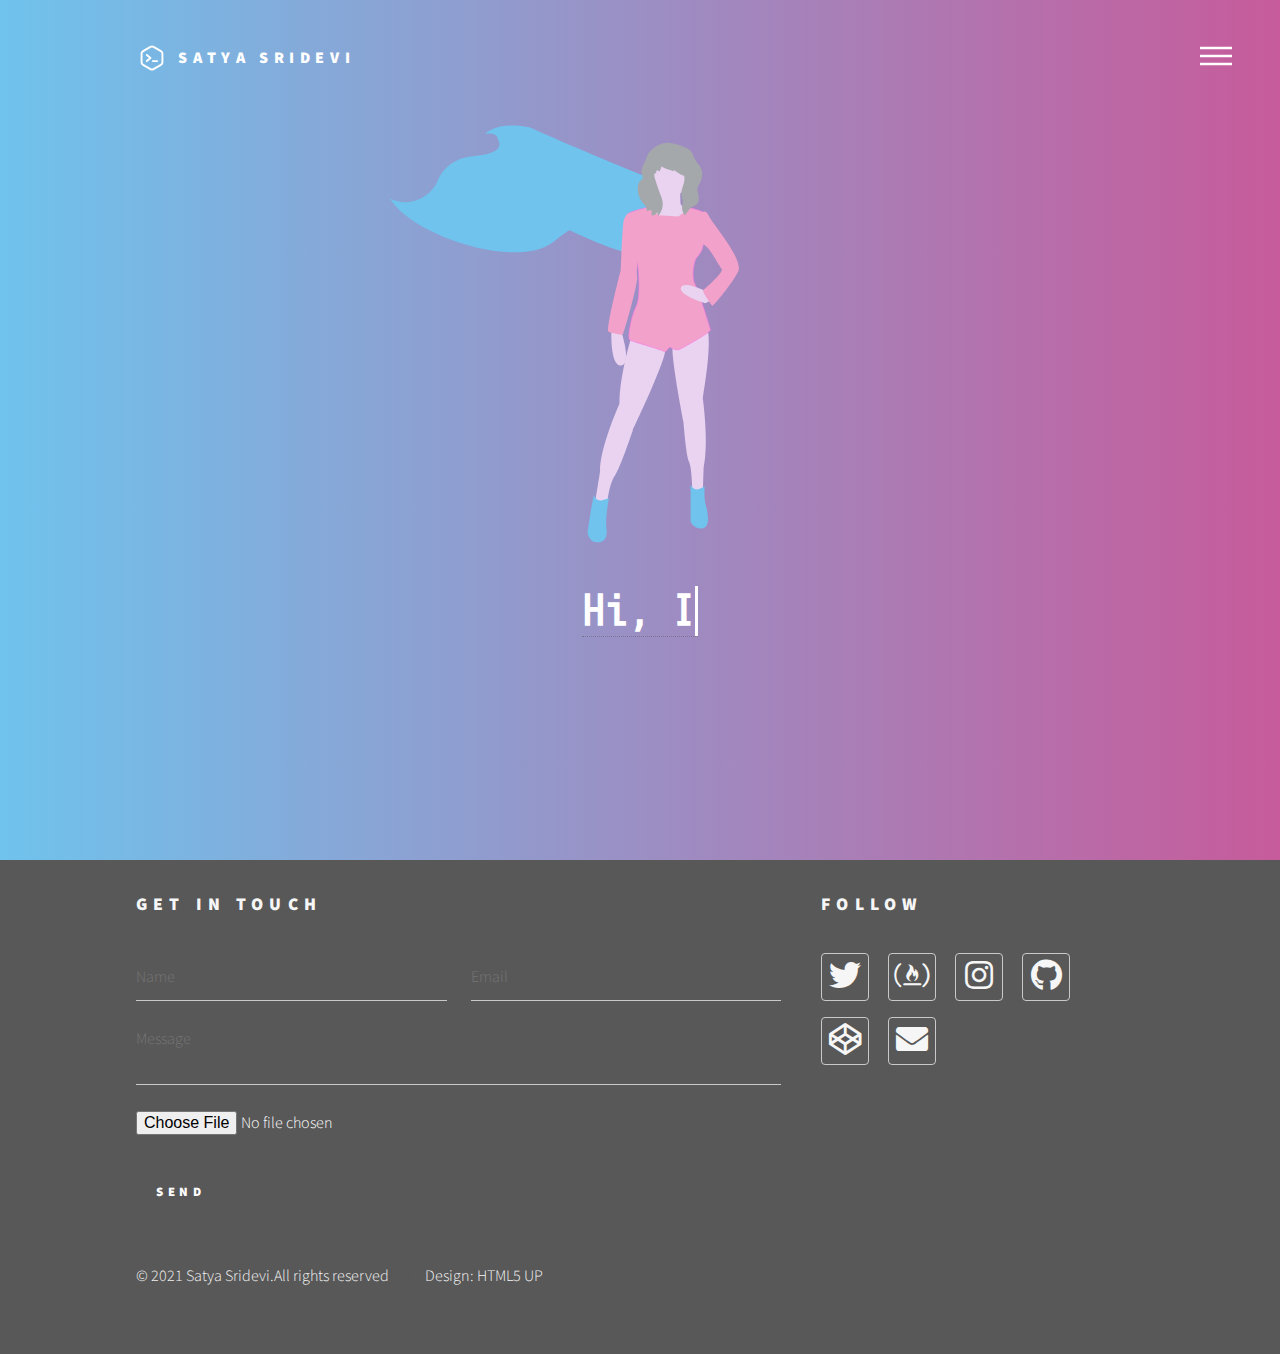
<file: index.html>
<!DOCTYPE HTML>
<!--
	Phantom by HTML5 UP
	html5up.net | @ajlkn
	Free for personal and commercial use under the CCA 3.0 license (html5up.net/license)
-->
<html>
	<head>
		<title>Satya Sridevi</title>
		<link rel = "icon" href =  
		"images/code (1).svg" 
				type = "image/x-icon">
		<meta charset="utf-8" />
		
		<meta name="description" content="Personal Website"> 
		<meta name="keywords" content="Satya Sridevi, Satya, Sridevi,">  
		<meta name="viewport" content="width=device-width, initial-scale=1, user-scalable=no" />
		<meta name="author" content="Satya Sridevi">
		<link rel="stylesheet" href="assets/css/main.css" />
		<link rel="preconnect" href="https://fonts.gstatic.com">
		<link href="https://fonts.googleapis.com/css2?family=Share+Tech+Mono&display=swap" rel="stylesheet">
		<noscript><link rel="stylesheet" href="assets/css/noscript.css" /></noscript>
	</head>
	<body class="is-preload">
		
		<!-- Wrapper -->
			<div id="wrapper">

				<!-- Header -->
					<header id="header">
						<div class="inner">

							<!-- Logo -->
								<a href="index.html" class="logo">
									<span class="symbol"><img src="images/code.svg" alt="" /></span><span class="title">SATYA SRIDEVI</span>
								</a>

							<!-- Nav -->
								<nav>
									<ul>
										<li><a href="#menu">Menu</a></li>
									</ul>
								</nav>

						</div>
					</header>

				<!-- Menu -->
					<nav id="menu">
						<h2>Menu</h2>
						<ul>
							<li><a href="index.html">Home</a></li>
							<li><a href="aboutme.html">About Me</a></li>
							<li><a href="webdevresources.html">Web Development Resources</a></li>
							<li><a href="#footer">Contact</a></li>
						</ul>
					</nav>

				<!-- Main -->
					<div id="main">
						<div class="inner">
							
							<div class="svgimg"> 
								<svg  viewBox="0 0 861 772" fill="none" xmlns="http://www.w3.org/2000/svg">
                                <g id="superwomanone">                                                                      
								<g id="flyflag">
								<path id="Vector" d="M295.052 217.473C295.052 217.473 400.172 269.671 419.022 262.421C437.871 255.171 444.395 190.649 444.395 190.649L366.824 176.15L295.052 217.473Z" fill="#6FC3ED"/>
								<path id="Vector_2" d="M446.208 134.464C446.208 134.464 335.659 90.0146 239.964 47.2416C239.964 47.2416 189.941 34.9172 163.842 58.1161C163.842 58.1161 185.591 55.2162 185.591 67.5406C185.591 67.5406 204.44 92.1895 145.718 96.5392C104.822 99.5686 88.5397 124.047 82.4226 138.629C77.6469 150.335 69.2519 160.206 58.4649 166.799C44.3302 175.247 23.8447 181.462 0 170.486C0 170.486 1.35558 172.57 3.92694 176.042C49.9652 238.214 221.408 292.323 281.949 244.16C319.364 214.396 378.677 176.775 421.196 195.724C487.893 225.448 500.218 212.398 500.218 212.398L503.118 204.424C503.118 204.424 438.596 187.024 437.146 164.551C435.696 142.077 446.208 134.464 446.208 134.464Z" fill="#6FC3ED"/>
								</g>
								<g id="body">
								<path id="Vector_3" d="M381.323 395.815C381.323 395.815 378.424 458.887 397.998 457.437C417.572 455.987 397.998 397.99 397.998 397.99L381.323 395.815Z" fill="#E9D3F0"/>
								<path id="Vector_4" opacity="0.1" d="M461.795 148.601C461.795 148.601 466.144 176.15 458.17 179.775C450.195 183.4 445.12 186.3 445.12 186.3L463.244 198.624L496.593 200.799L505.292 194.274L513.267 187.024C513.267 187.024 500.218 184.125 500.218 177.6C500.218 171.075 499.493 151.501 499.493 151.501L461.795 148.601Z" fill="black"/>
								<path id="Vector_5" d="M416.122 406.689C416.122 406.689 395.098 474.111 395.098 523.409C395.098 523.409 360.299 601.705 361.749 640.128L353.05 693.051L365.374 697.4L374.799 689.426C374.799 689.426 377.699 661.152 387.123 647.378C396.548 633.603 418.297 568.356 418.297 568.356C418.297 568.356 476.294 446.562 474.119 429.163C471.944 411.764 416.122 406.689 416.122 406.689Z" fill="#E9D3F0"/>
								<path id="Vector_6" d="M544.441 391.465C544.441 391.465 558.215 397.989 538.641 513.984C538.641 513.984 549.515 590.83 540.091 632.878L538.641 674.926H523.417L520.517 670.577C520.517 670.577 519.792 632.878 514.717 622.729C509.642 612.579 505.293 553.857 505.293 553.857C505.293 553.857 482.094 434.238 487.168 424.088C492.243 413.939 544.441 391.465 544.441 391.465Z" fill="#E9D3F0"/>
								<path id="Vector_7" d="M350.875 680.726C350.875 680.726 355.95 692.326 365.374 689.426C374.799 686.526 376.974 686.526 376.974 686.526C376.974 686.526 370.449 719.874 372.624 735.824C374.799 751.773 371.174 761.922 356.675 761.922C342.175 761.922 340 744.523 340 744.523L346.525 703.2L350.875 680.726Z" fill="#6FC3ED"/>
								<path id="Vector_8" d="M517.617 662.602C517.617 662.602 522.692 672.751 530.666 670.577C538.641 668.402 541.541 664.777 541.541 664.777C541.541 664.777 540.816 687.251 543.716 697.4C546.616 707.55 553.14 736.548 537.916 737.998C533.735 738.506 529.501 737.652 525.844 735.562C522.187 733.473 519.302 730.259 517.617 726.399V662.602L517.617 662.602Z" fill="#6FC3ED"/>
								<path id="Vector_9" d="M481.369 167.45C498.986 167.45 513.267 153.169 513.267 135.552C513.267 117.935 498.986 103.653 481.369 103.653C463.752 103.653 449.47 117.935 449.47 135.552C449.47 153.169 463.752 167.45 481.369 167.45Z" fill="#E9D3F0"/>
								<path id="Vector_10" d="M424.821 272.57C425.313 272.48 425.313 272.48 425.313 272.479L425.313 272.477L425.311 272.467L425.304 272.429L425.276 272.276L425.166 271.681C425.069 271.159 424.928 270.394 424.747 269.418C424.384 267.466 423.863 264.674 423.228 261.309C421.96 254.579 420.237 245.561 418.425 236.406C416.612 227.252 414.708 217.959 413.075 210.68C412.259 207.042 411.51 203.902 410.873 201.533C410.554 200.349 410.263 199.352 410.003 198.578C409.75 197.824 409.511 197.231 409.288 196.897C409.25 196.84 409.242 196.798 409.243 196.761C409.244 196.718 409.259 196.647 409.32 196.542C409.449 196.32 409.733 196.034 410.215 195.695C411.169 195.026 412.716 194.275 414.701 193.479C418.658 191.891 424.22 190.174 429.891 188.587C435.558 187.002 441.317 185.552 445.66 184.498C447.831 183.971 449.648 183.543 450.922 183.247C451.559 183.099 452.06 182.984 452.402 182.906C452.491 182.886 452.569 182.868 452.636 182.853C452.678 182.898 452.725 182.949 452.779 183.006C453.008 183.248 453.351 183.592 453.817 184.01C454.748 184.846 456.167 185.976 458.133 187.173C462.067 189.568 468.185 192.224 476.957 193.32L476.958 193.32C482.142 193.96 487.403 193.517 492.407 192.02C497.365 190.536 501.965 188.049 505.921 184.714C508.103 184.428 511.259 184.781 514.826 185.507C518.454 186.244 522.45 187.354 526.17 188.508C529.888 189.662 533.324 190.858 535.83 191.765C537.083 192.219 538.103 192.6 538.81 192.868C539.15 192.997 539.417 193.099 539.603 193.171L539.607 193.301C539.617 193.601 539.632 194.044 539.651 194.613C539.687 195.751 539.738 197.393 539.795 199.408C539.908 203.439 540.044 208.965 540.135 214.943C540.316 226.912 540.315 240.656 539.593 247.872C538.434 259.468 533.551 265.378 529.778 269.945C528.889 271.02 528.062 272.021 527.36 273.005C526.396 274.354 525.381 277.015 524.496 280.372C523.606 283.752 522.831 287.9 522.376 292.274C521.468 300.99 521.813 310.726 525.15 317.027C526.761 320.071 529.151 326.199 531.861 333.794C534.566 341.377 537.577 350.389 540.431 359.177C546.139 376.755 551.212 393.423 551.935 395.952C551.966 396.064 551.949 396.307 551.687 396.744C551.435 397.163 551.011 397.671 550.414 398.261C549.224 399.438 547.423 400.866 545.181 402.465C540.703 405.657 534.533 409.477 528.147 413.236C518.635 418.836 508.696 424.27 503.176 427.288C501.278 428.326 499.902 429.078 499.245 429.454C496.88 430.805 493.779 430.662 490.74 429.858C487.718 429.058 484.862 427.631 483.076 426.559C482.509 426.22 481.936 426.15 481.377 426.313C480.845 426.468 480.369 426.822 479.941 427.244C479.296 427.88 478.654 428.784 478.015 429.684C477.82 429.959 477.625 430.233 477.431 430.499C476.568 431.68 475.694 432.729 474.722 433.282C474.247 433.552 473.76 433.696 473.245 433.684C472.73 433.672 472.148 433.504 471.484 433.089C470.711 432.605 469.272 431.989 467.385 431.282C465.483 430.569 463.086 429.748 460.364 428.858C454.921 427.077 448.165 425.014 441.46 422.976C440.905 422.807 440.35 422.638 439.797 422.47C433.66 420.605 427.662 418.782 422.845 417.235C420.219 416.392 417.949 415.632 416.203 414.994C414.433 414.348 413.259 413.846 412.774 413.523C412.605 413.41 412.42 413.192 412.242 412.818C412.066 412.447 411.913 411.957 411.789 411.346C411.541 410.123 411.422 408.483 411.434 406.499C411.456 402.537 411.996 397.288 412.99 391.458C414.979 379.797 418.774 365.89 423.822 355.434C426.402 350.088 427.766 342.215 428.379 333.469C428.992 324.707 428.855 315.012 428.402 305.984C427.948 296.955 427.177 288.586 426.519 282.474C426.19 279.418 425.89 276.925 425.671 275.197C425.562 274.332 425.474 273.659 425.412 273.201C425.381 272.972 425.358 272.797 425.341 272.68L425.323 272.546L425.318 272.512L425.317 272.504L425.317 272.501C425.316 272.501 425.316 272.501 424.821 272.57ZM424.821 272.57L425.313 272.48L425.315 272.49L425.316 272.501L424.821 272.57Z" fill="#F2A2CA" stroke="#FB75E7"/>
								<path id="Vector_11" d="M410.47 194.933C410.47 194.933 404.522 199.349 402.347 208.773C400.172 218.198 397.273 293.594 397.273 293.594C397.273 293.594 370.449 397.265 376.249 399.439C382.048 401.614 398.723 405.964 400.897 403.789C403.072 401.614 427.721 313.894 425.546 304.469C423.371 295.044 428.446 267.496 428.446 267.496L410.47 194.933Z" fill="#F2A2CA"/>
								<path id="Vector_12" d="M544.441 329.843C544.441 329.843 505.293 310.269 500.943 323.318C496.593 336.367 542.266 350.142 542.266 350.142C542.266 350.142 558.215 344.342 558.215 340.717C558.215 337.092 544.441 329.843 544.441 329.843Z" fill="#E9D3F0"/>
								<path id="Vector_13" d="M532.116 195.724L540.091 192.824C540.091 192.824 544.441 189.924 549.515 200.799C554.59 211.673 609.688 275.47 599.538 295.769C589.388 316.068 556.04 357.391 554.59 354.492C553.14 351.592 536.466 329.843 539.366 327.668C542.266 325.493 575.614 295.769 571.264 291.42C566.915 287.07 548.79 250.097 538.641 248.647C528.491 247.197 532.116 195.724 532.116 195.724Z" fill="#F2A2CA"/>
								<path id="Vector_14" d="M461.795 148.601C461.795 148.601 466.144 176.15 458.17 179.775C450.195 183.4 445.12 186.3 445.12 186.3L463.244 198.624L496.593 200.799L505.292 194.274L513.267 187.024C513.267 187.024 500.218 184.125 500.218 177.6C500.218 171.075 499.493 151.501 499.493 151.501L461.795 148.601Z" fill="#E9D3F0"/>
								<path id="Vector_15" d="M453.712 83.4979C449.89 86.6488 446.265 90.1799 443.888 94.526C442.642 96.9636 441.6 99.5003 440.773 102.11C437.841 110.547 430.554 119.093 433.638 127.475C434.518 129.867 435.891 132.389 435.102 134.813C434.401 136.965 432.238 138.221 430.674 139.857C427.317 143.368 426.752 148.637 426.547 153.491C426.172 162.38 431.059 172.855 436.965 179.509C438.247 180.761 439.435 182.106 440.519 183.533C441.25 184.671 441.728 185.953 441.92 187.291C442.112 188.63 442.014 189.994 441.633 191.292L450.236 189.496C450.546 192.673 450.643 195.866 450.526 199.055C452.566 199.279 454.621 198.794 456.345 197.68C458.069 196.566 459.356 194.892 459.989 192.94C460.476 195.214 461.271 197.411 462.353 199.47C464.876 196.314 466.812 192.729 468.067 188.888C469.713 183.967 470.067 178.706 469.093 173.61C468.182 169.888 466.942 166.254 465.389 162.75C462.349 155.068 459.866 147.178 457.387 139.297C456.099 135.203 454.795 130.977 455.186 126.703L458.243 126.371C458.276 124.683 458.603 123.014 459.207 121.437C460.999 121.816 462.723 122.465 464.32 123.361L467.844 114.419C470.17 116.831 473.508 117.923 476.704 118.929L488.853 122.755L488.927 120.35C494.054 124.89 499.895 128.553 506.214 131.194C505.857 130.763 505.596 130.261 505.449 129.721C505.302 129.182 505.272 128.617 505.36 128.065C508.354 133.428 507.157 140.109 505.309 145.967C503.461 151.824 501.01 157.788 501.754 163.885C502.311 168.445 504.646 172.806 504.213 177.379C504 179.631 503.119 181.774 502.845 184.02C502.192 189.375 505.008 194.475 507.726 199.136L513.011 191.877C514.946 189.22 516.94 186.506 519.679 184.69C522.49 182.826 525.975 181.99 528.425 179.671C532.799 175.532 532.244 168.48 530.821 162.629C530.065 159.518 529.15 156.364 529.428 153.174C529.9 147.768 533.656 143.295 535.772 138.298C537.28 134.654 537.934 130.714 537.683 126.778C537.432 122.843 536.283 119.017 534.325 115.595C531.699 111.092 527.732 107.465 525.258 102.877C522.796 98.3098 521.856 92.8755 518.482 88.9338C516.834 87.1401 514.917 85.6133 512.801 84.4078C503.21 78.6455 492.438 75.1312 481.294 74.129C470.726 73.0241 461.811 76.8221 453.712 83.4979Z" fill="#A4A8AB"/>
								</g>
								</g>
								</svg>
								
								<h1>
									<a href="" class="typewrite" data-period="2000" data-type='[ "Hi, I am Satya Sridevi", "Welcome to My Web Development Journey", "I am Coder."]'>
									  <span class="wrap"></span>
									</a>
								  </h1>
							</div>


							
						</div>
					</div>

				<!-- Footer -->
					<footer id="footer">
						<div class="inner">
							<section>
								<h2>Get in touch</h2>
								<form method="post" action="POST" data-netlify="true">
									<div class="fields">
										<div class="field half">
											<input type="text" name="name" id="name" placeholder="Name" />
										</div>
										<div class="field half">
											<input type="email" name="email" id="email" placeholder="Email" />
										</div>
										<div class="field">
											<textarea name="message" id="message" placeholder="Message"></textarea>
										</div>
										<div class="field">
											<input type="file"  name="myfile" id="myfile" placeholder="Upload File"></input>
										</div>
									</div>
									<ul class="actions">
										<li><input type="submit" value="Send" class="primary" /></li>
									</ul>
								</form>
							</section>
							<section>
								<h2>Follow</h2>
								<ul class="icons">
									<li><a href="https://twitter.com/satyasridevisk" class="icon brands style2 fa-twitter" target="_blank"><span class="label">Twitter</span></a></li>
									<li><a href="https://www.freecodecamp.org/satyasridevisk" class="icon brands style2 fa-free-code-camp" target="_blank"><span class="label">Freecodecamp</span></a></li>
									<li><a href="https://www.instagram.com/newbiedevjs" class="icon brands style2 fa-instagram" target="_blank"><span class="label">Instagram</span></a></li>
								    <li><a href="https://github.com/satyasridevis" class="icon brands style2 fa-github" target="_blank"><span class="label">GitHub</span></a></li>
									<li><a href="https://codepen.io/satyasridevis" class="icon brands style2 fa-codepen" target="_blank"><span class="label">Codepen</span></a></li>
									<li><a href="mailto:satyasridevisk@gmail.com" class="icon solid style2 fa-envelope" target="_blank"><span class="label">Email</span></a></li>
								</ul>
							</section>
							<ul class="copyright">
								<li>&copy; 2021 Satya Sridevi.All rights reserved</li> 
								<li>Design: <a href="http://html5up.net">HTML5 UP</a></li>
							</ul>
						</div>
					</footer>

			</div>

		<!-- Scripts -->
			<script src="assets/js/jquery.min.js"></script>
			<script src="assets/js/browser.min.js"></script>
			<script src="assets/js/breakpoints.min.js"></script>
			<script src="assets/js/util.js"></script>
			<script src="assets/js/main.js"></script>
		     <script src="assets/js/typingtext.js"></script>
			 

	</body>
</html>
</file>
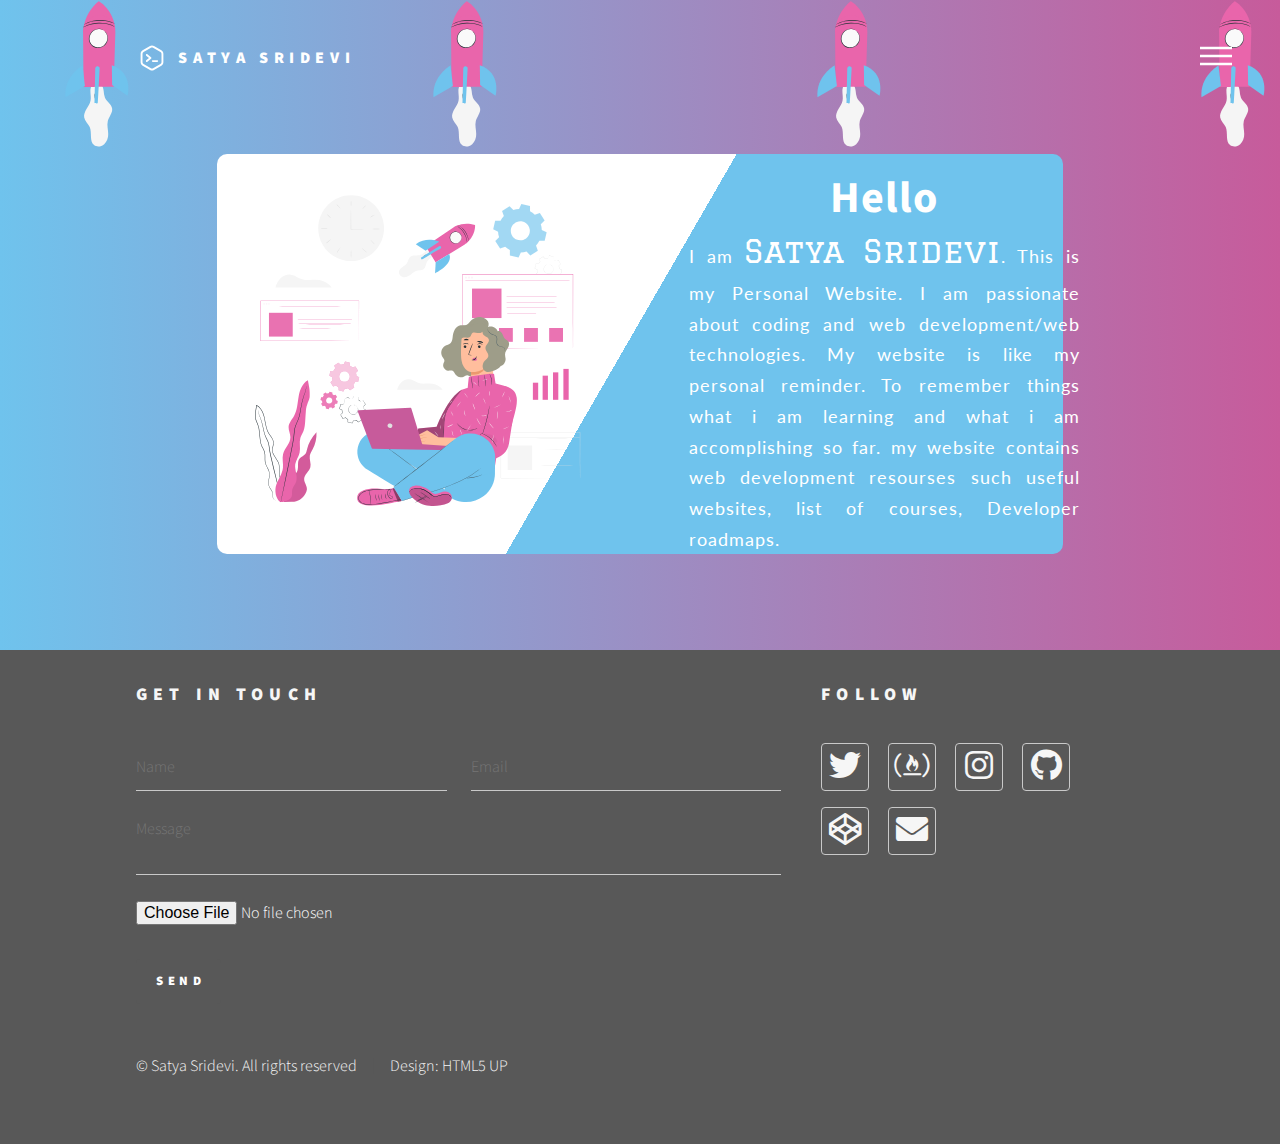
<file: aboutme.html>
<!DOCTYPE HTML>
<!--
	Phantom by HTML5 UP
	html5up.net | @ajlkn
	Free for personal and commercial use under the CCA 3.0 license (html5up.net/license)
-->
<html>
	<head>
		<title>Satya Sridevi</title>
		<meta charset="utf-8" />
		<meta name="viewport" content="width=device-width, initial-scale=1, user-scalable=no" />
		<link rel="stylesheet" href="assets/css/main.css" />
		<noscript><link rel="stylesheet" href="assets/css/noscript.css" /></noscript>
		<link rel="preconnect" href="https://fonts.gstatic.com">
		<link href="https://fonts.googleapis.com/css2?family=Lato:ital,wght@0,400;1,300&display=swap" rel="stylesheet">
        <link rel="preconnect" href="https://fonts.gstatic.com">
<link href="https://fonts.googleapis.com/css2?family=Graduate&family=Lato:ital,wght@0,400;1,300&display=swap" rel="stylesheet">
	</head>
	<body class="is-preload">
		<div class="area">
		<ul class="rocketfly">
			<li><img src="./images/rocket.svg" alt=""></li>
			<li><img src="./images/rocket.svg" alt=""></li>
			<li><img src="./images/rocket.svg" alt=""></li>
			<li><img src="./images/rocket.svg" alt=""></li>
		</ul>
		<!-- Wrapper -->
			<div id="wrapper">

				<!-- Header -->
					<header id="header">
						<div class="inner">

							<!-- Logo -->
								<a href="index.html" class="logo">
									<span class="symbol"><img src="images/code.svg" alt="" /></span><span class="title">SATYA SRIDEVI</span>
								</a>

							<!-- Nav -->
								<nav>
									<ul>
										<li><a href="#menu">Menu</a></li>
									</ul>
								</nav>

						</div>
					</header>

				<!-- Menu -->
					<nav id="menu">
						<h2>Menu</h2>
						<ul>
							<li><a href="index.html">Home</a></li>
							<li><a href="aboutme.html">About Me</a></li>
							<li><a href="webdevresources.html">Web Development Resources</a></li>
							<li><a href="#footer">Contact</a></li>
						</ul>
					</nav>

				<!-- Main -->
					<div id="main">
						
						<div class="inner">
						
							<div class="content">
								<svg width="500" height="500" viewBox="0 0 500 500" fill="none" xmlns="http://www.w3.org/2000/svg">
									<g id="Startuplife">
									<g id="background">
									<path id="Vector" d="M424.44 132.17C424.962 132.243 425.469 132.402 425.94 132.64C427.046 133.18 427.973 134.028 428.61 135.081C429.247 136.135 429.566 137.35 429.53 138.58C429.499 139.741 429.154 140.871 428.53 141.85C428.199 142.383 427.787 142.862 427.31 143.27C426.818 143.69 426.26 144.028 425.66 144.27C424.401 144.818 423.002 144.958 421.66 144.67C420.306 144.363 419.087 143.631 418.18 142.58C417.759 142.088 417.421 141.531 417.18 140.93C416.921 140.36 416.755 139.752 416.69 139.13C416.545 137.977 416.715 136.805 417.18 135.74C417.668 134.61 418.475 133.646 419.501 132.966C420.527 132.286 421.729 131.919 422.96 131.91C423.488 131.892 424.015 131.963 424.52 132.12C424.52 132.17 423.96 132.01 422.97 132.05C421.56 132.111 420.212 132.643 419.14 133.56C418.404 134.183 417.825 134.971 417.45 135.86C417.025 136.88 416.877 137.994 417.02 139.09C417.093 139.678 417.255 140.251 417.5 140.79C417.747 141.361 418.085 141.887 418.5 142.35C419.352 143.355 420.506 144.057 421.79 144.35C423.067 144.633 424.401 144.503 425.6 143.98C426.172 143.736 426.699 143.398 427.16 142.98C427.617 142.599 428.009 142.147 428.32 141.64C428.925 140.715 429.271 139.644 429.32 138.54C429.366 137.354 429.075 136.18 428.48 135.153C427.885 134.127 427.011 133.29 425.96 132.74C425 132.31 424.43 132.22 424.44 132.17Z" fill="#E0E0E0"/>
									<path id="Vector_2" d="M429.52 125.39C429.515 125.317 429.515 125.243 429.52 125.17C429.52 125 429.52 124.78 429.52 124.49C429.52 123.87 429.52 122.98 429.52 121.82L429.57 121.88L423.8 120.62L423.9 120.57L422.38 123.8V123.86H422.31C421.032 123.916 419.768 124.141 418.55 124.53H418.48H418.43L415.8 122H416L411 125.18V125L412.2 128.36V128.44L412.14 128.51C411.277 129.45 410.541 130.499 409.95 131.63V131.71H409.85H406.29L406.44 131.58C406.04 133.39 405.6 135.34 405.16 137.35L405.07 137.16L408.29 138.68H408.38V138.78C408.432 140.053 408.65 141.314 409.03 142.53V142.63L408.95 142.71L406.43 145.24V145.02L409.59 150.02L409.38 149.94L412.74 148.74H412.84L412.93 148.81C413.86 149.676 414.903 150.413 416.03 151V151C416.08 151.07 415.94 150.84 416.13 151.16V154.72L415.99 154.54L421.75 155.84L421.55 155.94C422.06 154.85 422.55 153.78 423.08 152.71L423.13 152.62H423.24C424.51 152.571 425.768 152.353 426.98 151.97H427.08L427.16 152.05L429.69 154.57H429.47L434.47 151.42L434.4 151.61L433.2 148.25V148.16L433.27 148.08C434.138 147.145 434.878 146.1 435.47 144.97V144.89H439.13L438.99 145.01C439.45 143.01 439.88 141.07 440.29 139.24L440.37 139.4L437.15 137.86H437.08V137.78C437.037 136.504 436.821 135.239 436.44 134.02V133.95V133.9C437.36 132.98 438.18 132.15 438.97 131.37V131.51L435.83 126.51H435.93L432.56 127.68C431.852 127.024 431.086 126.435 430.27 125.92L429.65 125.55L429.45 125.42L429.67 125.52L430.3 125.86C431.137 126.36 431.921 126.943 432.64 127.6H432.58L435.93 126.38H435.99V126.44L439.17 131.44L439.22 131.52L439.16 131.58L436.76 134V133.88C437.156 135.12 437.382 136.409 437.43 137.71L437.36 137.6L440.59 139.12L440.69 139.17V139.28C440.29 141.1 439.86 143.01 439.41 145.04V145.16H435.7L435.84 145.08C435.235 146.236 434.482 147.309 433.6 148.27V148.1C433.99 149.2 434.4 150.32 434.8 151.46L434.85 151.59L434.73 151.66L429.73 154.83L429.61 154.9L429.51 154.8L427 152.31H427.18C425.936 152.705 424.644 152.93 423.34 152.98L423.49 152.88C422.99 153.94 422.49 155.02 421.96 156.1L421.9 156.23H421.76L416 155H415.86V151.29C416.05 151.61 415.91 151.38 415.96 151.45C414.804 150.85 413.735 150.096 412.78 149.21H412.96L409.6 150.4L409.46 150.45L409.39 150.33L406.23 145.33L406.15 145.21L406.25 145.11L408.77 142.58V142.76C408.379 141.515 408.154 140.224 408.1 138.92L408.2 139.07L405 137.49L404.88 137.43V137.3L406.18 131.54V131.41H409.87L409.73 131.49C410.338 130.339 411.094 129.274 411.98 128.32V128.47L410.79 125.1V125L410.89 124.93L415.89 121.78H415.98L416.05 121.85L418.58 124.38H418.46C419.698 123.993 420.983 123.774 422.28 123.73L422.19 123.79C422.75 122.63 423.27 121.54 423.73 120.57V120.5H423.8L429.55 121.83H429.6C429.6 122.98 429.6 123.83 429.6 124.48C429.6 124.77 429.6 125 429.6 125.16C429.578 125.238 429.551 125.315 429.52 125.39V125.39Z" fill="#E0E0E0"/>
									<path id="Vector_3" d="M464.46 413.45C464.46 413.45 464.46 413.07 464.46 412.36C464.46 411.65 464.46 410.58 464.46 409.2C464.46 406.43 464.46 402.36 464.41 397.14C464.41 386.71 464.36 371.66 464.33 353.2L464.49 353.36L360.36 353.41L360.58 353.2C360.58 374.52 360.58 394.89 360.58 413.45L360.38 413.25L435.28 413.34L456.79 413.4H462.53H464H464.51H462.56H456.87L435.4 413.46L360.4 413.55H360.21V413.36C360.21 394.8 360.21 374.43 360.21 353.11V353H360.43H464.56H464.73V353.17C464.73 371.68 464.67 386.75 464.65 397.17C464.65 402.38 464.65 406.43 464.65 409.17C464.65 410.53 464.65 411.58 464.65 412.29C464.65 413 464.46 413.45 464.46 413.45Z" fill="#E0E0E0"/>
									<path id="Vector_4" d="M464.5 360.49C464.5 360.61 441.21 360.7 412.5 360.7C383.79 360.7 360.5 360.61 360.5 360.49C360.5 360.37 383.78 360.28 412.5 360.28C441.22 360.28 464.5 360.37 464.5 360.49Z" fill="#E0E0E0"/>
									<path id="Vector_5" d="M401.51 370.43H369.34V402.6H401.51V370.43Z" fill="#F5F5F5"/>
									<path id="Vector_6" d="M456.91 375.73C456.754 375.751 456.596 375.751 456.44 375.73H455.08L450.08 375.79L433.62 375.86L417.16 375.79L412.16 375.73H410.8C410.644 375.751 410.486 375.751 410.33 375.73C410.486 375.713 410.644 375.713 410.8 375.73H412.16L417.16 375.66L433.62 375.6L450.08 375.66L455.08 375.73H456.44C456.596 375.713 456.754 375.713 456.91 375.73V375.73Z" fill="#E0E0E0"/>
									<path id="Vector_7" d="M457.94 382.92C457.78 382.938 457.619 382.938 457.46 382.92H456.07L450.97 382.99L434.15 383.05L417.32 382.99L412.22 382.92H410.83C410.67 382.938 410.51 382.938 410.35 382.92C410.507 382.882 410.668 382.865 410.83 382.87H412.22L417.32 382.81L434.15 382.74L450.97 382.81L456.07 382.87H457.46C457.622 382.865 457.783 382.882 457.94 382.92V382.92Z" fill="#E0E0E0"/>
									<path id="Vector_8" d="M457.94 390.1C457.781 390.122 457.619 390.122 457.46 390.1H456.07L450.97 390.16L434.15 390.23L417.32 390.16L412.22 390.1H410.83C410.671 390.122 410.509 390.122 410.35 390.1C410.51 390.082 410.67 390.082 410.83 390.1H412.22L417.32 390.03L434.15 389.97L451 390L456.1 390.07H457.49C457.641 390.065 457.791 390.075 457.94 390.1V390.1Z" fill="#E0E0E0"/>
									<path id="Vector_9" d="M457.94 397.29C457.78 397.308 457.619 397.308 457.46 397.29H456.07L450.97 397.36L434.15 397.42L417.32 397.36L412.22 397.29H410.83C410.67 397.308 410.51 397.308 410.35 397.29C410.507 397.252 410.668 397.235 410.83 397.24H412.22L417.32 397.18L434.15 397.11L450.97 397.18L456.07 397.24H457.46C457.622 397.235 457.783 397.252 457.94 397.29V397.29Z" fill="#E0E0E0"/>
									<path id="Vector_10" d="M193.942 115.074C210.844 98.1722 210.844 70.7688 193.942 53.8669C177.04 36.965 149.636 36.965 132.735 53.8669C115.833 70.7688 115.833 98.1722 132.735 115.074C149.636 131.976 177.04 131.976 193.942 115.074Z" fill="#F5F5F5"/>
									<path id="Vector_11" d="M183 85.8C182.494 85.8753 181.982 85.9088 181.47 85.9L177.26 85.98C173.69 85.98 168.72 86.07 163.11 86.07H162.83V83C162.83 76.73 162.83 71.06 162.91 67C162.91 65 162.98 63.38 163 62.13C162.985 61.5346 163.021 60.939 163.11 60.35C163.192 60.9397 163.229 61.5347 163.22 62.13C163.22 63.38 163.22 65.02 163.31 67C163.31 71.11 163.39 76.78 163.39 83C163.39 84 163.39 84.91 163.39 85.81L163.12 85.53C168.73 85.53 173.7 85.53 177.27 85.62L181.48 85.71C181.988 85.6921 182.497 85.7222 183 85.8Z" fill="#E0E0E0"/>
									<path id="Vector_12" d="M163.23 48.3C163.505 49.4891 163.599 50.7128 163.51 51.93C163.599 53.1505 163.504 54.3774 163.23 55.57C162.956 54.3774 162.861 53.1505 162.95 51.93C162.861 50.7128 162.955 49.4891 163.23 48.3V48.3Z" fill="#E0E0E0"/>
									<path id="Vector_13" d="M183 54.13C182.366 55.1587 181.577 56.083 180.66 56.87C179.877 57.7839 178.956 58.5701 177.93 59.2C178.566 58.1755 179.355 57.2548 180.27 56.47C181.058 55.5582 181.978 54.7694 183 54.13V54.13Z" fill="#E0E0E0"/>
									<path id="Vector_14" d="M194.48 66.73C193.564 67.5153 192.557 68.1869 191.48 68.73C190.505 69.4283 189.451 70.009 188.34 70.46C189.143 69.551 190.11 68.8012 191.19 68.25C192.177 67.5338 193.295 67.0175 194.48 66.73Z" fill="#E0E0E0"/>
									<path id="Vector_15" d="M201.24 85.42C199.59 85.7048 197.912 85.7988 196.24 85.7C194.568 85.7988 192.89 85.7048 191.24 85.42C192.891 85.1412 194.568 85.0473 196.24 85.14C197.912 85.0473 199.589 85.1412 201.24 85.42Z" fill="#E0E0E0"/>
									<path id="Vector_16" d="M132.49 84.76C130.946 85.0359 129.376 85.1299 127.81 85.04C126.244 85.1293 124.674 85.0353 123.13 84.76C124.674 84.4847 126.244 84.3907 127.81 84.48C129.376 84.3901 130.946 84.4841 132.49 84.76V84.76Z" fill="#E0E0E0"/>
									<path id="Vector_17" d="M137.36 98.68C136.304 99.8788 135.116 100.956 133.82 101.89C132.632 102.957 131.327 103.886 129.93 104.66C130.98 103.455 132.168 102.378 133.47 101.45C134.65 100.373 135.956 99.4425 137.36 98.68V98.68Z" fill="#E0E0E0"/>
									<path id="Vector_18" d="M149.35 109.44C148.651 110.888 147.846 112.282 146.94 113.61C146.19 115.033 145.338 116.4 144.39 117.7C144.846 116.141 145.545 114.663 146.46 113.32C147.216 111.884 148.191 110.575 149.35 109.44V109.44Z" fill="#E0E0E0"/>
									<path id="Vector_19" d="M163.23 123.32C162.951 121.669 162.857 119.992 162.95 118.32C162.857 116.648 162.951 114.971 163.23 113.32C163.509 114.971 163.603 116.648 163.51 118.32C163.603 119.992 163.509 121.669 163.23 123.32Z" fill="#E0E0E0"/>
									<path id="Vector_20" d="M184.6 116.71C183.085 116.021 181.701 115.073 180.51 113.91C179.202 112.886 178.076 111.649 177.18 110.25C178.472 111.262 179.707 112.343 180.88 113.49C182.177 114.496 183.419 115.571 184.6 116.71V116.71Z" fill="#E0E0E0"/>
									<path id="Vector_21" d="M194.63 105.91C193.416 105.093 192.31 104.126 191.34 103.03C190.244 102.06 189.277 100.954 188.46 99.74C189.671 100.561 190.773 101.532 191.74 102.63C192.838 103.597 193.809 104.699 194.63 105.91V105.91Z" fill="#E0E0E0"/>
									<path id="Vector_22" d="M136.9 71.43C135.817 70.7424 134.84 69.9002 134 68.93C133.03 68.0903 132.188 67.1133 131.5 66.03C132.583 66.7176 133.56 67.5598 134.4 68.53C135.37 69.3697 136.212 70.3467 136.9 71.43V71.43Z" fill="#E0E0E0"/>
									<path id="Vector_23" d="M149.28 58.39C148.216 57.7399 147.255 56.9344 146.43 56C145.481 55.1669 144.661 54.1961 144 53.12C145.063 53.7871 146.02 54.6096 146.84 55.56C147.79 56.3761 148.613 57.33 149.28 58.39V58.39Z" fill="#E0E0E0"/>
									<g id="Group" opacity="0.8">
									<path id="Vector_24" opacity="0.8" fill-rule="evenodd" clip-rule="evenodd" d="M398.74 62.29C401.01 63.4732 403.114 64.9492 405 66.68L411.65 64.31L417.9 74.18L412.9 79.18C413.667 81.6106 414.104 84.1331 414.2 86.68L420.58 89.68L418 101.12H411C409.824 103.383 408.351 105.478 406.62 107.35L408.99 114L399.12 120.25L394.12 115.25C391.69 116.02 389.167 116.461 386.62 116.56L383.62 122.93L372.22 120.38V113.32C369.955 112.144 367.859 110.667 365.99 108.93L359.34 111.3L353 101.46L358 96.46C357.225 94.0437 356.774 91.5351 356.66 89L350.28 86L352.84 74.6H359.9C361.076 72.335 362.553 70.2394 364.29 68.37L361.92 61.72L371.79 55.47L376.79 60.47C379.224 59.7006 381.749 59.2601 384.3 59.16L387.3 52.79L398.7 55.35V62.35L398.74 62.29ZM388.69 75.71C386.273 75.1686 383.75 75.3555 381.439 76.2472C379.129 77.1389 377.134 78.6954 375.708 80.72C374.281 82.7447 373.487 85.1467 373.425 87.6226C373.363 90.0986 374.036 92.5374 375.359 94.631C376.682 96.7247 378.596 98.3792 380.859 99.3857C383.122 100.392 385.632 100.705 388.073 100.286C390.514 99.8662 392.776 98.7327 394.573 97.0283C396.37 95.324 397.622 93.1253 398.17 90.71C398.536 89.1024 398.581 87.4384 398.303 85.8133C398.024 84.1883 397.427 82.6343 396.546 81.2406C395.665 79.8468 394.518 78.6408 393.17 77.6917C391.822 76.7426 390.299 76.0692 388.69 75.71V75.71Z" fill="#6FC3ED"/>
									</g>
									<path id="Vector_25" d="M63.7 162.58H137.7C137.7 162.58 131.16 150.68 112.12 152.41C93.94 154.07 93.01 146.56 83.76 145.63C74.51 144.7 66.78 151.8 63.7 162.58Z" fill="#F5F5F5"/>
									<path id="Vector_26" d="M223.8 297.07H283.67C283.67 297.07 278.38 287.44 262.97 288.84C248.25 290.18 247.5 284.1 239.97 283.35C232.44 282.6 226.29 288.34 223.8 297.07Z" fill="#F5F5F5"/>
									</g>
									
									<g id="screens">
									<path id="Vector_28" d="M455.19 145.13H309.91V242.41H455.19V145.13Z" fill="white"/>
									<path id="Vector_29" d="M455.19 242.4C455.19 242.4 455.19 241.79 455.19 240.63V235.5C455.19 231 455.19 224.39 455.13 215.94C455.13 199.03 455.07 174.74 455.02 145.13L455.23 145.33L309.96 145.39L310.22 145.13C310.22 179.78 310.22 212.73 310.22 242.4L309.98 242.16L414.65 242.28L444.55 242.34H452.5H454.56H452.56H444.65L414.8 242.4L309.98 242.52H309.74V242.28C309.74 212.61 309.74 179.66 309.74 145.01V144.74H310.01L455.28 144.8H455.49V145.01C455.49 174.68 455.41 199.01 455.38 215.94C455.38 224.38 455.38 230.94 455.33 235.46C455.33 237.69 455.33 239.4 455.33 240.56C455.33 241.72 455.19 242.4 455.19 242.4Z" fill="#E965AB"/>
									<path id="Vector_30" d="M309.91 153.81C309.91 153.66 342.41 153.55 382.49 153.55C422.57 153.55 455.07 153.66 455.07 153.81C455.07 153.96 422.58 154.07 382.49 154.07C342.4 154.07 309.91 154 309.91 153.81Z" fill="#E965AB"/>
									<g id="Group_2" opacity="0.3">
									<path id="Vector_31" opacity="0.3" d="M315.64 149.43C315.64 149.662 315.571 149.888 315.442 150.081C315.313 150.274 315.13 150.424 314.915 150.512C314.701 150.6 314.465 150.623 314.238 150.577C314.011 150.531 313.802 150.418 313.639 150.254C313.476 150.089 313.365 149.88 313.321 149.652C313.277 149.424 313.302 149.189 313.392 148.975C313.482 148.762 313.634 148.58 313.827 148.452C314.021 148.325 314.248 148.258 314.48 148.26C314.633 148.26 314.785 148.29 314.926 148.349C315.068 148.408 315.196 148.495 315.304 148.603C315.412 148.712 315.497 148.841 315.555 148.983C315.612 149.125 315.641 149.277 315.64 149.43V149.43Z" fill="#E965AB"/>
									</g>
									<g id="Group_3" opacity="0.3">
									<path id="Vector_32" opacity="0.3" d="M319.63 149.43C319.63 149.662 319.561 149.888 319.432 150.081C319.303 150.274 319.12 150.424 318.905 150.512C318.691 150.6 318.455 150.623 318.228 150.577C318.001 150.531 317.792 150.418 317.629 150.254C317.466 150.089 317.355 149.88 317.311 149.652C317.267 149.424 317.292 149.189 317.382 148.975C317.472 148.762 317.624 148.58 317.817 148.452C318.011 148.325 318.238 148.258 318.47 148.26C318.623 148.26 318.775 148.29 318.916 148.349C319.058 148.408 319.186 148.495 319.294 148.603C319.402 148.712 319.487 148.841 319.545 148.983C319.602 149.125 319.631 149.277 319.63 149.43V149.43Z" fill="#E965AB"/>
									</g>
									<g id="Group_4" opacity="0.3">
									<path id="Vector_33" opacity="0.3" d="M323.56 149.43C323.56 149.662 323.491 149.888 323.362 150.081C323.233 150.274 323.05 150.424 322.835 150.512C322.621 150.6 322.385 150.623 322.158 150.577C321.931 150.531 321.722 150.418 321.559 150.254C321.396 150.089 321.285 149.88 321.241 149.652C321.197 149.424 321.222 149.189 321.312 148.975C321.402 148.762 321.554 148.58 321.747 148.452C321.941 148.325 322.168 148.258 322.4 148.26C322.553 148.26 322.705 148.29 322.846 148.349C322.988 148.408 323.116 148.495 323.224 148.603C323.332 148.712 323.417 148.841 323.475 148.983C323.532 149.125 323.561 149.277 323.56 149.43Z" fill="#E965AB"/>
									</g>
									<path id="Vector_34" d="M361.15 163.95H322.4V202.7H361.15V163.95Z" fill="#E965AB"/>
									<path id="Vector_35" d="M435.27 174.9C435.27 175.05 420.15 175.16 401.51 175.16C382.87 175.16 367.75 175.05 367.75 174.9C367.75 174.75 382.87 174.64 401.51 174.64C420.15 174.64 435.27 174.76 435.27 174.9Z" fill="#E965AB"/>
									<path id="Vector_36" d="M435.27 182.11C435.27 182.25 420.15 182.37 401.51 182.37C382.87 182.37 367.75 182.25 367.75 182.11C367.75 181.97 382.87 181.85 401.51 181.85C420.15 181.85 435.27 182 435.27 182.11Z" fill="#E965AB"/>
									<path id="Vector_37" d="M435.27 189.31C435.27 189.45 420.15 189.57 401.51 189.57C382.87 189.57 367.75 189.45 367.75 189.31C367.75 189.17 382.87 189.05 401.51 189.05C420.15 189.05 435.27 189.16 435.27 189.31Z" fill="#E965AB"/>
									<path id="Vector_38" d="M407.66 196.51C407.141 196.591 406.615 196.625 406.09 196.61L401.81 196.69C398.2 196.74 393.21 196.77 387.71 196.77C382.21 196.77 377.21 196.77 373.6 196.69L369.32 196.61C368.795 196.625 368.269 196.591 367.75 196.51C368.269 196.429 368.795 196.395 369.32 196.41L373.6 196.33C377.21 196.28 382.2 196.25 387.71 196.25C393.22 196.25 398.2 196.25 401.81 196.33L406.09 196.41C406.615 196.395 407.141 196.429 407.66 196.51V196.51Z" fill="#E965AB"/>
									<g id="Group_5" opacity="0.3">
									<path id="Vector_39" opacity="0.3" d="M343.03 215.77H324.82V233.98H343.03V215.77Z" fill="#E965AB"/>
									</g>
									<path id="Vector_40" d="M376.06 215.77H357.85V233.98H376.06V215.77Z" fill="#E965AB"/>
									<path id="Vector_41" d="M409.09 215.77H390.88V233.98H409.09V215.77Z" fill="#E965AB"/>
									<path id="Vector_42" d="M442.12 215.77H423.91V233.98H442.12V215.77Z" fill="#E965AB"/>
									<g id="Group_6" opacity="0.3">
									<path id="Vector_43" opacity="0.3" d="M361.15 163.95H322.4V202.7H361.15V163.95Z" fill="white"/>
									</g>
									<g id="Group_7" opacity="0.3">
									<path id="Vector_44" opacity="0.3" d="M376.06 215.77H357.85V233.98H376.06V215.77Z" fill="white"/>
									</g>
									<g id="Group_8" opacity="0.3">
									<path id="Vector_45" opacity="0.3" d="M409.09 215.77H390.88V233.98H409.09V215.77Z" fill="white"/>
									</g>
									<g id="Group_9" opacity="0.3">
									<path id="Vector_46" opacity="0.3" d="M442.12 215.77H423.91V233.98H442.12V215.77Z" fill="white"/>
									</g>
									<path id="Vector_47" d="M173.63 180.17H44.21V232.74H173.63V180.17Z" fill="white"/>
									<path id="Vector_48" d="M173.63 232.74C173.63 232.74 173.63 232.42 173.63 231.8C173.63 231.18 173.63 230.27 173.63 229.07C173.63 226.67 173.63 223.15 173.63 218.61C173.63 209.54 173.63 196.41 173.55 180.17L173.69 180.31L44.28 180.37L44.49 180.17C44.49 198.58 44.49 216.35 44.49 232.74L44.29 232.54L137.08 232.63L164 232.69H171.21H173.07H171.25H164.09L137.22 232.74L44.29 232.83H44V180H44.21L173.62 180.07H173.77V180.21C173.77 196.49 173.71 209.64 173.69 218.74C173.69 223.26 173.69 226.74 173.69 229.17C173.69 230.35 173.69 231.25 173.69 231.87C173.69 232.49 173.63 232.74 173.63 232.74Z" fill="#E965AB"/>
									<path id="Vector_49" d="M44.34 187.26C44.34 187.15 73.27 187.05 108.94 187.05C144.61 187.05 173.56 187.15 173.56 187.26C173.56 187.37 144.63 187.46 108.94 187.46C73.25 187.46 44.34 187.37 44.34 187.26Z" fill="#E965AB"/>
									<g id="Group_10" opacity="0.3">
									<path id="Vector_50" opacity="0.3" d="M49.76 184.09C49.76 184.276 49.7049 184.458 49.6016 184.612C49.4983 184.767 49.3515 184.887 49.1797 184.958C49.008 185.03 48.819 185.048 48.6366 185.012C48.4543 184.976 48.2868 184.886 48.1553 184.755C48.0239 184.623 47.9343 184.456 47.8981 184.273C47.8618 184.091 47.8804 183.902 47.9516 183.73C48.0227 183.559 48.1432 183.412 48.2978 183.308C48.4523 183.205 48.6341 183.15 48.82 183.15C49.0693 183.15 49.3084 183.249 49.4847 183.425C49.661 183.602 49.76 183.841 49.76 184.09V184.09Z" fill="#E965AB"/>
									</g>
									<g id="Group_11" opacity="0.3">
									<path id="Vector_51" opacity="0.3" d="M53 184.09C53 184.276 52.9449 184.458 52.8416 184.612C52.7383 184.767 52.5915 184.887 52.4197 184.958C52.248 185.03 52.059 185.048 51.8766 185.012C51.6943 184.976 51.5268 184.886 51.3953 184.755C51.2639 184.623 51.1743 184.456 51.1381 184.273C51.1018 184.091 51.1204 183.902 51.1916 183.73C51.2627 183.559 51.3832 183.412 51.5378 183.308C51.6923 183.205 51.8741 183.15 52.06 183.15C52.3093 183.15 52.5484 183.249 52.7247 183.425C52.901 183.602 53 183.841 53 184.09V184.09Z" fill="#E965AB"/>
									</g>
									<g id="Group_12" opacity="0.3">
									<path id="Vector_52" opacity="0.3" d="M56.15 184.09C56.15 184.276 56.0949 184.458 55.9916 184.612C55.8883 184.767 55.7415 184.887 55.5697 184.958C55.398 185.03 55.209 185.048 55.0266 185.012C54.8443 184.976 54.6768 184.886 54.5453 184.755C54.4139 184.623 54.3243 184.456 54.2881 184.273C54.2518 184.091 54.2704 183.902 54.3416 183.73C54.4127 183.559 54.5332 183.412 54.6878 183.308C54.8423 183.205 55.0241 183.15 55.21 183.15C55.4593 183.15 55.6984 183.249 55.8747 183.425C56.051 183.602 56.15 183.841 56.15 184.09V184.09Z" fill="#E965AB"/>
									</g>
									<path id="Vector_53" d="M86.47 195.8H55.21V227.06H86.47V195.8Z" fill="#E965AB"/>
									<path id="Vector_54" d="M164.68 204.18C164.68 204.29 148.59 204.39 128.75 204.39C108.91 204.39 92.82 204.29 92.82 204.18C92.82 204.07 108.91 203.98 128.75 203.98C148.59 203.98 164.68 204.07 164.68 204.18Z" fill="#E965AB"/>
									<path id="Vector_55" d="M164.68 210.55C164.68 210.66 148.59 210.75 128.75 210.75C108.91 210.75 92.82 210.66 92.82 210.55C92.82 210.44 108.91 210.34 128.75 210.34C148.59 210.34 164.68 210.44 164.68 210.55Z" fill="#E965AB"/>
									<path id="Vector_56" d="M139.08 216.92C138.924 216.931 138.766 216.931 138.61 216.92H137.26L132.31 216.98L115.95 217.04L99.6 216.98L94.6 216.92H93.25C93.0935 216.93 92.9365 216.93 92.78 216.92C92.9358 216.897 93.0942 216.897 93.25 216.92H94.6L99.6 216.85L115.95 216.79L132.31 216.85L137.26 216.92H138.61C138.766 216.896 138.924 216.896 139.08 216.92V216.92Z" fill="#E965AB"/>
									<g id="Group_13" opacity="0.3">
									<path id="Vector_57" opacity="0.3" d="M86.47 195.8H55.21V227.06H86.47V195.8Z" fill="#F5F5F5"/>
									</g>
									</g>
									<g id="rocket">
									<path id="Vector_58" d="M268.73 114.11C266.56 112.66 263.58 113.54 261.41 114.99C259.24 116.44 257.41 118.42 254.96 119.36C250.4 121.13 244.41 119.03 240.87 122.36C238.62 124.5 238.39 128.02 236.67 130.61C233.77 134.97 226.81 136.61 226.22 141.81C225.87 144.81 228.27 147.75 231.22 148.6C232.71 148.95 234.258 148.975 235.759 148.675C237.26 148.375 238.679 147.756 239.92 146.86C242.92 144.86 245.23 141.86 248.61 140.72C251.99 139.58 256.34 140.53 259.07 138.12C261.8 135.71 261.39 131.26 263.35 128.18C264.529 126.632 265.927 125.264 267.5 124.12C268.97 122.85 270.37 121.28 270.62 119.35C270.87 117.42 270.08 114.13 268.75 114.06" fill="#F5F5F5"/>
									<path id="Vector_59" d="M261.82 119.13C261.9 119.25 261.03 119.96 259.95 120.8C259.337 121.378 258.63 121.848 257.86 122.19C257.76 122.08 258.53 121.19 259.63 120.39C260.251 119.804 261.001 119.372 261.82 119.13V119.13Z" fill="#263238"/>
									<path id="Vector_60" d="M270.72 114.61C270.047 115.116 269.293 115.505 268.49 115.76C267.758 116.172 266.959 116.453 266.13 116.59C266.06 116.46 267.01 115.84 268.29 115.29C269.033 114.869 269.867 114.636 270.72 114.61V114.61Z" fill="#263238"/>
									<path id="Vector_61" d="M278 112.77C278 112.91 277.49 113.13 276.82 113.25C276.15 113.37 275.57 113.37 275.54 113.25C275.51 113.13 276.04 112.89 276.72 112.76C277.4 112.63 278 112.63 278 112.77Z" fill="#263238"/>
									<path id="Vector_62" d="M298.38 83.33C298.38 83.33 310.12 74.95 326.38 80.33C326.38 80.33 327.71 93.79 314.68 104.49" fill="#E965AB"/>
									<path id="Vector_63" d="M261.35 108.19C261.85 108.94 274.6 129.43 274.6 129.43L312.87 105.85C314.45 104.877 315.81 103.586 316.864 102.059C317.919 100.532 318.645 98.8034 318.997 96.9815C319.348 95.1596 319.318 93.2846 318.907 91.4752C318.496 89.6657 317.714 87.9614 316.61 86.47V86.47C314.559 83.7018 311.52 81.8308 308.124 81.246C304.729 80.6611 301.239 81.4076 298.38 83.33L261.35 108.19Z" fill="#E965AB"/>
									<path id="Vector_64" d="M279.08 102.29C279.08 102.29 262.26 94.87 248.42 105.75L261.35 114.19L279.08 102.29Z" fill="#6FC3ED"/>
									<path id="Vector_65" d="M274.6 129.43L273.74 143.85C273.74 143.85 298.54 131.85 292.35 118.49L274.6 129.43Z" fill="#6FC3ED"/>
									<path id="Vector_66" d="M279 108.2L255.07 123.2C255.07 123.2 255.89 125.78 256.53 125.56C257.17 125.34 275.06 114.76 280.89 111.31C281.113 111.177 281.304 110.998 281.452 110.785C281.599 110.571 281.698 110.328 281.743 110.073C281.787 109.817 281.776 109.555 281.71 109.305C281.644 109.054 281.525 108.82 281.36 108.62V108.62C281.086 108.274 280.694 108.041 280.259 107.963C279.825 107.886 279.377 107.97 279 108.2V108.2Z" fill="#6FC3ED"/>
									<path id="Vector_67" d="M308.473 98.607C309.441 94.489 306.889 90.3652 302.77 89.3963C298.652 88.4274 294.529 90.9802 293.56 95.0983C292.591 99.2163 295.144 103.34 299.262 104.309C303.38 105.278 307.504 102.725 308.473 98.607Z" fill="#FAFAFA"/>
									<path id="Vector_68" d="M308.67 96.85C308.61 96.85 308.67 96.17 308.33 95.01C307.883 93.3677 306.897 91.9236 305.53 90.91C304.602 90.2132 303.523 89.744 302.38 89.54C301.073 89.307 299.727 89.4243 298.48 89.88C297.086 90.3735 295.873 91.2762 295 92.47C294.064 93.7387 293.56 95.2736 293.56 96.85C293.56 98.4263 294.064 99.9613 295 101.23C295.864 102.418 297.062 103.322 298.44 103.83C299.687 104.285 301.033 104.402 302.34 104.17C303.483 103.966 304.562 103.497 305.49 102.8C306.855 101.784 307.841 100.341 308.29 98.7C308.6 97.54 308.57 96.85 308.63 96.85C308.656 97.0156 308.656 97.1843 308.63 97.35C308.627 97.8216 308.57 98.2914 308.46 98.75C308.121 100.206 307.368 101.533 306.29 102.569C305.213 103.606 303.858 104.308 302.39 104.59C300.929 104.876 299.417 104.74 298.03 104.198C296.644 103.656 295.44 102.731 294.56 101.53C293.554 100.177 293.01 98.5361 293.01 96.85C293.01 95.1639 293.554 93.5227 294.56 92.17C295.486 90.9054 296.772 89.9503 298.25 89.43C299.489 88.981 300.822 88.8547 302.124 89.0628C303.425 89.271 304.653 89.8069 305.69 90.62C307.122 91.7007 308.128 93.2515 308.53 95C308.64 95.4586 308.697 95.9284 308.7 96.4C308.713 96.5506 308.702 96.7023 308.67 96.85V96.85Z" fill="#263238"/>
									<path id="Vector_69" d="M318 102C317.9 102 317.79 100.51 317.2 98.18C316.851 96.8171 316.407 95.4805 315.87 94.18C314.537 91.0053 312.655 88.0907 310.31 85.57C309.349 84.5445 308.317 83.5887 307.22 82.71C305.33 81.22 304.02 80.5 304.07 80.41C304.403 80.5218 304.722 80.6728 305.02 80.86C305.388 81.0507 305.745 81.261 306.09 81.49C306.49 81.76 306.96 82.04 307.44 82.42C308.589 83.2659 309.663 84.2094 310.65 85.24C313.093 87.7604 315.016 90.7369 316.31 94C316.839 95.3266 317.257 96.6945 317.56 98.09C317.71 98.68 317.77 99.23 317.85 99.71C317.916 100.117 317.96 100.528 317.98 100.94C318.038 101.291 318.044 101.648 318 102V102Z" fill="#263238"/>
									<path id="Vector_70" d="M315.94 103.06C315.84 103.06 315.72 101.55 315.12 99.18C314.764 97.7972 314.313 96.4406 313.77 95.12C313.088 93.5095 312.275 91.9577 311.34 90.48C310.387 89.016 309.317 87.6315 308.14 86.34C307.165 85.2893 306.116 84.3102 305 83.41C303.09 81.88 301.76 81.14 301.81 81.05C302.161 81.165 302.497 81.3228 302.81 81.52C303.18 81.7146 303.537 81.9317 303.88 82.17C304.29 82.44 304.77 82.74 305.25 83.17C306.402 84.0271 307.486 84.9733 308.49 86C309.71 87.2956 310.811 88.6979 311.78 90.19C312.727 91.696 313.54 93.2821 314.21 94.93C314.745 96.2799 315.17 97.6712 315.48 99.09C315.63 99.69 315.69 100.25 315.77 100.73C315.844 101.143 315.89 101.561 315.91 101.98C315.96 102.338 315.97 102.7 315.94 103.06V103.06Z" fill="#263238"/>
									</g>
									<g id="plant">
									<path id="Vector_71" d="M81.84 421C80.98 417.6 83.23 414.2 85.74 411.75C88.25 409.3 91.24 407.11 92.56 403.86C94.69 398.6 91.9 391.75 95.56 387.37C97.68 384.79 101.48 383.95 103.36 381.19C104.236 379.668 104.82 377.996 105.08 376.26C107.123 367.503 111.482 359.456 117.7 352.96C118.087 360.77 116.36 368.54 112.7 375.45C111.23 378.21 109.43 380.9 108.94 383.99C108.12 388.99 110.94 394.18 109.64 399.1C108.19 404.72 101.85 408.46 101.51 414.25C101.23 419.16 105.51 423.48 105.13 428.38C104.867 430.462 104.109 432.451 102.92 434.18C99 440.43 93.43 444.74 85 444.55L74.66 444.85L81.84 421Z" fill="#E965AB"/>
									<g id="Group_14" opacity="0.3">
									<path id="Vector_72" opacity="0.3" d="M81.84 421C80.98 417.6 83.23 414.2 85.74 411.75C88.25 409.3 91.24 407.11 92.56 403.86C94.69 398.6 91.9 391.75 95.56 387.37C97.68 384.79 101.48 383.95 103.36 381.19C104.236 379.668 104.82 377.996 105.08 376.26C107.123 367.503 111.482 359.456 117.7 352.96C118.087 360.77 116.36 368.54 112.7 375.45C111.23 378.21 109.43 380.9 108.94 383.99C108.12 388.99 110.94 394.18 109.64 399.1C108.19 404.72 101.85 408.46 101.51 414.25C101.23 419.16 105.51 423.48 105.13 428.38C104.867 430.462 104.109 432.451 102.92 434.18C99 440.43 93.43 444.74 85 444.55L74.66 444.85L81.84 421Z" fill="black"/>
									</g>
									<path id="Vector_73" d="M72.56 445.11C71.6128 445.253 70.6477 445.226 69.71 445.03C68.5675 444.855 67.4453 444.567 66.36 444.17C64.8629 443.636 63.4641 442.859 62.22 441.87C61.4738 441.264 60.8925 440.48 60.53 439.59C60.2235 438.588 60.0651 437.547 60.06 436.5C60.0445 435.38 59.9711 434.262 59.84 433.15C59.6449 431.969 59.2202 430.838 58.59 429.82C57.39 427.67 55.37 425.64 54.74 422.72C54.11 419.8 54.57 416.72 55.07 413.67C55.57 410.62 56.07 407.19 54.88 403.95C53.69 400.71 51.54 397.78 50.43 394.13C49.32 390.48 49.87 386.49 49.65 382.58C49.5929 380.596 49.1479 378.643 48.34 376.83C47.51 375 46.34 373.27 45.47 371.34C43.66 367.43 43.36 363.02 42.88 358.69C42.65 356.51 42.41 354.3 42.18 352.08C42.0379 349.84 41.6625 347.622 41.06 345.46C40.3781 343.277 39.5667 341.136 38.63 339.05C38.1428 337.969 37.748 336.848 37.45 335.7C37.2798 334.52 37.173 333.332 37.13 332.14C37.0321 329.752 37.1392 327.36 37.45 324.99C37.74 322.61 38.19 320.24 38.45 317.85C38.45 317.71 38.45 317.57 38.45 317.44L38.5 316.97L38.92 317.18C41.1088 318.305 43.0056 319.925 44.46 321.91C45.8833 323.846 47.0247 325.974 47.85 328.23C49.55 332.68 50.14 337.34 50.99 341.78C51.84 346.22 52.91 350.61 55.16 354.31C56.29 356.16 57.65 357.85 58.84 359.65C60.1057 361.407 60.9694 363.422 61.37 365.55C61.95 369.93 59.52 373.76 60 377.63C60.25 379.536 60.9046 381.367 61.92 383C62.85 384.66 63.92 386.19 64.98 387.74C66.043 389.245 66.9636 390.845 67.73 392.52C68.4617 394.163 68.8919 395.925 69 397.72C69.23 401.21 68.72 404.51 69 407.64C69.2664 410.613 70.1159 413.505 71.5 416.15C72.73 418.7 74.11 421.01 75.26 423.24C75.834 424.316 76.3513 425.42 76.81 426.55C77.2231 427.605 77.5215 428.701 77.7 429.82C77.9843 431.776 77.9843 433.764 77.7 435.72C77.414 438.453 76.3755 441.052 74.7 443.23C74.4478 443.555 74.1666 443.856 73.86 444.13C73.6555 444.345 73.4274 444.536 73.18 444.7L72.59 445.11C73.3266 444.517 73.9972 443.847 74.59 443.11C76.195 440.929 77.1798 438.355 77.44 435.66C77.6842 433.725 77.6505 431.765 77.34 429.84C77.1541 428.744 76.8524 427.672 76.44 426.64C76.01 425.57 75.44 424.49 74.89 423.38C73.72 421.17 72.33 418.87 71.07 416.3C69.6467 413.611 68.7667 410.669 68.48 407.64C68.22 404.45 68.72 401.14 68.48 397.73C68.3737 396.004 67.9605 394.311 67.26 392.73C66.4983 391.087 65.5878 389.517 64.54 388.04C63.54 386.5 62.4 384.96 61.44 383.27C60.4056 381.561 59.7444 379.653 59.5 377.67C59.03 373.54 61.44 369.67 60.84 365.62C60.4456 363.588 59.6054 361.668 58.38 360C57.21 358.23 55.84 356.54 54.68 354.65C52.36 350.84 51.24 346.38 50.41 341.91C49.58 337.44 48.96 332.83 47.29 328.47C46.4871 326.274 45.376 324.203 43.99 322.32C42.5968 320.421 40.7828 318.87 38.69 317.79L39.17 317.52L39.12 317.94C38.84 320.36 38.4 322.73 38.12 325.08C37.8094 327.416 37.7023 329.775 37.8 332.13C37.86 333.28 37.93 334.49 38.1 335.58C38.3962 336.684 38.7774 337.764 39.24 338.81C40.1878 340.919 41.0093 343.083 41.7 345.29C42.3011 347.482 42.6731 349.731 42.81 352C43.05 354.22 43.28 356.43 43.51 358.61C43.98 362.96 44.28 367.3 46.02 371.07C46.89 372.95 48.02 374.68 48.88 376.58C49.7172 378.473 50.1791 380.511 50.24 382.58C50.44 386.58 49.9 390.47 50.96 394.01C52.02 397.55 54.25 400.47 55.37 403.82C56.49 407.17 56.04 410.68 55.53 413.77C55.02 416.86 54.53 419.91 55.15 422.66C55.77 425.41 57.68 427.46 58.91 429.66C59.5554 430.719 59.9868 431.895 60.18 433.12C60.3086 434.245 60.3753 435.377 60.38 436.51C60.37 437.525 60.5116 438.536 60.8 439.51C61.1408 440.36 61.6871 441.113 62.39 441.7C63.5893 442.679 64.9404 443.456 66.39 444C67.4574 444.413 68.5627 444.722 69.69 444.92C70.3835 445.046 71.0855 445.119 71.79 445.14C72.31 445.1 72.56 445.11 72.56 445.11Z" fill="#263238"/>
									<path id="Vector_74" d="M40.59 323.15C40.6362 323.249 40.6698 323.353 40.69 323.46C40.74 323.71 40.82 324.01 40.91 324.39C41.11 325.21 41.34 326.44 41.72 327.98C42.1 329.52 43.05 331.25 43.84 333.39C44.63 335.53 45.49 337.97 46.25 340.73C47.01 343.49 47.71 346.56 48.42 349.84C49.0241 353.362 50.118 356.782 51.67 360C52.51 361.68 53.45 363.39 54.2 365.25C54.932 367.162 55.4225 369.157 55.66 371.19C56.1564 375.398 56.874 379.577 57.81 383.71C59.81 392.19 61.81 400.27 63.52 407.63C65.23 414.99 66.94 421.57 68.31 427.14C69.68 432.71 70.72 437.14 71.48 440.3L72.31 443.89C72.39 444.27 72.46 444.58 72.51 444.83C72.521 444.936 72.521 445.044 72.51 445.15C72.4592 445.052 72.4221 444.948 72.4 444.84L72.13 443.92C71.9 443.06 71.58 441.87 71.13 440.36L67.75 427.25C66.35 421.69 64.68 415.09 62.83 407.78C60.98 400.47 59.11 392.34 57.06 383.85C56.1487 379.686 55.4611 375.477 55 371.24C54.7824 369.255 54.3119 367.306 53.6 365.44C52.88 363.63 51.95 361.93 51.11 360.23C49.5647 356.986 48.4777 353.543 47.88 350C47.19 346.71 46.54 343.65 45.8 340.9C45.06 338.15 44.28 335.68 43.49 333.56C42.7 331.44 41.85 329.67 41.49 328.08C41.13 326.49 40.95 325.29 40.8 324.46C40.73 324.08 40.68 323.76 40.64 323.51C40.6064 323.393 40.5896 323.272 40.59 323.15Z" fill="#263238"/>
									<path id="Vector_75" d="M70.73 445.13C64 441.08 62.13 428.89 64.99 421.57C67.85 414.25 72.82 407.57 73.62 399.77C74.24 393.77 72.31 387.59 73.74 381.77C75.68 373.85 83.45 367.77 83.41 359.61C83.41 355.04 80.81 350.72 81.04 346.15C81.33 340.55 85.65 336.15 88.34 331.21C92.46 323.68 92.78 314.75 94.22 306.29C95.66 297.83 98.94 288.77 106.47 284.65C107.54 291.85 109.41 296.79 108.76 306.53C108.52 310.02 104.42 316.7 103.82 324.36C103.47 328.94 103.21 333.53 102.91 338.12C102.61 342.71 102.29 347.12 100.67 351.29C99.43 354.48 97.44 357.37 96.51 360.67C94.76 366.88 96.98 373.62 95.51 379.91C94.31 385.24 90.59 389.81 89.8 395.21C88.7 402.81 93.57 410.73 91.01 417.97C89.74 421.56 86.77 424.43 85.91 428.14C85.24 431.02 85.91 434.07 85.33 436.96C84.33 441.62 75.43 445.19 70.68 444.88" fill="#E965AB"/>
									<path id="Vector_76" d="M104.57 291.73C104.583 291.866 104.583 292.004 104.57 292.14C104.57 292.44 104.48 292.83 104.41 293.32C104.25 294.32 104.07 295.88 103.71 297.85C103.35 299.82 102.28 302.06 101.45 304.74C100.62 307.42 99.7 310.51 98.92 313.98C98.14 317.45 97.47 321.27 96.77 325.39C96.07 329.51 95.3 334 93.23 338.29C92.23 340.44 91.23 342.6 90.39 344.89C89.5995 347.25 89.1057 349.698 88.92 352.18C88.5148 357.454 87.8238 362.701 86.85 367.9C84.72 378.54 82.7 388.68 80.85 397.9L75.69 422.34C74.2 429.26 72.99 434.87 72.15 438.8C71.72 440.71 71.39 442.21 71.15 443.27L70.88 444.43C70.8521 444.563 70.8119 444.694 70.76 444.82C70.7487 444.687 70.7487 444.553 70.76 444.42C70.82 444.12 70.89 443.73 70.97 443.24C71.18 442.17 71.47 440.67 71.85 438.75C72.64 434.81 73.78 429.18 75.18 422.24C76.58 415.3 78.31 406.97 80.18 397.77L86.18 367.77C87.1446 362.59 87.8355 357.363 88.25 352.11C88.4422 349.576 88.9529 347.076 89.77 344.67C90.6 342.33 91.69 340.16 92.65 338.03C94.71 333.81 95.45 329.39 96.2 325.28C96.95 321.17 97.62 317.28 98.45 313.86C99.28 310.44 100.17 307.3 101.08 304.62C101.99 301.94 103.02 299.71 103.43 297.78C103.84 295.85 104.06 294.31 104.26 293.29C104.35 292.8 104.43 292.42 104.48 292.12C104.5 291.988 104.53 291.857 104.57 291.73V291.73Z" fill="#263238"/>
									</g>
									<g id="chart">
									<path id="Vector_77" d="M409.44 287.76H402.47V310.28H409.44V287.76Z" fill="#E965AB"/>
									<path id="Vector_78" d="M422.27 278.49H415.3V310.27H422.27V278.49Z" fill="#E965AB"/>
									<path id="Vector_79" d="M435.92 274.16H428.95V310.27H435.92V274.16Z" fill="#E965AB"/>
									<path id="Vector_80" d="M449.58 269.6H442.61V310.28H449.58V269.6Z" fill="#E965AB"/>
									</g>
									<g id="gears">
									<path id="Vector_81" d="M167.52 317C168.042 317.073 168.549 317.232 169.02 317.47C170.126 318.01 171.053 318.858 171.69 319.911C172.327 320.965 172.646 322.18 172.61 323.41C172.579 324.571 172.234 325.701 171.61 326.68C170.918 327.769 169.92 328.628 168.74 329.15C167.473 329.713 166.058 329.853 164.705 329.548C163.352 329.244 162.134 328.511 161.23 327.46C160.812 326.966 160.474 326.409 160.23 325.81C159.971 325.24 159.805 324.632 159.74 324.01C159.595 322.857 159.765 321.685 160.23 320.62C160.719 319.49 161.525 318.526 162.551 317.846C163.577 317.166 164.779 316.799 166.01 316.79C166.538 316.77 167.066 316.841 167.57 317C167.57 317 167.01 316.89 166.02 316.93C164.609 316.986 163.26 317.519 162.19 318.44C161.454 319.063 160.875 319.851 160.5 320.74C160.075 321.76 159.927 322.874 160.07 323.97C160.143 324.558 160.305 325.131 160.55 325.67C160.797 326.241 161.135 326.767 161.55 327.23C162.409 328.217 163.562 328.904 164.839 329.19C166.116 329.476 167.452 329.346 168.65 328.82C169.222 328.576 169.749 328.238 170.21 327.82C170.667 327.437 171.062 326.985 171.38 326.48C171.846 325.749 172.154 324.93 172.286 324.074C172.418 323.218 172.371 322.344 172.147 321.507C171.923 320.67 171.528 319.889 170.986 319.213C170.444 318.537 169.768 317.981 169 317.58C168.07 317.11 167.51 317 167.52 317Z" fill="#263238"/>
									<path id="Vector_82" d="M172.6 310.19C172.595 310.117 172.595 310.043 172.6 309.97C172.6 309.8 172.6 309.58 172.6 309.29C172.6 308.67 172.6 307.78 172.6 306.62L172.65 306.68L166.88 305.42L166.98 305.37L165.46 308.6V308.66H165.39C164.112 308.716 162.848 308.941 161.63 309.33H161.56L161.51 309.28L158.97 306.77H159L154 309.95L154.06 309.78L155.26 313.14V313.22L155.2 313.29C154.337 314.23 153.601 315.279 153.01 316.41V316.49H153H149.44L149.59 316.36C149.19 318.17 148.75 320.12 148.31 322.12L148.22 321.93L151.44 323.46L151.53 323.51V323.61C151.587 324.883 151.805 326.143 152.18 327.36V327.46L152.1 327.54L149.58 330.07V329.85L152.74 334.85L152.53 334.77L155.89 333.57H156L156.08 333.64C157.01 334.506 158.053 335.243 159.18 335.83V335.83C159.23 335.9 159.09 335.67 159.28 335.99V339.55L159.14 339.37L164.9 340.67L164.7 340.77C165.21 339.68 165.7 338.61 166.23 337.54L166.28 337.45H166.39C167.66 337.402 168.918 337.183 170.13 336.8H170.24L170.31 336.87L172.84 339.4H172.62L177.62 336.25L177.55 336.44C177.14 335.3 176.75 334.18 176.35 333.08V332.99L176.42 332.91C177.288 331.975 178.028 330.93 178.62 329.8V329.72H182.28L182.14 329.84C182.6 327.84 183.03 325.9 183.44 324.07L183.52 324.23L180.3 322.69H180.23V322.61C180.187 321.334 179.971 320.069 179.59 318.85V318.78V318.73L182.12 316.2V316.34L178.98 311.34H179.08L175.71 312.51C175.002 311.854 174.236 311.265 173.42 310.75L172.8 310.38L172.6 310.25L172.82 310.35L173.45 310.69C174.285 311.189 175.068 311.768 175.79 312.42H175.73L179.08 311.2H179.14V311.26L182.32 316.26V316.33L182.26 316.4L179.75 318.93V318.81C180.146 320.05 180.372 321.339 180.42 322.64L180.35 322.53L183.58 324.05L183.68 324.1V324.21C183.28 326.03 182.85 327.94 182.4 329.97V330.09H178.71L178.85 330.01C178.248 331.165 177.495 332.234 176.61 333.19V333.03C177 334.13 177.41 335.25 177.81 336.39L177.86 336.52L177.74 336.59L172.74 339.75L172.62 339.83L172.52 339.73L169.99 337.21H170.17C168.926 337.605 167.634 337.83 166.33 337.88L166.48 337.78C165.98 338.84 165.48 339.92 164.95 341L164.89 341.13H164.75L158.99 339.84H158.85V336C159.04 336.32 158.85 336.09 158.95 336.16C157.794 335.56 156.725 334.806 155.77 333.92H155.95L152.59 335.11L152.45 335.16L152.38 335.04L149.22 330.04L149.14 329.92L149.24 329.82L151.76 327.29V327.47C151.369 326.225 151.144 324.934 151.09 323.63L151.19 323.77L148 322.29L147.88 322.23V322.1L149.18 316.34V316.21H153L152.87 316.29C153.471 315.138 154.225 314.071 155.11 313.12V313.27L153.92 309.9V309.79L154.02 309.73L159.02 306.58L159.11 306.53L159.19 306.6L161.71 309.13H161.59C162.828 308.743 164.113 308.524 165.41 308.48L165.32 308.54L166.87 305.32V305.25H166.94L172.69 306.58H172.74C172.74 307.73 172.74 308.58 172.74 309.23C172.74 309.52 172.74 309.75 172.74 309.91C172.7 310.007 172.653 310.1 172.6 310.19Z" fill="#263238"/>
									<path id="Vector_83" fill-rule="evenodd" clip-rule="evenodd" d="M161.72 265.33C162.983 265.99 164.153 266.813 165.2 267.78L168.92 266.46L172.41 271.97L169.63 274.77C170.056 276.132 170.302 277.544 170.36 278.97L173.92 280.66L172.49 287H168.55C167.887 288.263 167.06 289.433 166.09 290.48L167.42 294.2L161.9 297.69L159.1 295C157.741 295.425 156.333 295.671 154.91 295.73L153.22 299.29L146.85 297.86V293.92C145.586 293.259 144.415 292.432 143.37 291.46L139.65 292.79L136.15 287.27L138.94 284.48C138.515 283.118 138.27 281.706 138.21 280.28L134.65 278.59L136.07 272.22H140C140.657 270.956 141.481 269.785 142.45 268.74L141.14 265L146.65 261.5L149.45 264.29C150.812 263.864 152.224 263.618 153.65 263.56L155.34 260L161.71 261.43V265.37L161.72 265.33ZM156.1 272.83C154.749 272.528 153.339 272.633 152.048 273.131C150.757 273.63 149.643 274.501 148.847 275.632C148.05 276.764 147.607 278.107 147.573 279.49C147.54 280.874 147.917 282.237 148.657 283.406C149.398 284.575 150.468 285.499 151.733 286.06C152.998 286.621 154.402 286.795 155.765 286.558C157.129 286.322 158.392 285.687 159.395 284.734C160.398 283.78 161.096 282.55 161.4 281.2C161.602 280.302 161.626 279.374 161.469 278.467C161.312 277.56 160.978 276.694 160.485 275.916C159.993 275.139 159.352 274.466 158.6 273.937C157.847 273.407 156.998 273.031 156.1 272.83V272.83Z" fill="#E965AB"/>
									<g id="Group_15" opacity="0.8">
									<path id="Vector_84" opacity="0.8" fill-rule="evenodd" clip-rule="evenodd" d="M161.72 265.33C162.983 265.99 164.153 266.813 165.2 267.78L168.92 266.46L172.41 271.97L169.63 274.77C170.056 276.132 170.302 277.544 170.36 278.97L173.92 280.66L172.49 287H168.55C167.887 288.263 167.06 289.433 166.09 290.48L167.42 294.2L161.9 297.69L159.1 295C157.741 295.425 156.333 295.671 154.91 295.73L153.22 299.29L146.85 297.86V293.92C145.586 293.259 144.415 292.432 143.37 291.46L139.65 292.79L136.15 287.27L138.94 284.48C138.515 283.118 138.27 281.706 138.21 280.28L134.65 278.59L136.07 272.22H140C140.657 270.956 141.481 269.785 142.45 268.74L141.14 265L146.65 261.5L149.45 264.29C150.812 263.864 152.224 263.618 153.65 263.56L155.34 260L161.71 261.43V265.37L161.72 265.33ZM156.1 272.83C154.749 272.528 153.339 272.633 152.048 273.131C150.757 273.63 149.643 274.501 148.847 275.632C148.05 276.764 147.607 278.107 147.573 279.49C147.54 280.874 147.917 282.237 148.657 283.406C149.398 284.575 150.468 285.499 151.733 286.06C152.998 286.621 154.402 286.795 155.765 286.558C157.129 286.322 158.392 285.687 159.395 284.734C160.398 283.78 161.096 282.55 161.4 281.2C161.602 280.302 161.626 279.374 161.469 278.467C161.312 277.56 160.978 276.694 160.485 275.916C159.993 275.139 159.352 274.466 158.6 273.937C157.847 273.407 156.998 273.031 156.1 272.83V272.83Z" fill="white"/>
									</g>
									<path id="Vector_85" fill-rule="evenodd" clip-rule="evenodd" d="M138.68 302.87C139.406 303.253 140.079 303.73 140.68 304.29L142.85 303.52L144.85 306.73L143.23 308.36C143.48 309.151 143.624 309.971 143.66 310.8L145.73 311.8L145 315.5H142.7C142.315 316.225 141.838 316.898 141.28 317.5L142.05 319.66L138.83 321.66L137.21 320.04C136.415 320.286 135.591 320.427 134.76 320.46L133.76 322.54L130.05 321.7V319.41C129.322 319.025 128.649 318.544 128.05 317.98L125.88 318.75L123.88 315.54L125.5 313.91C125.254 313.119 125.112 312.298 125.08 311.47L123 310.47L123.83 306.76H126C126.389 306.035 126.87 305.363 127.43 304.76L126.66 302.6L129.87 300.6L131.5 302.23C132.29 301.975 133.111 301.831 133.94 301.8L134.94 299.73L138.65 300.56V302.86L138.68 302.87ZM135.41 307.23C134.623 307.052 133.8 307.111 133.046 307.4C132.292 307.69 131.641 308.196 131.176 308.856C130.71 309.515 130.45 310.298 130.43 311.105C130.409 311.912 130.629 312.708 131.06 313.39C131.492 314.072 132.116 314.611 132.854 314.939C133.592 315.266 134.411 315.367 135.206 315.229C136.002 315.091 136.739 314.72 137.323 314.163C137.908 313.606 138.314 312.888 138.49 312.1C138.726 311.046 138.534 309.941 137.957 309.028C137.379 308.115 136.463 307.469 135.41 307.23Z" fill="#E965AB"/>
									<g id="Group_16" opacity="0.4">
									<path id="Vector_86" opacity="0.4" fill-rule="evenodd" clip-rule="evenodd" d="M138.68 302.87C139.406 303.253 140.079 303.73 140.68 304.29L142.85 303.52L144.85 306.73L143.23 308.36C143.48 309.151 143.624 309.971 143.66 310.8L145.73 311.8L145 315.5H142.7C142.315 316.225 141.838 316.898 141.28 317.5L142.05 319.66L138.83 321.66L137.21 320.04C136.415 320.286 135.591 320.427 134.76 320.46L133.76 322.54L130.05 321.7V319.41C129.322 319.025 128.649 318.544 128.05 317.98L125.88 318.75L123.88 315.54L125.5 313.91C125.254 313.119 125.112 312.298 125.08 311.47L123 310.47L123.83 306.76H126C126.389 306.035 126.87 305.363 127.43 304.76L126.66 302.6L129.87 300.6L131.5 302.23C132.29 301.975 133.111 301.831 133.94 301.8L134.94 299.73L138.65 300.56V302.86L138.68 302.87ZM135.41 307.23C134.623 307.052 133.8 307.111 133.046 307.4C132.292 307.69 131.641 308.196 131.176 308.856C130.71 309.515 130.45 310.298 130.43 311.105C130.409 311.912 130.629 312.708 131.06 313.39C131.492 314.072 132.116 314.611 132.854 314.939C133.592 315.266 134.411 315.367 135.206 315.229C136.002 315.091 136.739 314.72 137.323 314.163C137.908 313.606 138.314 312.888 138.49 312.1C138.726 311.046 138.534 309.941 137.957 309.028C137.379 308.115 136.463 307.469 135.41 307.23Z" fill="white"/>
									</g>
									</g>
									<g id="character">
									<path id="Vector_87" d="M359.53 266.07C361.627 265.467 363.463 264.179 364.744 262.412C366.025 260.646 366.678 258.501 366.6 256.32C366.48 254.32 365.75 252.46 365.83 250.5C365.96 247.5 367.98 244.89 369.5 242.25C371.02 239.61 372.03 236.14 370.26 233.66C369.12 232.05 367.09 231.33 365.7 229.93C364.31 228.53 363.7 226.66 362.96 224.87C362.22 223.08 361.29 221.23 359.61 220.28C357.93 219.33 355.36 219.74 354.67 221.55" fill="#9E9D89"/>
									<path id="Vector_88" d="M341.37 216.74C344.37 214.83 345.09 210.42 343.46 207.27C341.83 204.12 338.39 202.2 334.89 201.63C332.343 201.243 329.741 201.463 327.296 202.273C324.851 203.083 322.632 204.459 320.82 206.29C318.89 208.29 317.32 210.88 314.7 211.79C312.4 212.6 309.85 211.87 307.43 212.19C305.816 212.482 304.288 213.131 302.958 214.089C301.627 215.048 300.528 216.292 299.74 217.73C298.191 220.623 297.261 223.808 297.01 227.08C296.66 230.08 296.42 233.33 294.36 235.5C292.3 237.67 289.15 238.07 286.65 239.58C284.347 241.098 282.73 243.456 282.143 246.15C281.556 248.845 282.047 251.662 283.51 254C284.51 255.44 285.93 256.77 286.04 258.52C286.15 260.27 285.12 261.52 284.63 263.08C284.378 264.066 284.34 265.095 284.519 266.097C284.698 267.099 285.09 268.051 285.668 268.889C286.246 269.726 286.997 270.431 287.87 270.953C288.743 271.476 289.719 271.806 290.73 271.92C292.81 272.04 295.03 271.23 296.9 272.16C298.77 273.09 299.44 275.32 300.62 277.02C301.838 278.66 303.582 279.832 305.56 280.341C307.538 280.851 309.631 280.667 311.49 279.82C313.02 279.07 314.49 277.82 316.16 277.95C317.83 278.08 319.16 279.51 320.86 279.83C323.05 280.25 325.12 278.64 326.42 276.83C327.72 275.02 328.63 272.89 330.29 271.41C332.47 269.47 335.53 269 338.29 268.05C341.34 266.996 344.128 265.299 346.466 263.075C348.804 260.851 350.637 258.15 351.842 255.157C353.047 252.163 353.595 248.946 353.45 245.722C353.305 242.498 352.469 239.343 351 236.47" fill="#9E9D89"/>
									<path id="Vector_89" d="M348 220.67C349.192 220.8 350.292 221.372 351.083 222.274C351.873 223.176 352.297 224.341 352.27 225.54V225.54L349.41 290.21C349.29 297.85 338.13 302.14 329.95 301.95C321.69 301.76 321.43 297.71 321.32 290.44C321.15 278.3 321.17 273.74 321.16 273.81C321.15 273.88 310.73 272.06 308.6 258.44C307.54 251.66 307.9 240.56 308.49 231.49C309.03 223.32 314.49 213.31 322.6 214.19L348 220.67Z" fill="#FFBE9D"/>
									<path id="Vector_90" d="M311.44 240.3C311.437 240.755 311.61 241.193 311.923 241.523C312.237 241.853 312.665 242.049 313.12 242.07C313.342 242.088 313.565 242.061 313.776 241.991C313.988 241.921 314.183 241.81 314.35 241.664C314.518 241.518 314.655 241.339 314.753 241.139C314.851 240.94 314.907 240.722 314.92 240.5C314.928 240.045 314.758 239.605 314.446 239.275C314.134 238.944 313.704 238.748 313.25 238.73C313.028 238.712 312.804 238.739 312.592 238.809C312.38 238.878 312.184 238.989 312.016 239.136C311.847 239.282 311.71 239.46 311.611 239.66C311.512 239.86 311.454 240.077 311.44 240.3V240.3Z" fill="#263238"/>
									<path id="Vector_91" d="M310.84 237.27C311.06 237.5 312.38 236.52 314.26 236.53C316.14 236.54 317.51 237.48 317.72 237.25C317.93 237.02 317.6 236.74 317 236.3C316.188 235.734 315.22 235.434 314.23 235.44C313.254 235.432 312.3 235.737 311.51 236.31C310.93 236.75 310.73 237.17 310.84 237.27Z" fill="#263238"/>
									<path id="Vector_92" d="M330.17 240.3C330.167 240.755 330.34 241.193 330.653 241.523C330.967 241.853 331.396 242.049 331.85 242.07C332.072 242.088 332.295 242.061 332.506 241.991C332.717 241.921 332.913 241.81 333.08 241.664C333.248 241.518 333.385 241.339 333.483 241.139C333.58 240.94 333.637 240.722 333.65 240.5C333.658 240.044 333.487 239.602 333.172 239.271C332.858 238.94 332.426 238.746 331.97 238.73C331.748 238.712 331.525 238.739 331.314 238.809C331.102 238.879 330.907 238.99 330.74 239.136C330.572 239.282 330.435 239.461 330.337 239.661C330.24 239.86 330.183 240.078 330.17 240.3Z" fill="#263238"/>
									<path id="Vector_93" d="M329.31 237.66C329.53 237.89 330.85 236.91 332.73 236.92C334.61 236.93 335.98 237.92 336.19 237.64C336.4 237.36 336.07 237.13 335.47 236.69C334.658 236.124 333.69 235.824 332.7 235.83C331.724 235.827 330.773 236.131 329.98 236.7C329.4 237.15 329.2 237.56 329.31 237.66Z" fill="#263238"/>
									<path id="Vector_94" d="M322.46 251.58C321.487 251.27 320.479 251.082 319.46 251.02C318.98 250.97 318.52 250.87 318.46 250.55C318.421 250.054 318.536 249.558 318.79 249.13C319.24 247.97 319.72 246.75 320.21 245.48C322.21 240.28 323.63 236 323.42 235.93C323.21 235.86 321.42 240 319.42 245.19C318.95 246.48 318.49 247.7 318.06 248.87C317.752 249.446 317.66 250.112 317.8 250.75C317.869 250.92 317.976 251.071 318.113 251.192C318.25 251.314 318.413 251.402 318.59 251.45C318.857 251.524 319.133 251.565 319.41 251.57C320.422 251.699 321.447 251.702 322.46 251.58V251.58Z" fill="#263238"/>
									<path id="Vector_95" d="M321.11 273.81C327.521 273.925 333.838 272.26 339.36 269C339.36 269 334.74 278.6 321.11 277.29V273.81Z" fill="#EB996E"/>
									<path id="Vector_96" d="M323.24 256.11C323.596 255.668 324.057 255.322 324.581 255.103C325.105 254.885 325.675 254.801 326.24 254.86C326.655 254.896 327.058 255.017 327.424 255.215C327.79 255.412 328.112 255.683 328.37 256.01C328.616 256.326 328.762 256.708 328.789 257.107C328.816 257.506 328.722 257.904 328.52 258.25C328.215 258.585 327.818 258.823 327.379 258.933C326.939 259.043 326.477 259.021 326.05 258.87C325.165 258.549 324.35 258.06 323.65 257.43C323.444 257.274 323.264 257.085 323.12 256.87C323.051 256.766 323.014 256.645 323.014 256.52C323.014 256.395 323.051 256.274 323.12 256.17" fill="#E965AB"/>
									<path id="Vector_97" d="M328 252.89C327.69 252.89 327.68 254.89 325.93 256.36C324.18 257.83 322.01 257.57 322 257.86C322 257.98 322.48 258.25 323.4 258.28C324.594 258.304 325.758 257.9 326.68 257.14C327.571 256.419 328.145 255.378 328.28 254.24C328.35 253.39 328.12 252.88 328 252.89Z" fill="#263238"/>
									<path id="Vector_98" d="M328.47 234.37C328.65 234.88 330.53 234.64 332.73 234.91C334.93 235.18 336.73 235.79 337.01 235.33C337.15 235.11 336.84 234.63 336.12 234.13C335.16 233.526 334.076 233.146 332.949 233.02C331.821 232.894 330.68 233.023 329.61 233.4C328.8 233.72 328.39 234.13 328.47 234.37Z" fill="#263238"/>
									<path id="Vector_99" d="M311.54 231.83C311.87 232.26 313.17 231.83 314.72 231.83C316.27 231.83 317.6 232.12 317.9 231.68C318.04 231.46 317.83 231.03 317.25 230.63C316.479 230.141 315.58 229.894 314.667 229.92C313.754 229.947 312.871 230.246 312.13 230.78C311.58 231.18 311.4 231.62 311.54 231.83Z" fill="#263238"/>
									<path id="Vector_100" d="M339 216.24C340.551 215.154 342.316 214.414 344.178 214.069C346.039 213.723 347.953 213.782 349.79 214.24C353.42 215.24 356.43 218.56 356.56 222.24C356.64 224.64 355.56 227.24 356.67 229.37C357.78 231.5 360.18 232.27 361.96 233.77C363.324 234.962 364.25 236.577 364.591 238.356C364.931 240.136 364.667 241.978 363.84 243.59C362.35 246.32 359.23 248.32 358.97 251.4C358.72 254.3 361.16 256.75 361.76 259.6C362.41 262.74 360.67 265.99 358.18 268.08C355.69 270.17 352.53 271.32 349.45 272.42C347.05 273.29 344.45 274.17 341.98 273.6C340.521 273.208 339.21 272.393 338.214 271.258C337.217 270.123 336.579 268.718 336.38 267.22C336.231 265.727 336.407 264.219 336.896 262.8C337.384 261.382 338.174 260.085 339.21 259C340.96 257.07 343.42 255.44 343.84 252.89C344.49 248.89 339.77 245.68 340.06 241.68C340.21 239.62 341.67 237.91 342.88 236.21C344.09 234.51 345.15 232.38 344.4 230.45C343.4 227.93 340.13 227.27 338.13 225.45C337.306 224.674 336.713 223.685 336.418 222.592C336.123 221.499 336.138 220.345 336.46 219.26C336.824 218.176 337.476 217.212 338.346 216.47C339.216 215.728 340.272 215.237 341.4 215.05" fill="#9E9D89"/>
									<path id="Vector_101" d="M340.47 213.17C340.477 214.54 340.181 215.894 339.604 217.136C339.027 218.378 338.184 219.478 337.133 220.356C336.082 221.235 334.851 221.871 333.526 222.219C332.202 222.567 330.817 222.619 329.47 222.37C327.39 221.99 325.11 220.94 323.31 222.05C321.51 223.16 321.31 226.05 319.66 227.52C317.26 229.61 313.45 227.65 310.4 228.52C308.05 229.22 306.58 231.46 305.01 233.36C303.44 235.26 301.11 237.05 298.75 236.36C298.821 234.238 299.136 232.13 299.69 230.08C300.253 228.018 301.511 226.213 303.25 224.97C304.279 224.434 305.28 223.847 306.25 223.21C308.25 221.64 308.66 218.89 309.86 216.69C310.654 215.274 311.773 214.067 313.126 213.17C314.479 212.272 316.027 211.71 317.64 211.53C320.32 211.26 323.08 212.06 325.64 211.4C327.57 210.92 329.26 209.67 331.21 209.29C335.02 208.57 338.56 211.29 341.32 214.02" fill="#9E9D89"/>
									<path id="Vector_102" d="M365.34 245.72C365.591 245.237 365.698 244.692 365.65 244.15C365.527 243.422 365.205 242.743 364.719 242.187C364.234 241.631 363.604 241.22 362.9 241C361.922 240.654 360.919 240.383 359.9 240.19C358.683 239.969 357.528 239.492 356.51 238.79C355.966 238.351 355.527 237.796 355.222 237.167C354.918 236.538 354.757 235.849 354.75 235.15C354.735 233.72 354.805 232.291 354.96 230.87C355 230.168 354.963 229.464 354.85 228.77C354.719 228.122 354.446 227.51 354.05 226.98C353.154 226.058 352.018 225.407 350.77 225.1C349.6 224.765 348.477 224.281 347.43 223.66C346.519 223.114 345.69 222.441 344.97 221.66C343.918 220.541 343.101 219.221 342.57 217.78C342.418 217.394 342.301 216.996 342.22 216.59C342.16 216.31 342.14 216.17 342.16 216.16C342.18 216.15 342.34 216.73 342.75 217.71C343.487 219.418 344.607 220.934 346.024 222.139C347.44 223.344 349.116 224.207 350.92 224.66C352.26 224.977 353.482 225.671 354.44 226.66C354.891 227.25 355.206 227.933 355.36 228.66C355.48 229.394 355.52 230.138 355.48 230.88C355.331 232.285 355.257 233.697 355.26 235.11C355.259 235.74 355.397 236.363 355.665 236.934C355.933 237.504 356.324 238.008 356.81 238.41C357.768 239.076 358.855 239.536 360 239.76C361.022 239.977 362.025 240.274 363 240.65C363.839 240.971 364.573 241.518 365.12 242.23C365.517 242.778 365.756 243.425 365.81 244.1C365.837 244.528 365.75 244.956 365.56 245.34C365.47 245.62 365.35 245.73 365.34 245.72Z" fill="#455A64"/>
									<path id="Vector_103" d="M285.15 254.22L284.92 254.11C284.714 253.981 284.539 253.806 284.41 253.6C284.221 253.165 284.147 252.69 284.196 252.218C284.246 251.747 284.416 251.296 284.69 250.91C285.03 250.311 285.537 249.824 286.15 249.51C286.86 249.157 287.591 248.85 288.34 248.59C289.18 248.309 289.958 247.868 290.63 247.29C291.311 246.578 291.767 245.68 291.94 244.71C292.16 243.71 292.23 242.57 292.42 241.41C292.563 240.165 293.028 238.979 293.77 237.97C295.35 235.89 297.95 234.78 299.89 232.82C300.858 231.789 301.586 230.556 302.02 229.21C302.482 227.789 302.817 226.33 303.02 224.85C303.44 221.85 303.87 218.51 305.88 215.77C306.86 214.393 308.331 213.444 309.99 213.12C311.565 212.895 313.167 212.932 314.73 213.23C316.189 213.513 317.678 213.6 319.16 213.49C320.554 213.329 321.841 212.664 322.78 211.62C324.64 209.62 325.7 206.92 327.99 205.54C329.01 204.918 330.147 204.512 331.331 204.349C332.515 204.185 333.719 204.267 334.87 204.59C336.776 205.133 338.397 206.395 339.39 208.11C340.14 209.384 340.547 210.831 340.57 212.31C340.597 213.236 340.451 214.158 340.14 215.03C340.036 215.337 339.899 215.633 339.73 215.91C339.73 215.91 339.85 215.6 340.04 215C340.301 214.132 340.413 213.226 340.37 212.32C340.313 210.885 339.893 209.489 339.15 208.26C338.172 206.632 336.603 205.446 334.77 204.95C333.668 204.659 332.518 204.598 331.391 204.77C330.264 204.942 329.185 205.344 328.22 205.95C327.172 206.67 326.278 207.591 325.59 208.66C324.844 209.823 324.023 210.936 323.13 211.99C322.628 212.538 322.04 213 321.39 213.36C320.711 213.707 319.977 213.934 319.22 214.03C317.696 214.147 316.163 214.063 314.66 213.78C313.154 213.49 311.61 213.449 310.09 213.66C308.56 213.969 307.205 214.849 306.3 216.12C305.389 217.409 304.727 218.857 304.35 220.39C303.989 221.9 303.712 223.429 303.52 224.97C303.322 226.477 302.987 227.963 302.52 229.41C302.061 230.824 301.288 232.116 300.26 233.19C298.21 235.19 295.64 236.31 294.14 238.28C293.437 239.228 292.99 240.34 292.84 241.51C292.65 242.65 292.57 243.77 292.32 244.83C292.131 245.869 291.629 246.825 290.88 247.57C290.173 248.168 289.353 248.621 288.47 248.9C287.726 249.145 286.998 249.435 286.29 249.77C285.712 250.057 285.227 250.5 284.89 251.05C284.625 251.411 284.453 251.831 284.39 252.275C284.328 252.718 284.376 253.17 284.53 253.59C284.695 253.837 284.905 254.051 285.15 254.22V254.22Z" fill="#9E9D89"/>
									<path id="Vector_104" d="M251.74 348L275.89 345.79C275.89 345.79 290.75 306.64 309.07 297.15L320.94 317.88L295.53 365.61H245.93L251.74 348Z" fill="#E965AB"/>
									<path id="Vector_105" opacity="0.3" d="M251.74 348L275.89 345.79C275.89 345.79 290.75 306.64 309.07 297.15L320.94 317.88L295.53 365.61H245.93L251.74 348Z" fill="black"/>
									<path id="Vector_106" d="M261.28 359C262.473 356.305 263.991 353.766 265.8 351.44C264.591 354.126 263.074 356.663 261.28 359Z" fill="#FAFAFA"/>
									<path id="Vector_107" d="M278.39 358.53C276.294 356.478 274.448 354.186 272.89 351.7C274.007 352.654 274.998 353.746 275.84 354.95C276.826 356.041 277.681 357.242 278.39 358.53V358.53Z" fill="#FAFAFA"/>
									<path id="Vector_108" d="M281.36 349.56C281.013 347.461 281.013 345.319 281.36 343.22C281.707 345.319 281.707 347.461 281.36 349.56V349.56Z" fill="#FAFAFA"/>
									<path id="Vector_109" d="M272.86 363.55C272.017 363.315 271.231 362.91 270.55 362.36C269.35 361.57 268.45 360.84 268.55 360.72C269.39 360.967 270.175 361.374 270.86 361.92C272 362.7 272.94 363.43 272.86 363.55Z" fill="#FAFAFA"/>
									<path id="Vector_110" d="M286.73 327.57C286.334 329.08 285.774 330.542 285.06 331.93C284.502 333.388 283.785 334.78 282.92 336.08C283.304 334.568 283.861 333.105 284.58 331.72C285.143 330.262 285.864 328.871 286.73 327.57Z" fill="#FAFAFA"/>
									<path id="Vector_111" d="M296.52 311.71C296.6 311.82 295.74 312.62 294.59 313.5C293.936 314.098 293.172 314.563 292.34 314.87C292.26 314.75 293.12 313.95 294.27 313.08C294.921 312.478 295.686 312.012 296.52 311.71Z" fill="#FAFAFA"/>
									<path id="Vector_112" d="M332.64 362.47L345.1 312.16C346.142 307.939 348.753 304.273 352.401 301.909C356.049 299.544 360.461 298.658 364.74 299.43V299.43C369.135 300.225 373.046 302.706 375.639 306.343C378.232 309.98 379.301 314.486 378.62 318.9L371 368.07C370.09 373.102 367.635 377.726 363.975 381.298C360.315 384.87 355.633 387.213 350.58 388L340.68 389.54L332.64 362.47Z" fill="#E965AB"/>
									<path id="Vector_113" d="M371.9 296.18C370.6 295.116 369.08 294.355 367.45 293.95C365.687 293.54 363.853 293.54 362.09 293.95C359.943 294.492 357.949 295.518 356.26 296.95C352.61 300.01 350.63 303.95 349.26 306.77C348.59 308.18 348.08 309.34 347.72 310.14C347.554 310.568 347.35 310.979 347.11 311.37C347.208 310.924 347.349 310.489 347.53 310.07C347.84 309.24 348.29 308.07 348.92 306.61C349.659 304.916 350.514 303.275 351.48 301.7C352.68 299.763 354.175 298.026 355.91 296.55C357.654 295.051 359.727 293.986 361.96 293.44C363.793 293.023 365.698 293.047 367.52 293.51C368.743 293.824 369.892 294.378 370.9 295.14C371.169 295.349 371.42 295.58 371.65 295.83C371.83 296.08 371.91 296.17 371.9 296.18Z" fill="#263238"/>
									<path id="Vector_114" d="M301.33 307.5C301.231 307.669 301.114 307.827 300.98 307.97L299.92 309.25C298.99 310.36 297.68 311.98 296.18 314.07C292.193 319.478 289.302 325.613 287.67 332.13C285.94 339.8 285.85 346.98 285.56 352.13C285.43 354.71 285.31 356.8 285.2 358.24C285.14 358.92 285.09 359.47 285.05 359.9C285.038 360.095 285.011 360.289 284.97 360.48C284.942 360.288 284.942 360.092 284.97 359.9C284.97 359.46 284.97 358.9 285.02 358.23C285.02 356.72 285.13 354.65 285.21 352.12C285.41 346.98 285.43 339.77 287.21 332.02C288.844 325.439 291.808 319.262 295.92 313.87C297.47 311.79 298.83 310.19 299.8 309.12C300.28 308.58 300.68 308.18 300.94 307.91C301.057 307.762 301.188 307.625 301.33 307.5V307.5Z" fill="#263238"/>
									<path id="Vector_115" d="M381.15 307.39C379.78 298.39 374.82 296.24 369.67 293.44C367.99 292.52 359.88 290.44 353.45 288.87C352.83 284.98 351.73 278 351.45 276.53C351.11 274.46 318.69 279.63 318.28 280.41C318.01 280.92 317.28 289 316.79 294.41L309.03 297.12L298.94 310L293.67 317.48C290.565 321.795 288.345 326.682 287.14 331.86C286.008 337.594 285.521 343.437 285.69 349.28L284.12 382.28L352 401.46L357.2 368L374.7 344.18C376.19 334.55 382.83 318.45 381.15 307.39Z" fill="#E965AB"/>
									<path id="Vector_116" d="M323.26 295.42C323.023 294.676 322.872 293.908 322.81 293.13C322.6 291.71 322.34 289.74 322.09 287.56C321.97 286.48 321.86 285.45 321.75 284.48C321.647 283.637 321.587 282.789 321.57 281.94C321.561 281.34 321.731 280.752 322.06 280.25C322.32 279.91 322.54 279.82 322.56 279.84C322.58 279.86 322.41 280.02 322.23 280.36C322.003 280.854 321.904 281.397 321.94 281.94C321.94 282.64 322.12 283.48 322.23 284.43C322.34 285.38 322.47 286.43 322.61 287.5C322.86 289.68 323.06 291.66 323.18 293.09C323.296 293.861 323.323 294.643 323.26 295.42V295.42Z" fill="#263238"/>
									<path id="Vector_117" d="M331.91 293.38C331.573 292.717 331.33 292.01 331.19 291.28C330.285 287.817 329.948 284.231 330.19 280.66C330.197 279.919 330.304 279.182 330.51 278.47C330.67 278.47 330.38 281.84 330.77 285.96C331.16 290.08 332.07 293.34 331.91 293.38Z" fill="#263238"/>
									<path id="Vector_118" d="M348 291C348.205 288.514 348.141 286.013 347.81 283.54C347.299 281.096 346.515 278.718 345.47 276.45C345.973 277.007 346.375 277.646 346.66 278.34C348.254 281.592 348.885 285.231 348.48 288.83C348.433 289.574 348.271 290.306 348 291V291Z" fill="#263238"/>
									<path id="Vector_119" d="M302 320.46C303.545 317.515 305.554 314.837 307.95 312.53C306.097 315.269 304.111 317.915 302 320.46Z" fill="#FAFAFA"/>
									<path id="Vector_120" d="M317.23 308C315.29 306.051 313.61 303.859 312.23 301.48C313.248 302.402 314.151 303.443 314.92 304.58C315.83 305.619 316.607 306.768 317.23 308V308Z" fill="#FAFAFA"/>
									<path id="Vector_121" d="M333.19 300.22C332.214 301.379 331.147 302.459 330 303.45C328.976 304.568 327.87 305.608 326.69 306.56C327.495 305.26 328.489 304.087 329.64 303.08C330.671 301.951 331.868 300.987 333.19 300.22Z" fill="#FAFAFA"/>
									<path id="Vector_122" d="M328.71 290.7C327.779 290.211 326.937 289.569 326.22 288.8C325.384 288.154 324.658 287.378 324.07 286.5C324.999 287 325.843 287.645 326.57 288.41C327.403 289.051 328.126 289.825 328.71 290.7V290.7Z" fill="#FAFAFA"/>
									<path id="Vector_123" d="M342.7 283.24C341.633 283.739 340.497 284.076 339.33 284.24C338.202 284.566 337.034 284.727 335.86 284.72C336.925 284.225 338.057 283.888 339.22 283.72C340.351 283.394 341.523 283.232 342.7 283.24Z" fill="#FAFAFA"/>
									<path id="Vector_124" d="M345.5 305.39C345.179 304.255 345.031 303.079 345.06 301.9C344.916 300.732 344.943 299.55 345.14 298.39C345.461 299.525 345.609 300.701 345.58 301.88C345.724 303.048 345.697 304.23 345.5 305.39V305.39Z" fill="#FAFAFA"/>
									<path id="Vector_125" d="M340.4 316C339.659 314.74 339.068 313.398 338.64 312C338.06 310.643 337.637 309.224 337.38 307.77C338.695 310.402 339.702 313.177 340.38 316.04L340.4 316Z" fill="#FAFAFA"/>
									<path id="Vector_126" d="M326.54 323.55C325.744 322.216 325.1 320.797 324.62 319.32C323.972 317.903 323.489 316.417 323.18 314.89C323.97 316.23 324.614 317.652 325.1 319.13C325.741 320.546 326.223 322.028 326.54 323.55V323.55Z" fill="#FAFAFA"/>
									<path id="Vector_127" d="M313.5 332.06C312.576 329.315 311.992 326.467 311.76 323.58C312.298 324.927 312.674 326.334 312.88 327.77C313.255 329.171 313.463 330.611 313.5 332.06V332.06Z" fill="#FAFAFA"/>
									<path id="Vector_128" d="M298 332.4C296.459 330.011 295.21 327.446 294.28 324.76C295.821 327.149 297.07 329.714 298 332.4V332.4Z" fill="#FAFAFA"/>
									<path id="Vector_129" d="M297.67 342.34C296.401 343.243 295.04 344.011 293.61 344.63C292.25 345.399 290.807 346.013 289.31 346.46C290.578 345.546 291.943 344.774 293.38 344.16C294.738 343.395 296.177 342.785 297.67 342.34Z" fill="#FAFAFA"/>
									<path id="Vector_130" d="M297.86 358.06C297.181 356.935 296.704 355.7 296.45 354.41C296.029 353.171 295.829 351.868 295.86 350.56C296.34 351.763 296.705 353.008 296.95 354.28C297.371 355.509 297.675 356.774 297.86 358.06Z" fill="#FAFAFA"/>
									<path id="Vector_131" d="M294.65 369.1C293.465 368.349 292.371 367.464 291.39 366.46C290.296 365.588 289.319 364.58 288.48 363.46C289.665 364.211 290.759 365.096 291.74 366.1C292.834 366.972 293.811 367.98 294.65 369.1V369.1Z" fill="#FAFAFA"/>
									<path id="Vector_132" d="M315.07 361.56C315.07 361.71 312.81 362.37 310.13 363.56C307.45 364.75 305.41 365.97 305.32 365.84C306.685 364.665 308.241 363.732 309.92 363.08C311.536 362.279 313.278 361.765 315.07 361.56V361.56Z" fill="#FAFAFA"/>
									<path id="Vector_133" d="M309.1 356.09C308.456 355.019 307.961 353.865 307.63 352.66C307.13 351.516 306.794 350.308 306.63 349.07C307.272 350.137 307.763 351.288 308.09 352.49C308.596 353.636 308.936 354.848 309.1 356.09V356.09Z" fill="#FAFAFA"/>
									<path id="Vector_134" d="M321.21 342.57C320.455 344.263 319.541 345.88 318.48 347.4C317.565 349.029 316.5 350.569 315.3 352C316.976 348.698 318.955 345.558 321.21 342.62V342.57Z" fill="#FAFAFA"/>
									<path id="Vector_135" d="M334.23 343.86C332.913 342.51 331.792 340.982 330.9 339.32C329.859 337.75 329.038 336.044 328.46 334.25C328.6 334.19 329.76 336.41 331.35 339.06C332.94 341.71 334.35 343.78 334.23 343.86Z" fill="#FAFAFA"/>
									<path id="Vector_136" d="M342 331C340.787 331.475 339.492 331.706 338.19 331.68C336.899 331.831 335.592 331.729 334.34 331.38C335.609 331.211 336.89 331.138 338.17 331.16C339.441 331.015 340.721 330.961 342 331Z" fill="#FAFAFA"/>
									<path id="Vector_137" d="M360.53 316.39C357.357 318.298 354.008 319.899 350.53 321.17C353.709 319.272 357.057 317.672 360.53 316.39Z" fill="#FAFAFA"/>
									<path id="Vector_138" d="M361.76 307.09C362.78 304.278 364.122 301.593 365.76 299.09C365.337 300.524 364.746 301.904 364 303.2C363.404 304.578 362.652 305.883 361.76 307.09Z" fill="#FAFAFA"/>
									<path id="Vector_139" d="M373.52 314.39C372.905 312.912 372.397 311.391 372 309.84C371.443 308.341 370.995 306.804 370.66 305.24C372.155 308.094 373.124 311.193 373.52 314.39V314.39Z" fill="#FAFAFA"/>
									<path id="Vector_140" d="M375.37 324.07C373.995 324.821 372.515 325.36 370.98 325.67C369.486 326.145 367.928 326.385 366.36 326.38C367.827 325.874 369.327 325.47 370.85 325.17C372.33 324.701 373.84 324.334 375.37 324.07V324.07Z" fill="#FAFAFA"/>
									<path id="Vector_141" d="M355.21 335.89C355.06 335.89 355.49 333.43 355.61 330.4C355.73 327.37 355.53 324.91 355.68 324.89C356.142 326.695 356.294 328.564 356.13 330.42C356.14 332.283 355.828 334.133 355.21 335.89Z" fill="#FAFAFA"/>
									<path id="Vector_142" d="M351.19 348.06C348.5 345.928 346.286 343.258 344.69 340.22C344.82 340.14 346.14 341.99 347.94 344.15C349.092 345.395 350.177 346.7 351.19 348.06V348.06Z" fill="#FAFAFA"/>
									<path id="Vector_143" d="M371.4 345.49C370.091 346.314 368.692 346.985 367.23 347.49C365.834 348.162 364.369 348.678 362.86 349.03C365.567 347.529 368.431 346.332 371.4 345.46V345.49Z" fill="#FAFAFA"/>
									<path id="Vector_144" d="M364.16 368.39C363.857 364.728 363.893 361.045 364.27 357.39C364.587 361.052 364.55 364.735 364.16 368.39Z" fill="#FAFAFA"/>
									<path id="Vector_145" d="M348.65 367.07C348.903 363.244 349.841 359.494 351.42 356C351.56 356.05 350.8 358.48 350.04 361.53C349.28 364.58 348.8 367.1 348.65 367.07Z" fill="#FAFAFA"/>
									<path id="Vector_146" d="M349.36 373.08C349.36 373.23 346.88 373.47 343.84 373.98C340.8 374.49 338.36 375.05 338.32 374.9C340.055 374.172 341.882 373.687 343.75 373.46C345.593 373.069 347.481 372.941 349.36 373.08Z" fill="#FAFAFA"/>
									<path id="Vector_147" d="M332.2 369.23C333.069 367.973 334.075 366.815 335.2 365.78C336.191 364.628 337.312 363.594 338.54 362.7C337.671 363.957 336.665 365.115 335.54 366.15C334.546 367.299 333.426 368.333 332.2 369.23V369.23Z" fill="#FAFAFA"/>
									<path id="Vector_148" d="M321.09 380C320.56 378.725 320.11 377.42 319.74 376.09C319.198 374.818 318.73 373.516 318.34 372.19C319.926 374.507 320.874 377.2 321.09 380Z" fill="#FAFAFA"/>
									<path id="Vector_149" d="M339 386.22C335.589 385.089 332.297 383.629 329.17 381.86C330.895 382.346 332.569 382.996 334.17 383.8C335.851 384.456 337.468 385.266 339 386.22Z" fill="#FAFAFA"/>
									<path id="Vector_150" d="M307.76 384.41C307.9 383.152 308.217 381.92 308.7 380.75C309.016 379.527 309.497 378.353 310.13 377.26C309.989 378.518 309.672 379.75 309.19 380.92C308.866 382.14 308.386 383.313 307.76 384.41V384.41Z" fill="#FAFAFA"/>
									<path id="Vector_151" d="M328.36 387.9C328.36 388.05 325.49 387.59 321.95 387.41C318.41 387.23 315.54 387.41 315.53 387.21C317.654 386.797 319.826 386.69 321.98 386.89C324.144 386.918 326.293 387.258 328.36 387.9V387.9Z" fill="#FAFAFA"/>
									<path id="Vector_152" d="M332.64 358.41C332.621 358.277 332.621 358.143 332.64 358.01C332.638 357.627 332.695 357.246 332.81 356.88C332.966 356.263 333.352 355.73 333.89 355.39C334.627 354.963 335.495 354.821 336.33 354.99L336.13 355.11C337.22 351.27 338.97 345.67 340.72 339.39C342.36 333.51 343.47 328.1 344.24 324.17C344.62 322.28 344.92 320.71 345.16 319.52C345.25 318.948 345.381 318.384 345.55 317.83C345.538 318.411 345.474 318.99 345.36 319.56C345.2 320.67 344.94 322.27 344.6 324.24C343.734 329.391 342.606 334.494 341.22 339.53C339.47 345.82 337.66 351.4 336.46 355.21L336.41 355.36H336.26C335.505 355.188 334.713 355.294 334.03 355.66C333.534 355.956 333.161 356.421 332.98 356.97C332.65 357.85 332.71 358.42 332.64 358.41Z" fill="#263238"/>
									<path id="Vector_153" d="M355.06 372.32C354.98 372.32 354.36 371 353.06 368.98C349.727 363.706 345.027 359.435 339.46 356.62C337.33 355.55 335.92 355.06 335.95 354.97C336.292 355.024 336.627 355.115 336.95 355.24C337.855 355.533 338.74 355.884 339.6 356.29C345.35 358.963 350.149 363.323 353.36 368.79C353.843 369.609 354.274 370.457 354.65 371.33C354.839 371.636 354.978 371.97 355.06 372.32V372.32Z" fill="#263238"/>
									<g id="Group_17" opacity="0.2">
									<path id="Vector_154" opacity="0.2" d="M336.55 354.24C340.141 354.33 343.696 354.974 347.09 356.15C350.68 357.49 354 360.07 355.32 363.67C355.534 364.076 355.63 364.534 355.596 364.992C355.563 365.45 355.401 365.889 355.13 366.26C354.874 366.48 354.562 366.626 354.229 366.68C353.895 366.735 353.553 366.697 353.24 366.57C352.614 366.308 352.049 365.92 351.58 365.43C349.38 363.43 347.09 361.59 344.82 359.63C342.55 357.67 339.23 355.63 336.27 355.16" fill="black"/>
									</g>
									<path id="Vector_155" d="M329.34 347.86C329.034 348.102 328.698 348.304 328.34 348.46C327.355 348.942 326.327 349.33 325.27 349.62C321.752 350.624 318.029 350.668 314.488 349.749C310.946 348.829 307.715 346.979 305.13 344.39C304.35 343.619 303.64 342.779 303.01 341.88C302.76 341.575 302.552 341.239 302.39 340.88C302.47 340.82 303.39 342.28 305.39 344.16C307.987 346.613 311.162 348.371 314.62 349.269C318.078 350.168 321.707 350.179 325.17 349.3C327.78 348.6 329.29 347.76 329.34 347.86Z" fill="#263238"/>
									<g id="Group_18" opacity="0.2">
									<path id="Vector_156" opacity="0.2" d="M302.88 341.62C304.57 345.28 306.54 348.97 309.74 351.43C311.509 352.958 313.72 353.883 316.05 354.07C319.39 354.13 322.26 351.85 324.81 349.69C316.55 350.99 307.25 347.24 302.88 341.62Z" fill="black"/>
									</g>
									<path id="Vector_157" d="M339.86 292.62C339.7 292.62 339.86 289.18 339.48 284.99C339.1 280.8 338.25 277.47 338.4 277.43C338.73 278.111 338.962 278.834 339.09 279.58C339.522 281.342 339.823 283.134 339.99 284.94C340.168 286.748 340.215 288.566 340.13 290.38C340.139 291.135 340.048 291.888 339.86 292.62Z" fill="#263238"/>
									<path id="Vector_158" d="M221.24 426.44C221.24 426.44 210.37 428.79 200.67 427.33C191.57 425.97 171.2 427.38 171.21 439.33C171.21 452.7 198.38 449.4 208.97 447.28C219.56 445.16 230.12 443.28 230.12 443.28L221.24 426.44Z" fill="#E965AB"/>
									<path id="Vector_159" d="M196.84 443.57C196.242 442.07 195.803 440.511 195.53 438.92C195.095 437.363 194.827 435.764 194.73 434.15C195.314 435.652 195.74 437.21 196 438.8C196.449 440.356 196.73 441.955 196.84 443.57Z" fill="#263238"/>
									<path id="Vector_160" d="M200.55 443.75C199.764 440.6 199.321 437.375 199.23 434.13C199.707 435.682 200.015 437.282 200.15 438.9C200.452 440.498 200.586 442.124 200.55 443.75V443.75Z" fill="#263238"/>
									<path id="Vector_161" d="M204.13 442.35C203.711 440.995 203.456 439.595 203.37 438.18C203.111 436.786 203.027 435.365 203.12 433.95C203.792 436.699 204.128 439.52 204.12 442.35H204.13Z" fill="#263238"/>
									<path id="Vector_162" d="M209.75 441C209.054 439.91 208.582 438.694 208.36 437.42C207.97 436.183 207.834 434.881 207.96 433.59C208.342 434.802 208.643 436.038 208.86 437.29C209.244 438.504 209.542 439.744 209.75 441V441Z" fill="#263238"/>
									<path id="Vector_163" d="M211 436.06C211.465 435.953 211.944 435.919 212.42 435.96C213.722 436.005 215.008 436.258 216.23 436.71C216.652 436.86 217.05 437.073 217.41 437.34C217.622 437.495 217.797 437.694 217.923 437.924C218.049 438.154 218.123 438.408 218.14 438.67C218.118 438.958 218.033 439.238 217.892 439.491C217.751 439.743 217.557 439.962 217.323 440.132C217.089 440.302 216.821 440.42 216.537 440.476C216.254 440.533 215.961 440.527 215.68 440.46C214.531 440.146 213.53 439.438 212.85 438.46C211.721 437.004 211.075 435.232 211.001 433.391C210.928 431.55 211.431 429.732 212.44 428.19C212.644 427.942 212.926 427.769 213.24 427.7C213.404 427.679 213.57 427.694 213.727 427.744C213.884 427.794 214.029 427.878 214.15 427.99C214.535 428.386 214.775 428.9 214.83 429.45C214.953 430.354 214.906 431.273 214.69 432.16C214.391 433.446 213.756 434.63 212.85 435.59C212.611 435.852 212.346 436.09 212.06 436.3C211.965 436.381 211.857 436.445 211.74 436.49C211.74 436.49 212.12 436.15 212.74 435.49C213.55 434.513 214.109 433.352 214.37 432.11C214.55 431.265 214.574 430.394 214.44 429.54C214.389 429.098 214.196 428.684 213.89 428.36C213.812 428.295 213.721 428.248 213.623 428.222C213.526 428.195 213.423 428.191 213.323 428.208C213.224 428.225 213.129 428.263 213.045 428.321C212.962 428.378 212.892 428.453 212.84 428.54C211.927 430.001 211.481 431.705 211.561 433.425C211.642 435.146 212.245 436.801 213.29 438.17C213.887 439.065 214.779 439.723 215.81 440.03C216.024 440.086 216.247 440.096 216.464 440.059C216.682 440.022 216.889 439.939 217.073 439.817C217.256 439.694 217.411 439.533 217.528 439.346C217.645 439.159 217.72 438.949 217.75 438.73C217.734 438.533 217.675 438.342 217.579 438.169C217.482 437.997 217.35 437.847 217.19 437.73C216.873 437.477 216.519 437.274 216.14 437.13C214.959 436.661 213.716 436.365 212.45 436.25C211.46 436.08 211 436.1 211 436.06Z" fill="#263238"/>
									<path id="Vector_164" d="M229.05 441.51L228.78 441.6L227.96 441.8L224.81 442.52C222.07 443.12 218.09 443.97 213.15 444.92C208.21 445.87 202.31 446.92 195.69 447.85C192.224 448.419 188.705 448.597 185.2 448.38C183.334 448.254 181.491 447.902 179.71 447.33C178.795 447.02 177.911 446.624 177.07 446.15C176.191 445.679 175.407 445.049 174.76 444.29C174.398 443.957 174.082 443.577 173.82 443.16C173.31 442.283 172.996 441.306 172.901 440.296C172.807 439.285 172.932 438.267 173.27 437.31C173.924 435.463 175.141 433.868 176.75 432.75C178.264 431.684 179.934 430.857 181.7 430.3C182.57 430.05 183.41 429.75 184.27 429.56C185.13 429.37 185.98 429.16 186.83 429.04C193.64 427.97 199.83 428.51 204.99 428.51C207.57 428.56 209.9 428.51 211.94 428.37C213.684 428.244 215.42 428.024 217.14 427.71L219.02 427.31L220.37 426.93L221.2 426.7C221.293 426.667 221.391 426.647 221.49 426.64C221.49 426.64 221.4 426.69 221.22 426.75L220.4 427.03L219.06 427.46L217.19 427.91C215.462 428.259 213.716 428.509 211.96 428.66C209.91 428.81 207.57 428.91 204.96 428.88C199.8 428.93 193.61 428.42 186.89 429.51C186.05 429.63 185.22 429.86 184.37 430.04C183.52 430.22 182.7 430.53 181.84 430.77C180.123 431.314 178.5 432.12 177.03 433.16C175.51 434.218 174.36 435.725 173.74 437.47C173.43 438.355 173.314 439.296 173.401 440.229C173.487 441.163 173.773 442.067 174.24 442.88C174.479 443.249 174.765 443.585 175.09 443.88C175.701 444.571 176.429 445.15 177.24 445.59C178.049 446.049 178.899 446.431 179.78 446.73C181.522 447.282 183.326 447.617 185.15 447.73C188.621 447.949 192.105 447.784 195.54 447.24C202.14 446.37 208.05 445.32 212.99 444.42C217.93 443.52 221.92 442.72 224.68 442.18L227.85 441.56L228.67 441.41C228.802 441.416 228.932 441.45 229.05 441.51V441.51Z" fill="#263238"/>
									<path id="Vector_165" d="M189.31 448C189.147 447.082 189.056 446.152 189.04 445.22C188.92 443.51 188.72 441.14 188.37 438.55C188.02 435.96 187.6 433.62 187.26 431.93C187.027 431.028 186.87 430.108 186.79 429.18C187.162 430.038 187.44 430.933 187.62 431.85C188.166 434.035 188.59 436.248 188.89 438.48C189.184 440.709 189.358 442.952 189.41 445.2C189.473 446.134 189.44 447.073 189.31 448V448Z" fill="#263238"/>
									<path id="Vector_166" opacity="0.4" d="M217.89 427.02L224.78 444.27L230.12 443.28L219.89 426.44L217.89 427.02Z" fill="black"/>
									<path id="Vector_167" d="M307.65 379.74C306.54 380.1 235.37 360.16 206.59 352.07C202.853 351.017 198.935 350.773 195.097 351.354C191.258 351.936 187.588 353.328 184.33 355.44L183.98 355.66C179.255 358.715 175.589 363.155 173.482 368.373C171.376 373.59 170.931 379.331 172.21 384.81C173.031 388.338 174.545 391.669 176.663 394.608C178.781 397.547 181.462 400.035 184.55 401.93C203.55 413.56 243.7 438.02 244.93 437.54C246.54 436.92 296.7 435.62 296.7 435.62L236.35 392.21L265.06 410.77L307.65 379.77V379.74Z" fill="#6FC3ED"/>
									<path id="Vector_168" d="M248.23 358.08L263.36 350.25L278.2 359.55L333.74 361.37L341.74 388.37L261.34 369.73C261.34 369.73 246.71 371.03 245.61 367.73C244.51 364.43 248.23 358.08 248.23 358.08Z" fill="#FFBE9D"/>
									<path id="Vector_169" d="M293.74 401.42L286.26 426L287.19 433.49C293.777 440.127 302.557 444.134 311.886 444.762C321.216 445.389 330.454 442.594 337.87 436.9V436.9C342.467 433.37 346.187 428.826 348.741 423.623C351.294 418.419 352.611 412.696 352.59 406.9L352.48 381.24L293.74 401.42Z" fill="#6FC3ED"/>
									<path id="Vector_170" d="M249.2 401.58C249.12 401.69 240.44 395.36 229.82 387.44C219.2 379.52 210.65 373 210.74 372.89C210.83 372.78 219.5 379.1 230.13 387.02C240.76 394.94 249.29 401.46 249.2 401.58Z" fill="#455A64"/>
									<path id="Vector_171" d="M262.34 355.15C259.934 356.194 257.462 357.08 254.94 357.8C252.468 358.676 249.943 359.394 247.38 359.95C249.785 358.904 252.257 358.018 254.78 357.3C257.252 356.423 259.777 355.704 262.34 355.15V355.15Z" fill="#EB996E"/>
									<path id="Vector_172" d="M263.47 359.76C262.626 360 261.763 360.164 260.89 360.25C259.3 360.51 257.11 360.9 254.71 361.45C252.31 362 250.17 362.61 248.62 363.07C247.797 363.368 246.951 363.598 246.09 363.76C246.852 363.335 247.661 363 248.5 362.76C250.495 362.052 252.528 361.458 254.59 360.98C256.651 360.508 258.738 360.154 260.84 359.92C261.709 359.774 262.59 359.72 263.47 359.76Z" fill="#EB996E"/>
									<path id="Vector_173" d="M262.2 364C259.466 364.814 256.684 365.455 253.87 365.92C251.088 366.561 248.269 367.031 245.43 367.33C248.168 366.521 250.954 365.88 253.77 365.41C256.549 364.771 259.364 364.3 262.2 364V364Z" fill="#EB996E"/>
									<path id="Vector_174" d="M242.58 321.8L256.53 367.72C256.609 367.976 256.763 368.202 256.971 368.369C257.18 368.537 257.433 368.638 257.7 368.66L295.7 371.51C296.037 371.533 296.353 371.683 296.583 371.93C296.813 372.177 296.941 372.502 296.94 372.84V375.21C296.94 375.387 296.905 375.563 296.836 375.726C296.767 375.889 296.667 376.037 296.54 376.161C296.413 376.285 296.263 376.382 296.098 376.447C295.933 376.513 295.757 376.544 295.58 376.54L191.58 374.54C191.314 374.535 191.055 374.451 190.838 374.297C190.62 374.144 190.454 373.929 190.36 373.68L172.08 325.79C172.004 325.593 171.975 325.381 171.997 325.171C172.019 324.961 172.09 324.759 172.206 324.582C172.321 324.405 172.477 324.259 172.66 324.154C172.843 324.049 173.049 323.989 173.26 323.98L241.17 320.81C241.484 320.783 241.797 320.867 242.055 321.048C242.313 321.229 242.499 321.496 242.58 321.8V321.8Z" fill="#C75B9B"/>
									<path id="Vector_175" d="M213.28 341.58C212.77 341.77 212.316 342.083 211.956 342.491C211.597 342.9 211.344 343.39 211.22 343.92C211.174 344.473 211.274 345.029 211.511 345.531C211.748 346.033 212.114 346.464 212.57 346.78C213.118 347.177 213.772 347.402 214.449 347.427C215.125 347.452 215.794 347.275 216.37 346.92C216.948 346.491 217.362 345.877 217.544 345.181C217.726 344.484 217.664 343.747 217.37 343.09C216.91 341.82 214.59 340.93 213.25 341.58" fill="#E0E0E0"/>
									<path id="Vector_176" d="M230.12 443.28L219.12 425.2L299.92 361.87C304.947 357.747 311.095 355.228 317.57 354.64C322.287 354.211 327.041 354.82 331.498 356.423C335.955 358.026 340.007 360.584 343.371 363.919C346.734 367.254 349.328 371.284 350.969 375.728C352.61 380.171 353.259 384.919 352.87 389.64L351.58 405.09L298 422.36L230.12 443.28Z" fill="#6FC3ED"/>
									<path id="Vector_177" d="M333.74 400.36C333.74 400.36 333.68 400.43 333.53 400.56L332.87 401.1L330.3 403.16L328.43 404.63C327.75 405.17 326.94 405.63 326.11 406.26L323.43 408.1C322.95 408.42 322.43 408.77 321.96 409.1L320.35 410.1C318.16 411.41 315.79 412.91 313.1 414.27C311.77 414.97 310.41 415.73 308.98 416.44L304.51 418.55C297.841 421.605 291.022 424.321 284.08 426.69C269.32 431.78 255.68 435.44 245.91 438.4C243.46 439.12 241.25 439.8 239.31 440.4C237.37 441 235.71 441.51 234.31 441.97L231.19 442.97L230.37 443.22C230.276 443.253 230.179 443.277 230.08 443.29L230.35 443.17L231.15 442.87L234.25 441.76C235.59 441.27 237.25 440.76 239.19 440.1C241.13 439.44 243.32 438.76 245.76 438.02C255.51 434.96 269.14 431.25 283.87 426.17C291.25 423.66 298.12 420.86 304.27 418.09L308.73 416C310.17 415.3 311.53 414.55 312.86 413.86C315.55 412.52 317.92 411.04 320.12 409.76L321.73 408.81C322.24 408.49 322.73 408.15 323.21 407.81L326 406C326.83 405.43 327.64 404.94 328.33 404.41L330.22 402.97L332.85 400.97L333.55 400.47L333.74 400.36Z" fill="#455A64"/>
									<path id="Vector_178" d="M335.7 408.81C335.452 408.992 335.18 409.137 334.89 409.24C334.35 409.48 333.56 409.81 332.57 410.17C329.987 411.122 327.341 411.891 324.65 412.47C321.957 413.045 319.227 413.432 316.48 413.63C315.43 413.7 314.57 413.73 313.98 413.73C313.672 413.753 313.363 413.736 313.06 413.68C314.182 413.478 315.313 413.338 316.45 413.26C318.53 413.03 321.45 412.63 324.54 411.96C327.63 411.29 330.45 410.47 332.45 409.83C333.514 409.431 334.599 409.091 335.7 408.81V408.81Z" fill="#455A64"/>
									<path id="Vector_179" d="M296.7 364.91C296.79 365.03 279.5 378.62 258.08 395.26C236.66 411.9 219.22 425.32 219.14 425.2C219.06 425.08 236.34 411.5 257.76 394.85C279.18 378.2 296.62 364.8 296.7 364.91Z" fill="#455A64"/>
									<path id="Vector_180" d="M292 432.11C288.13 430.05 283.78 431.27 280.07 432.52C277.6 433.35 275.07 434.67 272.53 433.96C270.72 433.45 269.37 431.96 267.98 430.71C265.176 428.131 261.884 426.14 258.297 424.853C254.711 423.567 250.904 423.012 247.1 423.22C244.928 423.325 242.876 424.25 241.36 425.81C237.55 429.94 240.42 435.3 243.83 438.81C249.905 444.985 257.928 448.871 266.54 449.81C273.63 450.55 283.38 449.57 290.54 446.49C294.97 444.59 297.24 439.36 294.92 435.14C294.266 433.865 293.25 432.811 292 432.11V432.11Z" fill="#E965AB"/>
									<g id="Group_19" opacity="0.4">
									<path id="Vector_181" opacity="0.4" d="M292 435.41C288.12 433.35 283.77 434.57 280.06 435.82C277.59 436.65 275.06 437.97 272.52 437.26C270.71 436.75 269.36 435.26 267.97 434.01C265.166 431.431 261.874 429.44 258.287 428.153C254.701 426.867 250.894 426.312 247.09 426.52C244.918 426.625 242.866 427.55 241.35 429.11C240.583 429.928 240.033 430.925 239.75 432.01C240.484 434.584 241.889 436.917 243.82 438.77C249.895 444.945 257.918 448.831 266.53 449.77C273.62 450.51 283.37 449.53 290.53 446.45C291.801 445.909 292.927 445.076 293.815 444.017C294.703 442.959 295.328 441.706 295.64 440.36C295.415 439.327 294.97 438.354 294.337 437.507C293.704 436.66 292.897 435.959 291.97 435.45L292 435.41Z" fill="black"/>
									</g>
									<path id="Vector_182" d="M295.7 440.32C295.532 439.5 295.21 438.719 294.75 438.02C294.194 437.227 293.492 436.548 292.68 436.02C291.611 435.297 290.389 434.832 289.11 434.66C286.24 434.32 282.9 435.53 279.2 436.53C277.37 437.02 275.37 437.76 273.2 437.53C272.103 437.388 271.048 437.02 270.1 436.45C269.157 435.862 268.267 435.193 267.44 434.45C264.423 431.583 260.801 429.43 256.84 428.15C255.128 427.569 253.363 427.16 251.57 426.93C250.011 426.705 248.429 426.705 246.87 426.93C245.596 427.123 244.368 427.55 243.25 428.19C242.412 428.676 241.654 429.286 241 430C240 431.25 239.63 432.1 239.57 432.06C239.88 431.268 240.312 430.529 240.85 429.87C241.473 429.084 242.224 428.408 243.07 427.87C244.212 427.172 245.479 426.703 246.8 426.49C248.391 426.254 250.009 426.254 251.6 426.49C253.425 426.709 255.224 427.107 256.97 427.68C258.898 428.321 260.759 429.144 262.53 430.14C263.474 430.662 264.379 431.25 265.24 431.9C266.11 432.58 266.92 433.32 267.76 434.04C268.564 434.78 269.431 435.449 270.35 436.04C271.235 436.566 272.219 436.907 273.24 437.04C275.24 437.31 277.24 436.61 279.07 436.13C282.76 435.13 286.15 433.96 289.16 434.35C290.323 434.518 291.438 434.93 292.431 435.559C293.423 436.188 294.272 437.02 294.92 438C295.261 438.536 295.505 439.129 295.64 439.75C295.68 439.937 295.7 440.128 295.7 440.32V440.32Z" fill="#263238"/>
									<path id="Vector_183" d="M295.7 440.32C295.532 439.5 295.21 438.719 294.75 438.02C294.194 437.227 293.492 436.548 292.68 436.02C291.611 435.297 290.389 434.832 289.11 434.66C286.24 434.32 282.9 435.53 279.2 436.53C277.37 437.02 275.37 437.76 273.2 437.53C272.103 437.388 271.048 437.02 270.1 436.45C269.157 435.862 268.267 435.193 267.44 434.45C264.423 431.583 260.801 429.43 256.84 428.15C255.128 427.569 253.363 427.16 251.57 426.93C250.011 426.705 248.429 426.705 246.87 426.93C245.596 427.123 244.368 427.55 243.25 428.19C242.412 428.676 241.654 429.286 241 430C240 431.25 239.63 432.1 239.57 432.06C239.88 431.268 240.312 430.529 240.85 429.87C241.473 429.084 242.224 428.408 243.07 427.87C244.212 427.172 245.479 426.703 246.8 426.49C248.391 426.254 250.009 426.254 251.6 426.49C253.425 426.709 255.224 427.107 256.97 427.68C258.898 428.321 260.759 429.144 262.53 430.14C263.474 430.662 264.379 431.25 265.24 431.9C266.11 432.58 266.92 433.32 267.76 434.04C268.564 434.78 269.431 435.449 270.35 436.04C271.235 436.566 272.219 436.907 273.24 437.04C275.24 437.31 277.24 436.61 279.07 436.13C282.76 435.13 286.15 433.96 289.16 434.35C290.323 434.518 291.438 434.93 292.431 435.559C293.423 436.188 294.272 437.02 294.92 438C295.261 438.536 295.505 439.129 295.64 439.75C295.68 439.937 295.7 440.128 295.7 440.32V440.32Z" fill="#263238"/>
									<path id="Vector_184" d="M247.63 445.38C248.24 444.846 248.912 444.386 249.63 444.01C251.29 443.006 253.003 442.092 254.76 441.27C256.518 440.441 258.317 439.704 260.15 439.06C260.896 438.755 261.674 438.537 262.47 438.41C261.773 438.81 261.039 439.145 260.28 439.41C258.91 439.98 257.03 440.78 254.98 441.74C252.93 442.7 251.12 443.64 249.81 444.33C249.12 444.752 248.39 445.104 247.63 445.38V445.38Z" fill="#263238"/>
									<path id="Vector_185" d="M249 443.26C251.441 441.791 253.969 440.472 256.57 439.31C259.098 437.995 261.703 436.833 264.37 435.83C261.929 437.299 259.401 438.618 256.8 439.78C254.274 441.099 251.669 442.262 249 443.26V443.26Z" fill="#263238"/>
									<path id="Vector_186" d="M265 444.94C264.92 445.06 260.79 442.6 255.78 439.44C250.77 436.28 246.78 433.61 246.78 433.49C246.78 433.37 250.98 435.83 256 439C261.02 442.17 265.1 444.82 265 444.94Z" fill="#263238"/>
									<path id="Vector_187" d="M267.34 440.92C266.633 440.532 265.964 440.08 265.34 439.57C264.13 438.69 262.45 437.48 260.57 436.18C258.69 434.88 256.98 433.73 255.73 432.9C255.017 432.495 254.347 432.019 253.73 431.48C254.491 431.771 255.219 432.143 255.9 432.59C257.2 433.34 258.97 434.45 260.9 435.75C262.83 437.05 264.44 438.32 265.6 439.28C266.246 439.752 266.83 440.303 267.34 440.92V440.92Z" fill="#263238"/>
									</g>
									</g>
									</svg>
									
								<div class="bio"> <h1>Hello</h1><p>I am <span>Satya Sridevi</span>. This is my Personal Website. I am passionate about coding and web development/web technologies. My website is like my personal reminder. To remember things what i am learning and what i am accomplishing so far. my website contains web development resourses such useful websites, list of courses, Developer roadmaps.</p></div>
							
							</div>
							
                            
							
						</div>
					</div>

				<!-- Footer -->
					<footer id="footer">
						<div class="inner">
                            <section>
								<h2>Get in touch</h2>
								<form method="post" action="POST" data-netlify="true">
									<div class="fields">
										<div class="field half">
											<input type="text" name="name" id="name" placeholder="Name" />
										</div>
										<div class="field half">
											<input type="email" name="email" id="email" placeholder="Email" />
										</div>
										<div class="field">
											<textarea name="message" id="message" placeholder="Message"></textarea>
										</div>
										<div class="field">
											<input type="file"  name="myfile" id="myfile" placeholder="Upload File"></input>
										</div>
									</div>
									<ul class="actions">
										<li><input type="submit" value="Send" class="primary" /></li>
									</ul>
								</form>
							</section>
							<section>
								<h2>Follow</h2>
								<ul class="icons">
									<li><a href="https://twitter.com/satyasridevisk" class="icon brands style2 fa-twitter" target="_blank"><span class="label">Twitter</span></a></li>
									<li><a href="https://www.freecodecamp.org/satyasridevisk" class="icon brands style2 fa-free-code-camp" target="_blank"><span class="label">Freecodecamp</span></a></li>
									<li><a href="https://www.instagram.com/newbiedevjs" class="icon brands style2 fa-instagram" target="_blank"><span class="label">Instagram</span></a></li>
								    <li><a href="https://github.com/satyasridevis" class="icon brands style2 fa-github" target="_blank"><span class="label">GitHub</span></a></li>
									<li><a href="https://codepen.io/satyasridevis" class="icon brands style2 fa-codepen" target="_blank"><span class="label">Codepen</span></a></li>
									<li><a href="#" class="icon solid style2 fa-envelope" target="_blank"><span class="label">Email</span></a></li>
								</ul>
							</section>
							<ul class="copyright">
								<li>&copy; Satya Sridevi. All rights reserved</li><li>Design: <a href="http://html5up.net">HTML5 UP</a></li>
							</ul>
						</div>
					</footer>

			</div>

		<!-- Scripts -->
			<script src="assets/js/jquery.min.js"></script>
			<script src="assets/js/browser.min.js"></script>
			<script src="assets/js/breakpoints.min.js"></script>
			<script src="assets/js/util.js"></script>
			<script src="assets/js/main.js"></script>
		</div>
			

	</body>
</html>
</file>
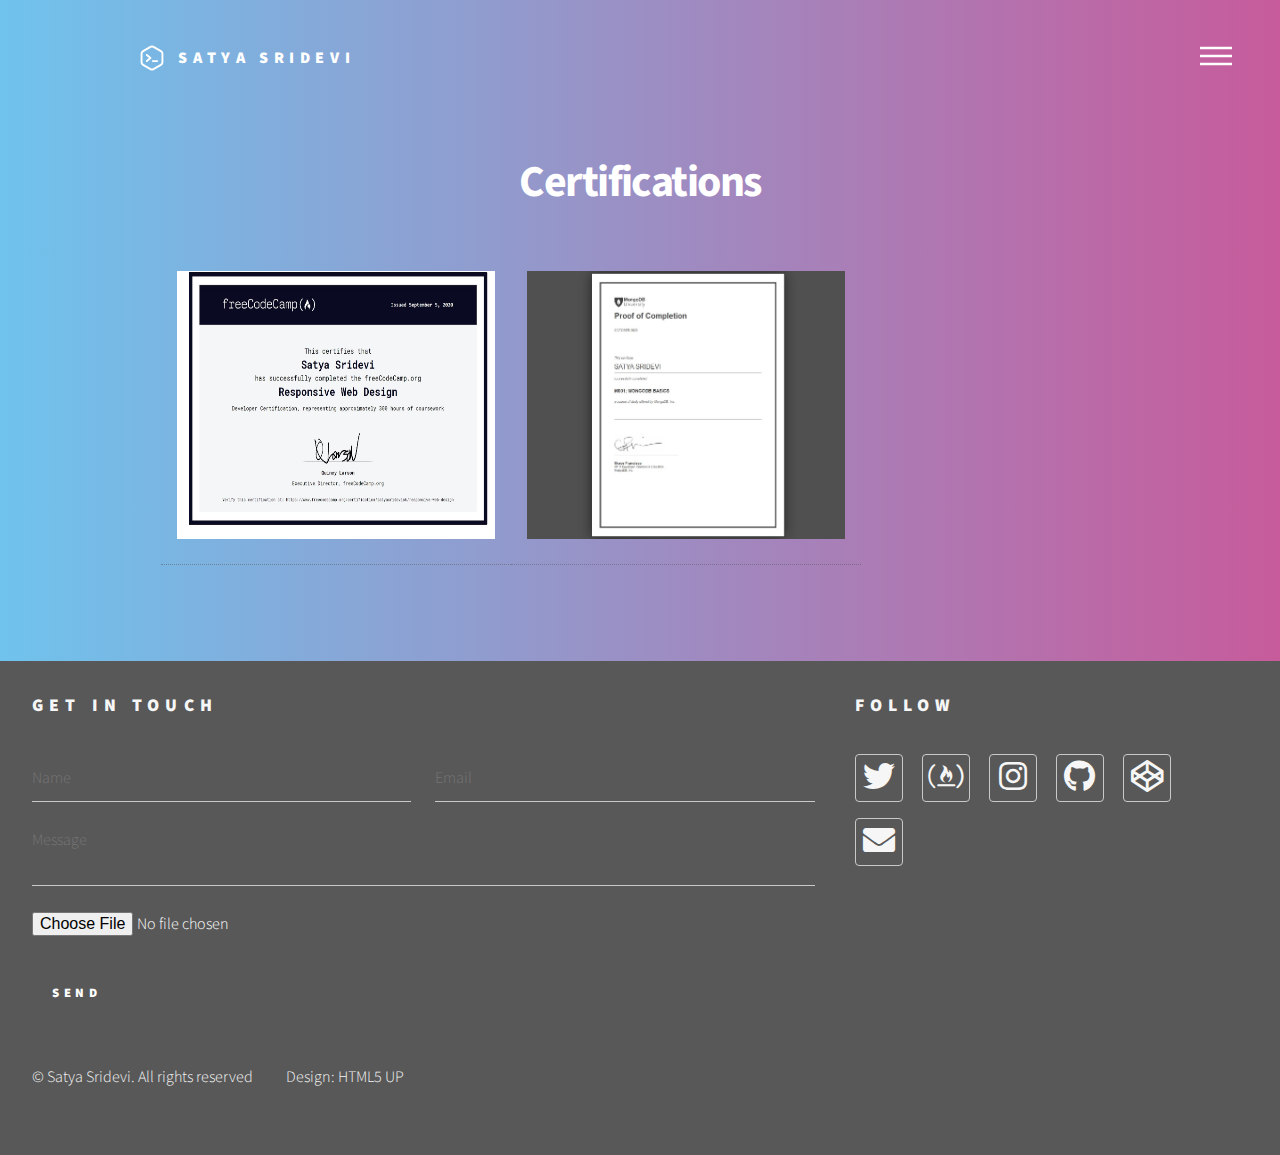
<file: certification.html>
<!DOCTYPE HTML>
<!--
	Phantom by HTML5 UP
	html5up.net | @ajlkn
	Free for personal and commercial use under the CCA 3.0 license (html5up.net/license)
-->
<html>
	<head>
		<title>Satya Sridevi</title>
		<meta charset="utf-8" />
		<meta name="viewport" content="width=device-width, initial-scale=1, user-scalable=no" />
		<link rel="stylesheet" href="assets/css/main.css" />
		<noscript><link rel="stylesheet" href="assets/css/noscript.css" /></noscript>
	</head>
	<body class="is-preload">
		<!-- Wrapper -->
			<div id="wrapper">

				<!-- Header -->
					<header id="header">
						<div class="inner">

							<!-- Logo -->
								<a href="index.html" class="logo">
									<span class="symbol"><img src="images/code.svg" alt="" /></span><span class="title">SATYA SRIDEVI</span>
								</a>

							<!-- Nav -->
								<nav>
									<ul>
										<li><a href="#menu">Menu</a></li>
									</ul>
								</nav>

						</div>
					</header>

				<!-- Menu -->
					<nav id="menu">
						<h2>Menu</h2>
						<ul>
							<li><a href="index.html">Home</a></li>
							<li><a href="aboutme.html">About Me</a></li>
							<li><a href="webdevresources.html">Web Development Resources</a></li>
							<li><a href="#footer">Contact</a></li>
						</ul>
					</nav>

				<!-- Main -->
					<div id="main">
						<div class="inner">
							<h1>Certifications</h1>
                            <div class="image-container">
                                <a href="https://www.freecodecamp.org/certification/satyasridevisk/responsive-web-design" target="_blank"><img src="images/fcccertification.jpeg" alt=""></a> 
                           <a href="https://university.mongodb.com/course_completion/6e3d52f2-af8d-4f1b-990f-ccbaf1d5d073?utm_source=copy&utm_medium=social&utm_campaign=university_social_sharing" target="_blank"><img src="images/mongodbcert.jpeg" alt=""></a>
                            </div>
                           
							
                            
                                
								<!--<img src="images/frontend.png" alt="">
								<img src="images/backend.png" alt="">
								<img src="https://four-card-feature-section-master-wheat-sigma.vercel.app/images/devops.png" alt="">-->
								
								
							</div>
							
						</div>
					</div>

				<!-- Footer -->
					<footer id="footer">
						<div class="inner">
                            <section>
								<h2>Get in touch</h2>
								<form method="post" action="POST" data-netlify="true">
									<div class="fields">
										<div class="field half">
											<input type="text" name="name" id="name" placeholder="Name" />
										</div>
										<div class="field half">
											<input type="email" name="email" id="email" placeholder="Email" />
										</div>
										<div class="field">
											<textarea name="message" id="message" placeholder="Message"></textarea>
										</div>
										<div class="field">
											<input type="file"  name="myfile" id="myfile" placeholder="Upload File"></input>
										</div>
									</div>
									<ul class="actions">
										<li><input type="submit" value="Send" class="primary" /></li>
									</ul>
								</form>
							</section>
							<section>
								<h2>Follow</h2>
								<ul class="icons">
									<li><a href="https://twitter.com/satyasridevisk" class="icon brands style2 fa-twitter" target="_blank"><span class="label">Twitter</span></a></li>
									<li><a href="https://www.freecodecamp.org/satyasridevisk" class="icon brands style2 fa-free-code-camp" target="_blank"><span class="label">Freecodecamp</span></a></li>
									<li><a href="https://www.instagram.com/newbiedevjs" class="icon brands style2 fa-instagram" target="_blank"><span class="label">Instagram</span></a></li>
								    <li><a href="https://github.com/satyasridevis" class="icon brands style2 fa-github" target="_blank"><span class="label">GitHub</span></a></li>
									<li><a href="https://codepen.io/satyasridevis" class="icon brands style2 fa-codepen" target="_blank"><span class="label">Codepen</span></a></li>
									<li><a href="#" class="icon solid style2 fa-envelope" target="_blank"><span class="label">Email</span></a></li>
								</ul>
							</section>
							<ul class="copyright">
								<li>&copy; Satya Sridevi. All rights reserved</li><li>Design: <a href="http://html5up.net">HTML5 UP</a></li>
							</ul>
						</div>
					</footer>

			</div>

		<!-- Scripts -->
			<script src="assets/js/jquery.min.js"></script>
			<script src="assets/js/browser.min.js"></script>
			<script src="assets/js/breakpoints.min.js"></script>
			<script src="assets/js/util.js"></script>
			<script src="assets/js/main.js"></script>

	</body>
</html>
</file>
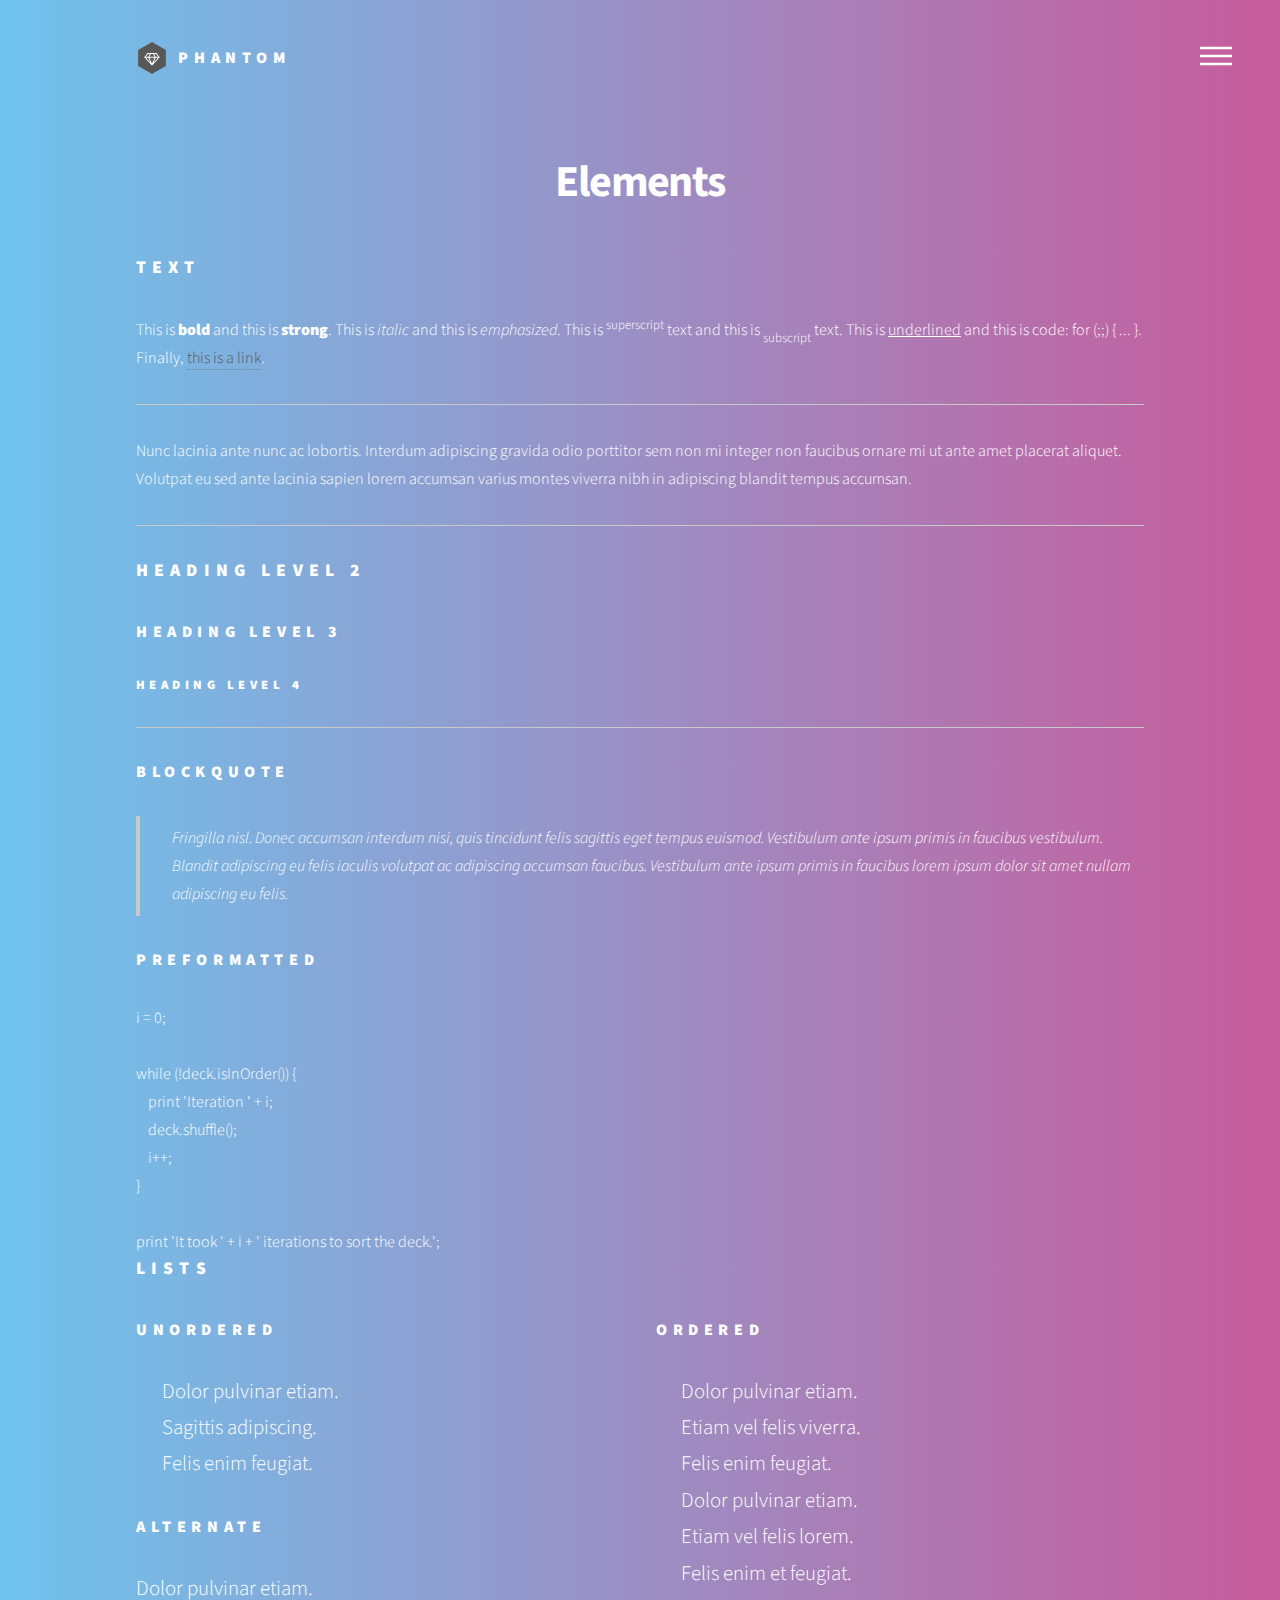
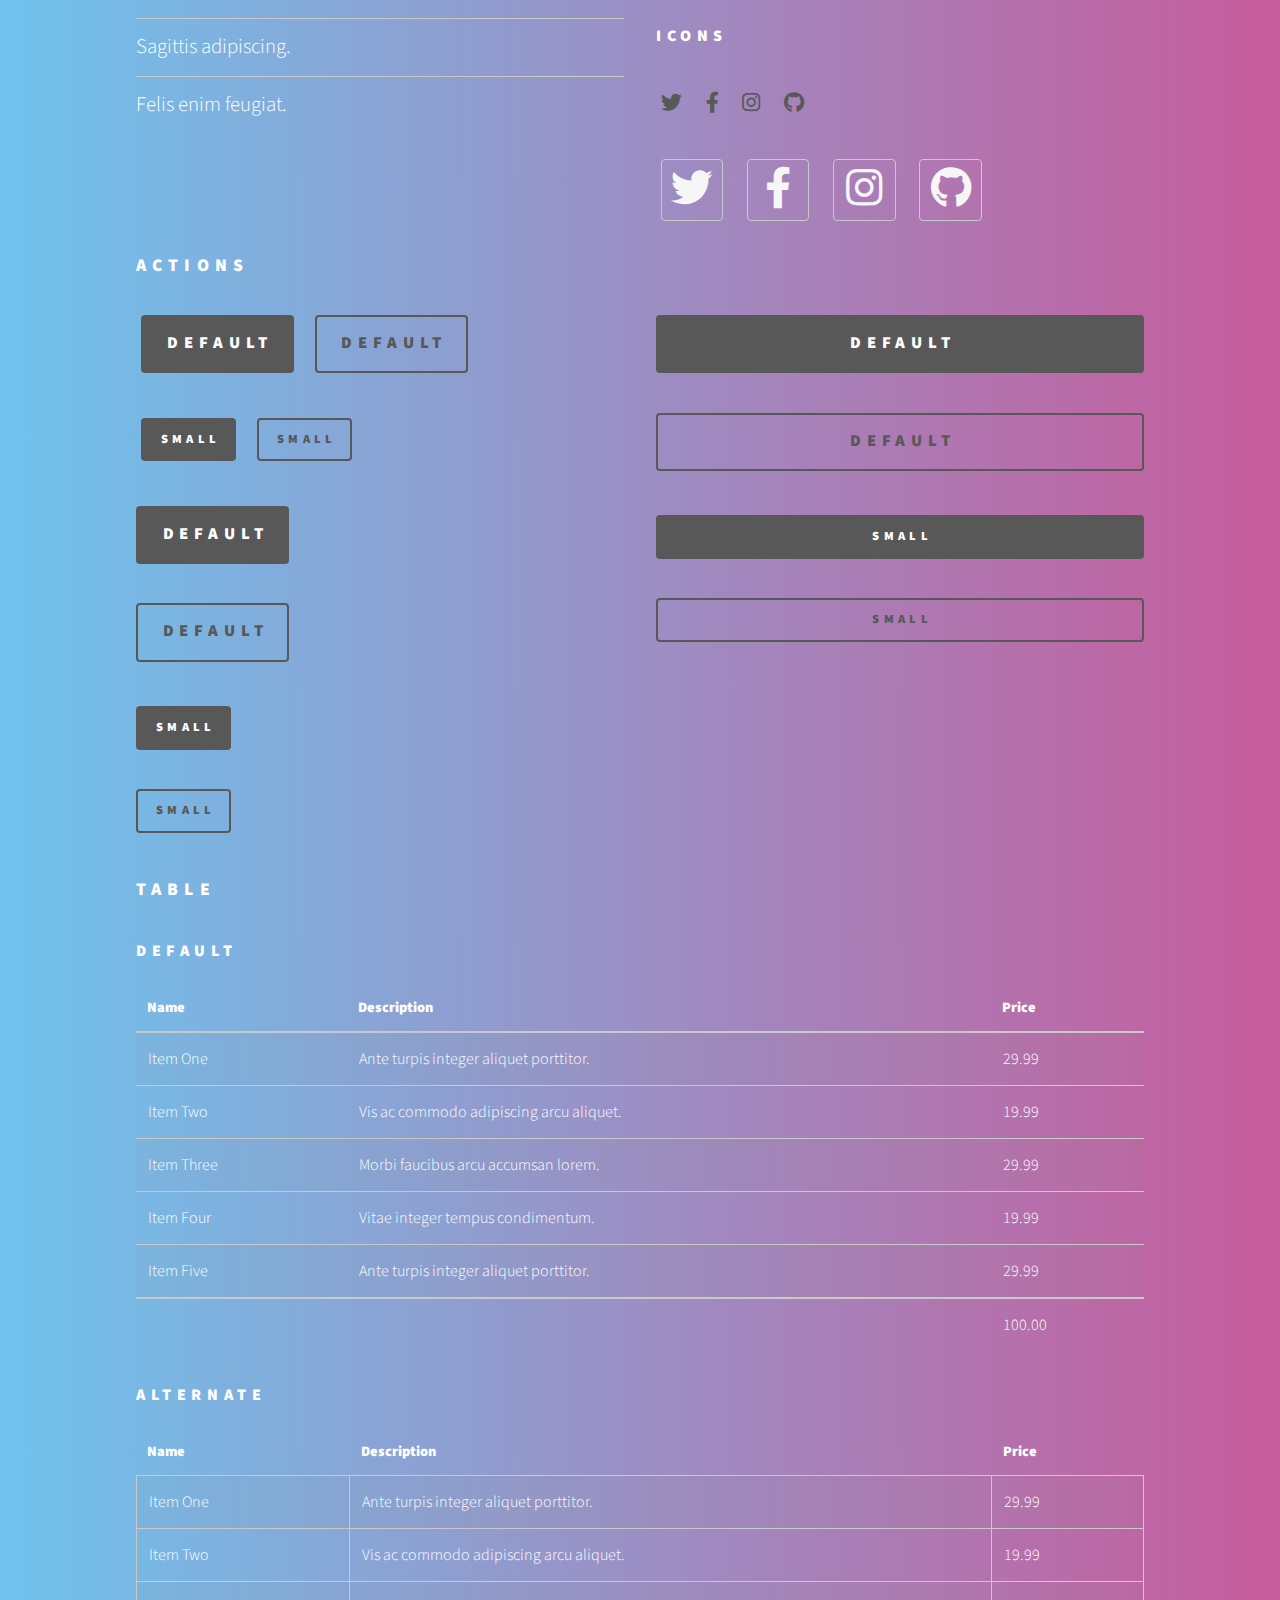
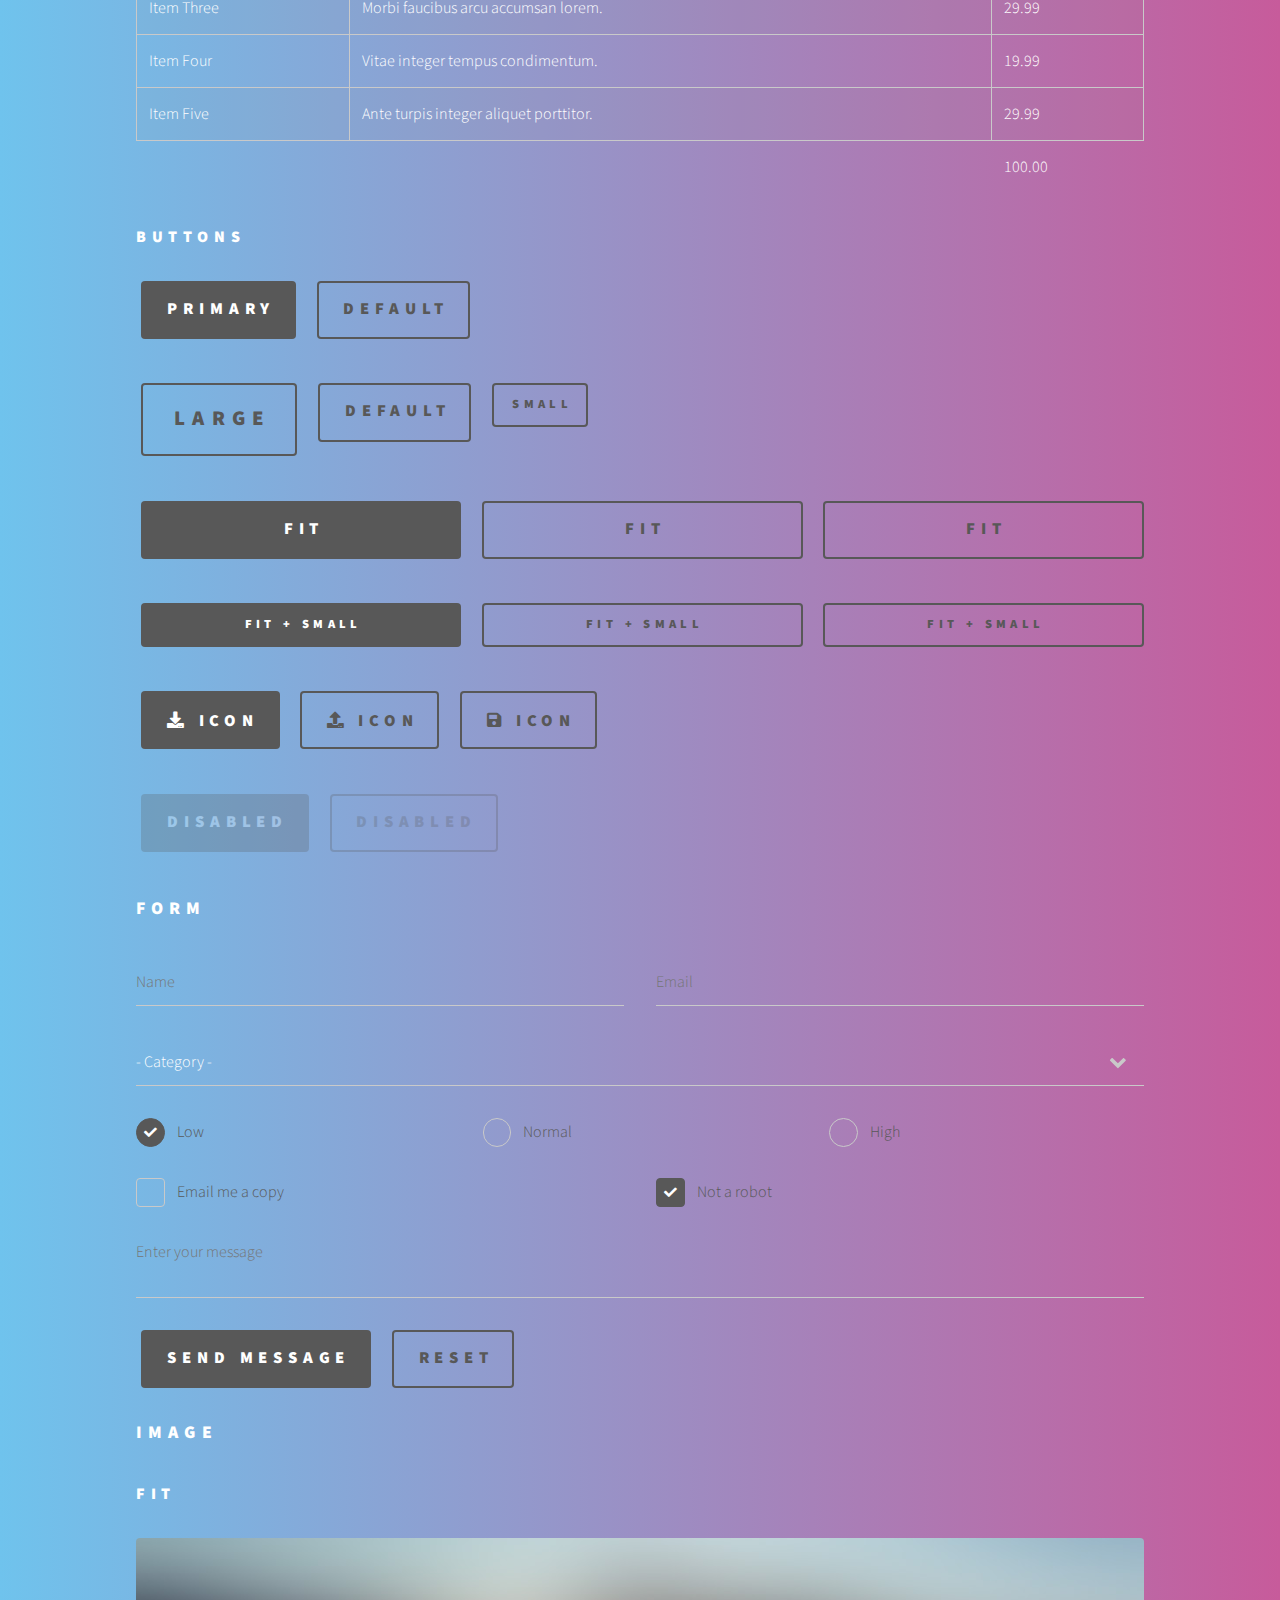
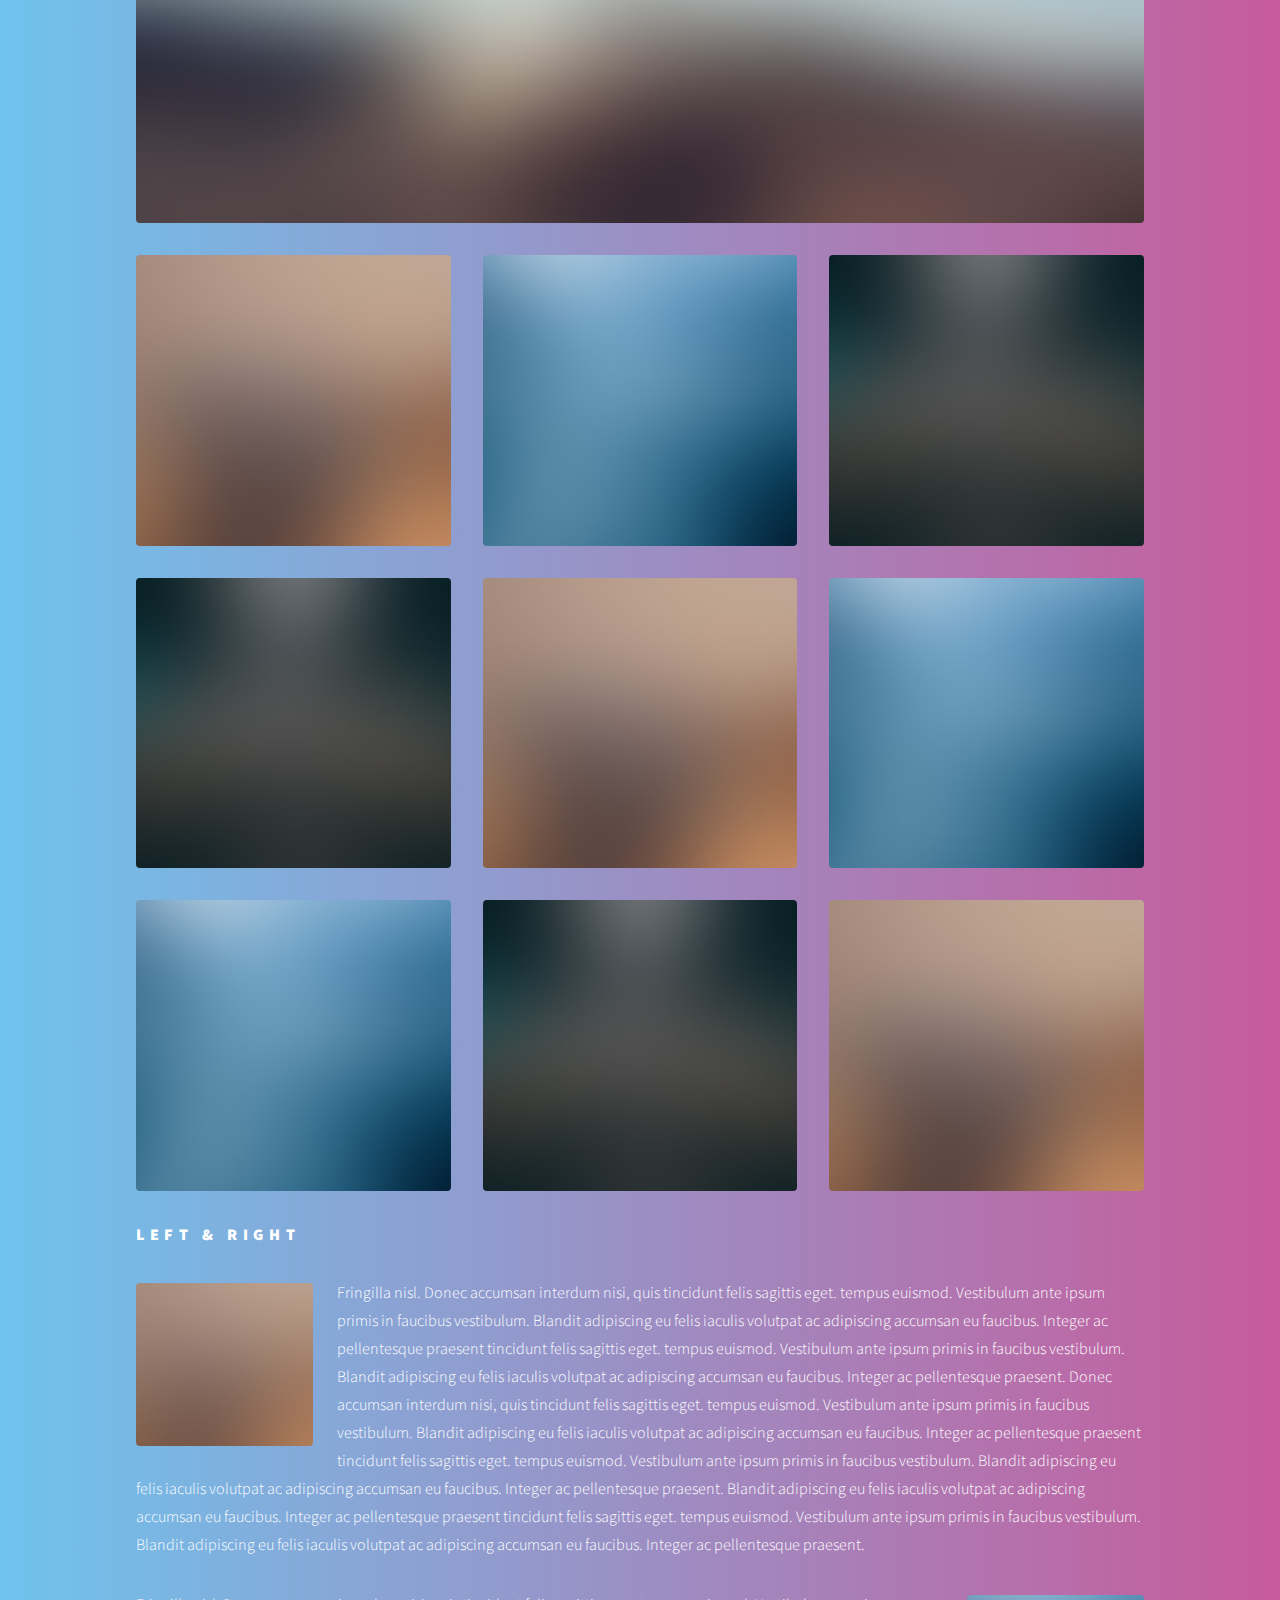
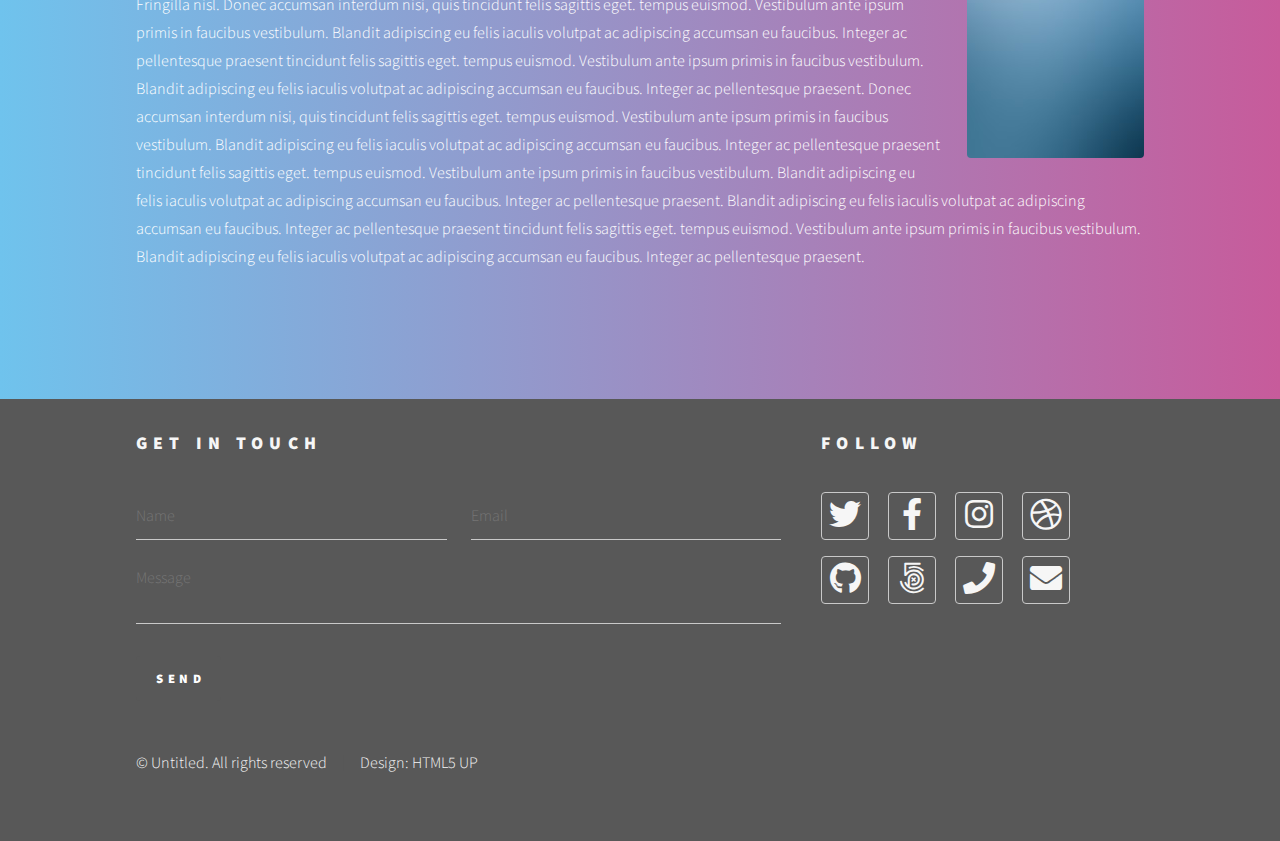
<file: elements.html>
<!DOCTYPE HTML>
<!--
	Phantom by HTML5 UP
	html5up.net | @ajlkn
	Free for personal and commercial use under the CCA 3.0 license (html5up.net/license)
-->
<html>
	<head>
		<title>Elements - Phantom by HTML5 UP</title>
		<meta charset="utf-8" />
		<meta name="viewport" content="width=device-width, initial-scale=1, user-scalable=no" />
		<link rel="stylesheet" href="assets/css/main.css" />
		<noscript><link rel="stylesheet" href="assets/css/noscript.css" /></noscript>
	</head>
	<body class="is-preload">
		<!-- Wrapper -->
			<div id="wrapper">

				<!-- Header -->
					<header id="header">
						<div class="inner">

							<!-- Logo -->
								<a href="index.html" class="logo">
									<span class="symbol"><img src="images/logo.svg" alt="" /></span><span class="title">Phantom</span>
								</a>

							<!-- Nav -->
								<nav>
									<ul>
										<li><a href="#menu">Menu</a></li>
									</ul>
								</nav>

						</div>
					</header>

				<!-- Menu -->
					<nav id="menu">
						<h2>Menu</h2>
						<ul>
							<li><a href="index.html">Home</a></li>
							<li><a href="generic.html">Ipsum veroeros</a></li>
							<li><a href="generic.html">Tempus etiam</a></li>
							<li><a href="generic.html">Consequat dolor</a></li>
							<li><a href="elements.html">Elements</a></li>
						</ul>
					</nav>

				<!-- Main -->
					<div id="main">
						<div class="inner">
							<h1>Elements</h1>

							<!-- Text -->
								<section>
									<h2>Text</h2>
									<p>This is <b>bold</b> and this is <strong>strong</strong>. This is <i>italic</i> and this is <em>emphasized</em>.
									This is <sup>superscript</sup> text and this is <sub>subscript</sub> text.
									This is <u>underlined</u> and this is code: <code>for (;;) { ... }</code>. Finally, <a href="#">this is a link</a>.</p>
									<hr />
									<p>Nunc lacinia ante nunc ac lobortis. Interdum adipiscing gravida odio porttitor sem non mi integer non faucibus ornare mi ut ante amet placerat aliquet. Volutpat eu sed ante lacinia sapien lorem accumsan varius montes viverra nibh in adipiscing blandit tempus accumsan.</p>
									<hr />
									<h2>Heading Level 2</h2>
									<h3>Heading Level 3</h3>
									<h4>Heading Level 4</h4>
									<hr />
									<h3>Blockquote</h3>
									<blockquote>Fringilla nisl. Donec accumsan interdum nisi, quis tincidunt felis sagittis eget tempus euismod. Vestibulum ante ipsum primis in faucibus vestibulum. Blandit adipiscing eu felis iaculis volutpat ac adipiscing accumsan faucibus. Vestibulum ante ipsum primis in faucibus lorem ipsum dolor sit amet nullam adipiscing eu felis.</blockquote>
									<h3>Preformatted</h3>
									<pre><code>i = 0;

while (!deck.isInOrder()) {
    print 'Iteration ' + i;
    deck.shuffle();
    i++;
}

print 'It took ' + i + ' iterations to sort the deck.';</code></pre>
								</section>

							<!-- Lists -->
								<section>
									<h2>Lists</h2>
									<div class="row">
										<div class="col-6 col-12-medium">
											<h3>Unordered</h3>
											<ul>
												<li>Dolor pulvinar etiam.</li>
												<li>Sagittis adipiscing.</li>
												<li>Felis enim feugiat.</li>
											</ul>
											<h3>Alternate</h3>
											<ul class="alt">
												<li>Dolor pulvinar etiam.</li>
												<li>Sagittis adipiscing.</li>
												<li>Felis enim feugiat.</li>
											</ul>
										</div>
										<div class="col-6 col-12-medium">
											<h3>Ordered</h3>
											<ol>
												<li>Dolor pulvinar etiam.</li>
												<li>Etiam vel felis viverra.</li>
												<li>Felis enim feugiat.</li>
												<li>Dolor pulvinar etiam.</li>
												<li>Etiam vel felis lorem.</li>
												<li>Felis enim et feugiat.</li>
											</ol>
											<h3>Icons</h3>
											<ul class="icons">
												<li><a href="#" class="icon brands style1 fa-twitter"><span class="label">Twitter</span></a></li>
												<li><a href="#" class="icon brands style1 fa-facebook-f"><span class="label">Facebook</span></a></li>
												<li><a href="#" class="icon brands style1 fa-instagram"><span class="label">Instagram</span></a></li>
												<li><a href="#" class="icon brands style1 fa-github"><span class="label">Github</span></a></li>
											</ul>
											<ul class="icons">
												<li><a href="#" class="icon brands style2 fa-twitter"><span class="label">Twitter</span></a></li>
												<li><a href="#" class="icon brands style2 fa-facebook-f"><span class="label">Facebook</span></a></li>
												<li><a href="#" class="icon brands style2 fa-instagram"><span class="label">Instagram</span></a></li>
												<li><a href="#" class="icon brands style2 fa-github"><span class="label">Github</span></a></li>
											</ul>
										</div>
									</div>
									<h2>Actions</h2>
									<div class="row">
										<div class="col-6 col-12-medium">
											<ul class="actions">
												<li><a href="#" class="button primary">Default</a></li>
												<li><a href="#" class="button">Default</a></li>
											</ul>
											<ul class="actions small">
												<li><a href="#" class="button primary small">Small</a></li>
												<li><a href="#" class="button small">Small</a></li>
											</ul>
											<ul class="actions stacked">
												<li><a href="#" class="button primary">Default</a></li>
												<li><a href="#" class="button">Default</a></li>
											</ul>
											<ul class="actions stacked">
												<li><a href="#" class="button primary small">Small</a></li>
												<li><a href="#" class="button small">Small</a></li>
											</ul>
										</div>
										<div class="col-6 col-12-medium">
											<ul class="actions stacked">
												<li><a href="#" class="button primary fit">Default</a></li>
												<li><a href="#" class="button fit">Default</a></li>
											</ul>
											<ul class="actions stacked">
												<li><a href="#" class="button primary small fit">Small</a></li>
												<li><a href="#" class="button small fit">Small</a></li>
											</ul>
										</div>
									</div>
								</section>

							<!-- Table -->
								<section>
									<h2>Table</h2>
									<h3>Default</h3>
									<div class="table-wrapper">
										<table>
											<thead>
												<tr>
													<th>Name</th>
													<th>Description</th>
													<th>Price</th>
												</tr>
											</thead>
											<tbody>
												<tr>
													<td>Item One</td>
													<td>Ante turpis integer aliquet porttitor.</td>
													<td>29.99</td>
												</tr>
												<tr>
													<td>Item Two</td>
													<td>Vis ac commodo adipiscing arcu aliquet.</td>
													<td>19.99</td>
												</tr>
												<tr>
													<td>Item Three</td>
													<td> Morbi faucibus arcu accumsan lorem.</td>
													<td>29.99</td>
												</tr>
												<tr>
													<td>Item Four</td>
													<td>Vitae integer tempus condimentum.</td>
													<td>19.99</td>
												</tr>
												<tr>
													<td>Item Five</td>
													<td>Ante turpis integer aliquet porttitor.</td>
													<td>29.99</td>
												</tr>
											</tbody>
											<tfoot>
												<tr>
													<td colspan="2"></td>
													<td>100.00</td>
												</tr>
											</tfoot>
										</table>
									</div>

									<h3>Alternate</h3>
									<div class="table-wrapper">
										<table class="alt">
											<thead>
												<tr>
													<th>Name</th>
													<th>Description</th>
													<th>Price</th>
												</tr>
											</thead>
											<tbody>
												<tr>
													<td>Item One</td>
													<td>Ante turpis integer aliquet porttitor.</td>
													<td>29.99</td>
												</tr>
												<tr>
													<td>Item Two</td>
													<td>Vis ac commodo adipiscing arcu aliquet.</td>
													<td>19.99</td>
												</tr>
												<tr>
													<td>Item Three</td>
													<td> Morbi faucibus arcu accumsan lorem.</td>
													<td>29.99</td>
												</tr>
												<tr>
													<td>Item Four</td>
													<td>Vitae integer tempus condimentum.</td>
													<td>19.99</td>
												</tr>
												<tr>
													<td>Item Five</td>
													<td>Ante turpis integer aliquet porttitor.</td>
													<td>29.99</td>
												</tr>
											</tbody>
											<tfoot>
												<tr>
													<td colspan="2"></td>
													<td>100.00</td>
												</tr>
											</tfoot>
										</table>
									</div>
								</section>

							<!-- Buttons -->
								<section>
									<h3>Buttons</h3>
									<ul class="actions">
										<li><a href="#" class="button primary">Primary</a></li>
										<li><a href="#" class="button">Default</a></li>
									</ul>
									<ul class="actions">
										<li><a href="#" class="button large">Large</a></li>
										<li><a href="#" class="button">Default</a></li>
										<li><a href="#" class="button small">Small</a></li>
									</ul>
									<ul class="actions fit">
										<li><a href="#" class="button primary fit">Fit</a></li>
										<li><a href="#" class="button fit">Fit</a></li>
										<li><a href="#" class="button fit">Fit</a></li>
									</ul>
									<ul class="actions fit small">
										<li><a href="#" class="button primary fit small">Fit + Small</a></li>
										<li><a href="#" class="button fit small">Fit + Small</a></li>
										<li><a href="#" class="button fit small">Fit + Small</a></li>
									</ul>
									<ul class="actions">
										<li><a href="#" class="button primary icon solid fa-download">Icon</a></li>
										<li><a href="#" class="button icon solid fa-upload">Icon</a></li>
										<li><a href="#" class="button icon solid fa-save">Icon</a></li>
									</ul>
									<ul class="actions">
										<li><span class="button primary disabled">Disabled</span></li>
										<li><span class="button disabled">Disabled</span></li>
									</ul>
								</section>

							<!-- Form -->
								<section>
									<h2>Form</h2>
									<form method="post" action="#">
										<div class="row gtr-uniform">
											<div class="col-6 col-12-xsmall">
												<input type="text" name="demo-name" id="demo-name" value="" placeholder="Name" />
											</div>
											<div class="col-6 col-12-xsmall">
												<input type="email" name="demo-email" id="demo-email" value="" placeholder="Email" />
											</div>
											<div class="col-12">
												<select name="demo-category" id="demo-category">
													<option value="">- Category -</option>
													<option value="1">Manufacturing</option>
													<option value="1">Shipping</option>
													<option value="1">Administration</option>
													<option value="1">Human Resources</option>
												</select>
											</div>
											<div class="col-4 col-12-small">
												<input type="radio" id="demo-priority-low" name="demo-priority" checked>
												<label for="demo-priority-low">Low</label>
											</div>
											<div class="col-4 col-12-small">
												<input type="radio" id="demo-priority-normal" name="demo-priority">
												<label for="demo-priority-normal">Normal</label>
											</div>
											<div class="col-4 col-12-small">
												<input type="radio" id="demo-priority-high" name="demo-priority">
												<label for="demo-priority-high">High</label>
											</div>
											<div class="col-6 col-12-small">
												<input type="checkbox" id="demo-copy" name="demo-copy">
												<label for="demo-copy">Email me a copy</label>
											</div>
											<div class="col-6 col-12-small">
												<input type="checkbox" id="demo-human" name="demo-human" checked>
												<label for="demo-human">Not a robot</label>
											</div>
											<div class="col-12">
												<textarea name="demo-message" id="demo-message" placeholder="Enter your message" rows="6"></textarea>
											</div>
											<div class="col-12">
												<ul class="actions">
													<li><input type="submit" value="Send Message" class="primary" /></li>
													<li><input type="reset" value="Reset" /></li>
												</ul>
											</div>
										</div>
									</form>
								</section>

							<!-- Image -->
								<section>
									<h2>Image</h2>
									<h3>Fit</h3>
									<div class="box alt">
										<div class="row gtr-uniform">
											<div class="col-12"><span class="image fit"><img src="images/pic13.jpg" alt="" /></span></div>
											<div class="col-4"><span class="image fit"><img src="images/pic01.jpg" alt="" /></span></div>
											<div class="col-4"><span class="image fit"><img src="images/pic02.jpg" alt="" /></span></div>
											<div class="col-4"><span class="image fit"><img src="images/pic03.jpg" alt="" /></span></div>
											<div class="col-4"><span class="image fit"><img src="images/pic03.jpg" alt="" /></span></div>
											<div class="col-4"><span class="image fit"><img src="images/pic01.jpg" alt="" /></span></div>
											<div class="col-4"><span class="image fit"><img src="images/pic02.jpg" alt="" /></span></div>
											<div class="col-4"><span class="image fit"><img src="images/pic02.jpg" alt="" /></span></div>
											<div class="col-4"><span class="image fit"><img src="images/pic03.jpg" alt="" /></span></div>
											<div class="col-4"><span class="image fit"><img src="images/pic01.jpg" alt="" /></span></div>
										</div>
									</div>
									<h3>Left &amp; Right</h3>
									<p><span class="image left"><img src="images/pic14.jpg" alt="" /></span>Fringilla nisl. Donec accumsan interdum nisi, quis tincidunt felis sagittis eget. tempus euismod. Vestibulum ante ipsum primis in faucibus vestibulum. Blandit adipiscing eu felis iaculis volutpat ac adipiscing accumsan eu faucibus. Integer ac pellentesque praesent tincidunt felis sagittis eget. tempus euismod. Vestibulum ante ipsum primis in faucibus vestibulum. Blandit adipiscing eu felis iaculis volutpat ac adipiscing accumsan eu faucibus. Integer ac pellentesque praesent. Donec accumsan interdum nisi, quis tincidunt felis sagittis eget. tempus euismod. Vestibulum ante ipsum primis in faucibus vestibulum. Blandit adipiscing eu felis iaculis volutpat ac adipiscing accumsan eu faucibus. Integer ac pellentesque praesent tincidunt felis sagittis eget. tempus euismod. Vestibulum ante ipsum primis in faucibus vestibulum. Blandit adipiscing eu felis iaculis volutpat ac adipiscing accumsan eu faucibus. Integer ac pellentesque praesent. Blandit adipiscing eu felis iaculis volutpat ac adipiscing accumsan eu faucibus. Integer ac pellentesque praesent tincidunt felis sagittis eget. tempus euismod. Vestibulum ante ipsum primis in faucibus vestibulum. Blandit adipiscing eu felis iaculis volutpat ac adipiscing accumsan eu faucibus. Integer ac pellentesque praesent.</p>
									<p><span class="image right"><img src="images/pic15.jpg" alt="" /></span>Fringilla nisl. Donec accumsan interdum nisi, quis tincidunt felis sagittis eget. tempus euismod. Vestibulum ante ipsum primis in faucibus vestibulum. Blandit adipiscing eu felis iaculis volutpat ac adipiscing accumsan eu faucibus. Integer ac pellentesque praesent tincidunt felis sagittis eget. tempus euismod. Vestibulum ante ipsum primis in faucibus vestibulum. Blandit adipiscing eu felis iaculis volutpat ac adipiscing accumsan eu faucibus. Integer ac pellentesque praesent. Donec accumsan interdum nisi, quis tincidunt felis sagittis eget. tempus euismod. Vestibulum ante ipsum primis in faucibus vestibulum. Blandit adipiscing eu felis iaculis volutpat ac adipiscing accumsan eu faucibus. Integer ac pellentesque praesent tincidunt felis sagittis eget. tempus euismod. Vestibulum ante ipsum primis in faucibus vestibulum. Blandit adipiscing eu felis iaculis volutpat ac adipiscing accumsan eu faucibus. Integer ac pellentesque praesent. Blandit adipiscing eu felis iaculis volutpat ac adipiscing accumsan eu faucibus. Integer ac pellentesque praesent tincidunt felis sagittis eget. tempus euismod. Vestibulum ante ipsum primis in faucibus vestibulum. Blandit adipiscing eu felis iaculis volutpat ac adipiscing accumsan eu faucibus. Integer ac pellentesque praesent.</p>
								</section>

						</div>
					</div>

				<!-- Footer -->
					<footer id="footer">
						<div class="inner">
							<section>
								<h2>Get in touch</h2>
								<form method="post" action="#">
									<div class="fields">
										<div class="field half">
											<input type="text" name="name" id="name" placeholder="Name" />
										</div>
										<div class="field half">
											<input type="email" name="email" id="email" placeholder="Email" />
										</div>
										<div class="field">
											<textarea name="message" id="message" placeholder="Message"></textarea>
										</div>
									</div>
									<ul class="actions">
										<li><input type="submit" value="Send" class="primary" /></li>
									</ul>
								</form>
							</section>
							<section>
								<h2>Follow</h2>
								<ul class="icons">
									<li><a href="#" class="icon brands style2 fa-twitter"><span class="label">Twitter</span></a></li>
									<li><a href="#" class="icon brands style2 fa-facebook-f"><span class="label">Facebook</span></a></li>
									<li><a href="#" class="icon brands style2 fa-instagram"><span class="label">Instagram</span></a></li>
									<li><a href="#" class="icon brands style2 fa-dribbble"><span class="label">Dribbble</span></a></li>
									<li><a href="#" class="icon brands style2 fa-github"><span class="label">GitHub</span></a></li>
									<li><a href="#" class="icon brands style2 fa-500px"><span class="label">500px</span></a></li>
									<li><a href="#" class="icon solid style2 fa-phone"><span class="label">Phone</span></a></li>
									<li><a href="#" class="icon solid style2 fa-envelope"><span class="label">Email</span></a></li>
								</ul>
							</section>
							<ul class="copyright">
								<li>&copy; Untitled. All rights reserved</li><li>Design: <a href="http://html5up.net">HTML5 UP</a></li>
							</ul>
						</div>
					</footer>

			</div>

		<!-- Scripts -->
			<script src="assets/js/jquery.min.js"></script>
			<script src="assets/js/browser.min.js"></script>
			<script src="assets/js/breakpoints.min.js"></script>
			<script src="assets/js/util.js"></script>
			<script src="assets/js/main.js"></script>

	</body>
</html>
</file>
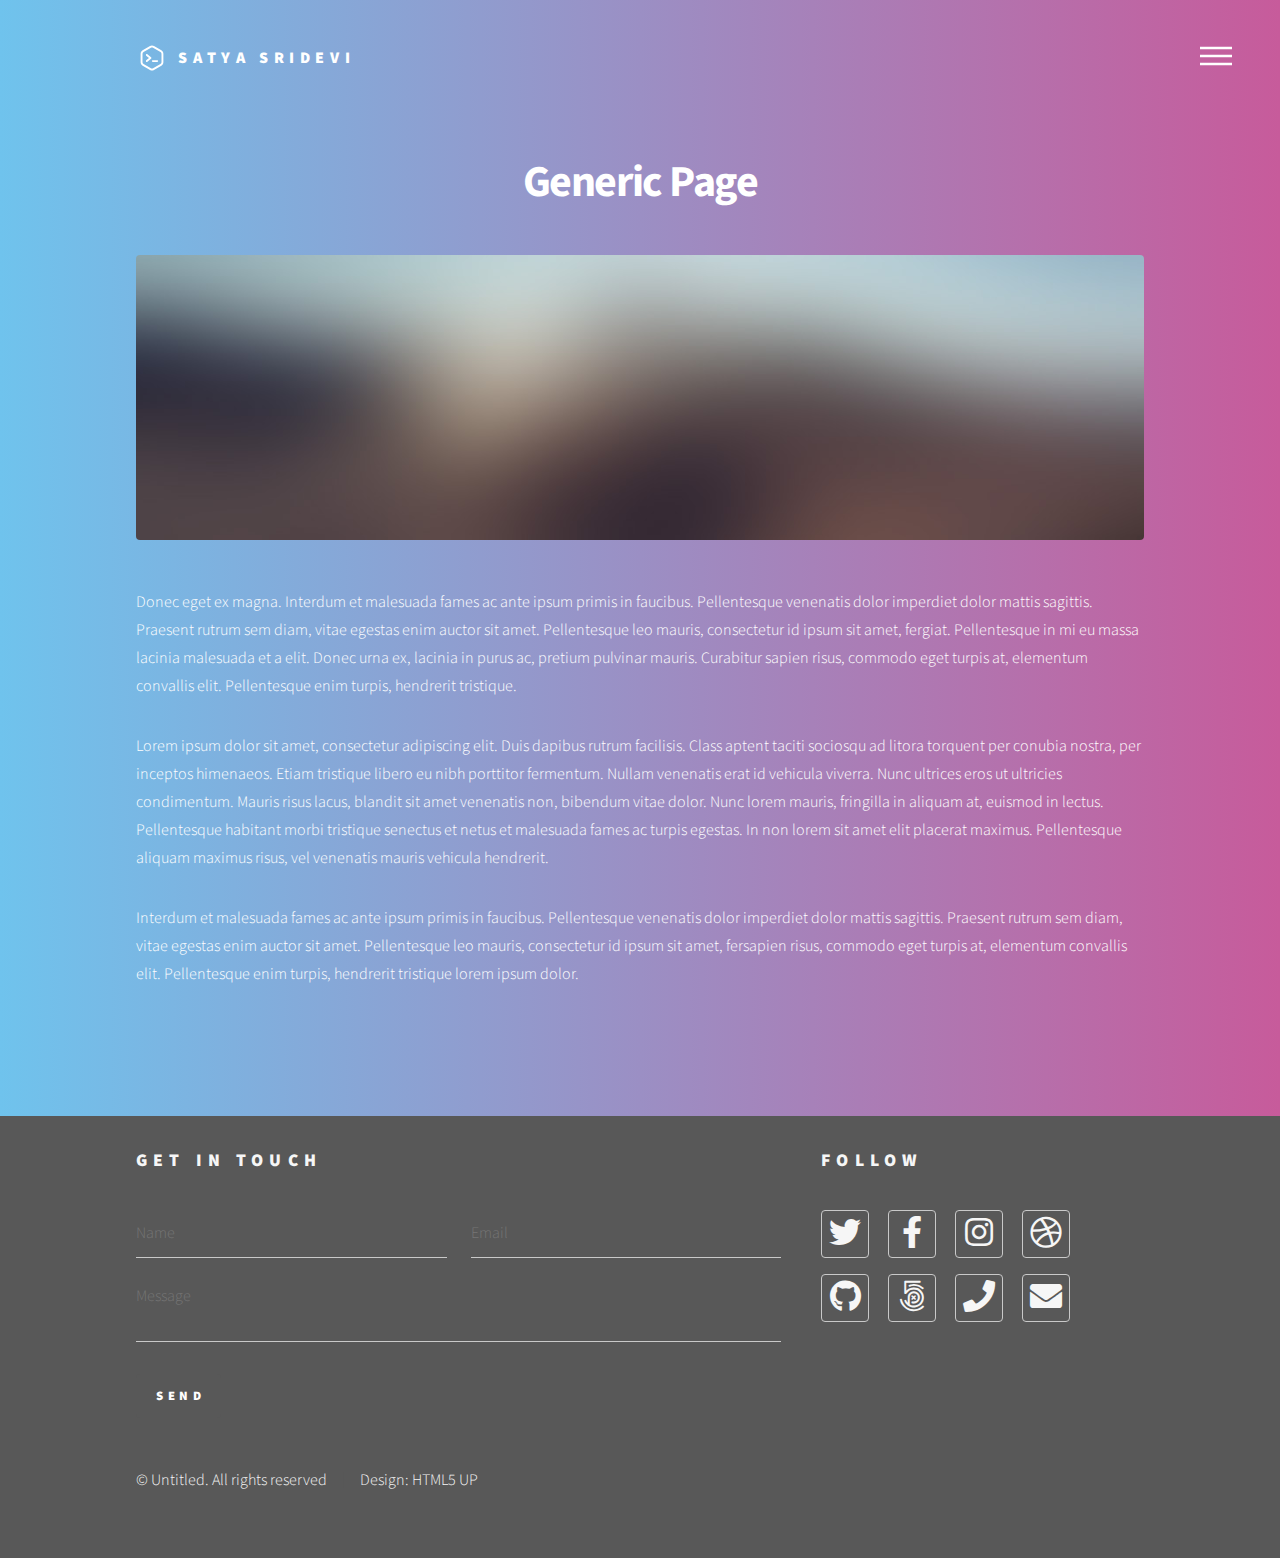
<file: generic.html>
<!DOCTYPE HTML>
<!--
	Phantom by HTML5 UP
	html5up.net | @ajlkn
	Free for personal and commercial use under the CCA 3.0 license (html5up.net/license)
-->
<html>
	<head>
		<title>Generic - Phantom by HTML5 UP</title>
		<meta charset="utf-8" />
		<meta name="viewport" content="width=device-width, initial-scale=1, user-scalable=no" />
		<link rel="stylesheet" href="assets/css/main.css" />
		<noscript><link rel="stylesheet" href="assets/css/noscript.css" /></noscript>
	</head>
	<body class="is-preload">
		<!-- Wrapper -->
			<div id="wrapper">

				<!-- Header -->
					<header id="header">
						<div class="inner">

							<!-- Logo -->
								<a href="index.html" class="logo">
									<span class="symbol"><img src="images/code.svg" alt="" /></span><span class="title">SATYA SRIDEVI</span>
								</a>

							<!-- Nav -->
								<nav>
									<ul>
										<li><a href="#menu">Menu</a></li>
									</ul>
								</nav>

						</div>
					</header>

				<!-- Menu -->
					<nav id="menu">
						<h2>Menu</h2>
						<ul>
							<li><a href="index.html">Home</a></li>
							
							<li><a href="generic.html">About Me</a></li>
							<li><a href="generic.html">Web Development Resources</a></li>
							<li><a href="#footer">Contact Me</a></li>
						</ul>
					</nav>

				<!-- Main -->
					<div id="main">
						<div class="inner">
							<h1>Generic Page</h1>
							<span class="image main"><img src="images/pic13.jpg" alt="" /></span>
							<p>Donec eget ex magna. Interdum et malesuada fames ac ante ipsum primis in faucibus. Pellentesque venenatis dolor imperdiet dolor mattis sagittis. Praesent rutrum sem diam, vitae egestas enim auctor sit amet. Pellentesque leo mauris, consectetur id ipsum sit amet, fergiat. Pellentesque in mi eu massa lacinia malesuada et a elit. Donec urna ex, lacinia in purus ac, pretium pulvinar mauris. Curabitur sapien risus, commodo eget turpis at, elementum convallis elit. Pellentesque enim turpis, hendrerit tristique.</p>
							<p>Lorem ipsum dolor sit amet, consectetur adipiscing elit. Duis dapibus rutrum facilisis. Class aptent taciti sociosqu ad litora torquent per conubia nostra, per inceptos himenaeos. Etiam tristique libero eu nibh porttitor fermentum. Nullam venenatis erat id vehicula viverra. Nunc ultrices eros ut ultricies condimentum. Mauris risus lacus, blandit sit amet venenatis non, bibendum vitae dolor. Nunc lorem mauris, fringilla in aliquam at, euismod in lectus. Pellentesque habitant morbi tristique senectus et netus et malesuada fames ac turpis egestas. In non lorem sit amet elit placerat maximus. Pellentesque aliquam maximus risus, vel venenatis mauris vehicula hendrerit.</p>
							<p>Interdum et malesuada fames ac ante ipsum primis in faucibus. Pellentesque venenatis dolor imperdiet dolor mattis sagittis. Praesent rutrum sem diam, vitae egestas enim auctor sit amet. Pellentesque leo mauris, consectetur id ipsum sit amet, fersapien risus, commodo eget turpis at, elementum convallis elit. Pellentesque enim turpis, hendrerit tristique lorem ipsum dolor.</p>
						</div>
					</div>

				<!-- Footer -->
					<footer id="footer">
						<div class="inner">
							<section>
								<h2>Get in touch</h2>
								<form method="post" action="#">
									<div class="fields">
										<div class="field half">
											<input type="text" name="name" id="name" placeholder="Name" />
										</div>
										<div class="field half">
											<input type="email" name="email" id="email" placeholder="Email" />
										</div>
										<div class="field">
											<textarea name="message" id="message" placeholder="Message"></textarea>
										</div>
									</div>
									<ul class="actions">
										<li><input type="submit" value="Send" class="primary" /></li>
									</ul>
								</form>
							</section>
							<section>
								<h2>Follow</h2>
								<ul class="icons">
									<li><a href="#" class="icon brands style2 fa-twitter"><span class="label">Twitter</span></a></li>
									<li><a href="#" class="icon brands style2 fa-facebook-f"><span class="label">Facebook</span></a></li>
									<li><a href="#" class="icon brands style2 fa-instagram"><span class="label">Instagram</span></a></li>
									<li><a href="#" class="icon brands style2 fa-dribbble"><span class="label">Dribbble</span></a></li>
									<li><a href="#" class="icon brands style2 fa-github"><span class="label">GitHub</span></a></li>
									<li><a href="#" class="icon brands style2 fa-500px"><span class="label">500px</span></a></li>
									<li><a href="#" class="icon solid style2 fa-phone"><span class="label">Phone</span></a></li>
									<li><a href="#" class="icon solid style2 fa-envelope"><span class="label">Email</span></a></li>
								</ul>
							</section>
							<ul class="copyright">
								<li>&copy; Untitled. All rights reserved</li><li>Design: <a href="http://html5up.net">HTML5 UP</a></li>
							</ul>
						</div>
					</footer>

			</div>

		<!-- Scripts -->
			<script src="assets/js/jquery.min.js"></script>
			<script src="assets/js/browser.min.js"></script>
			<script src="assets/js/breakpoints.min.js"></script>
			<script src="assets/js/util.js"></script>
			<script src="assets/js/main.js"></script>

	</body>
</html>
</file>
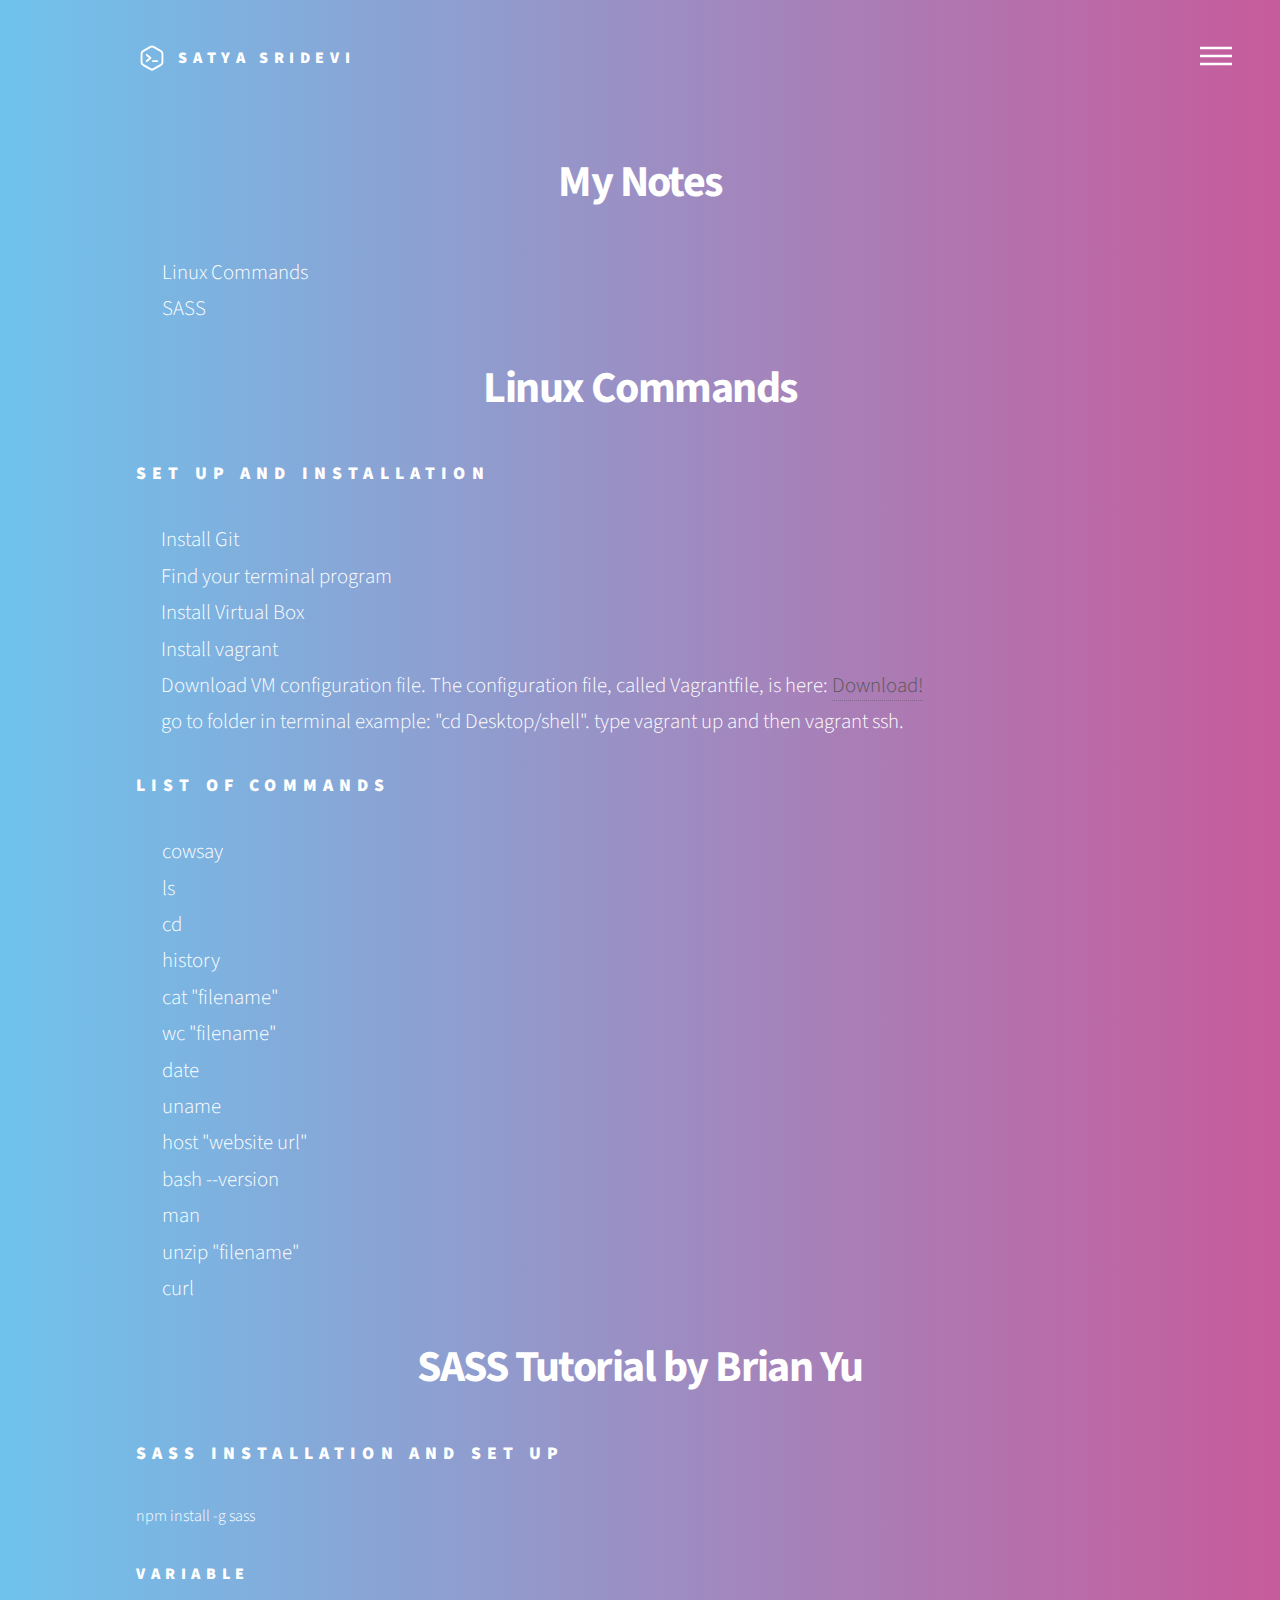
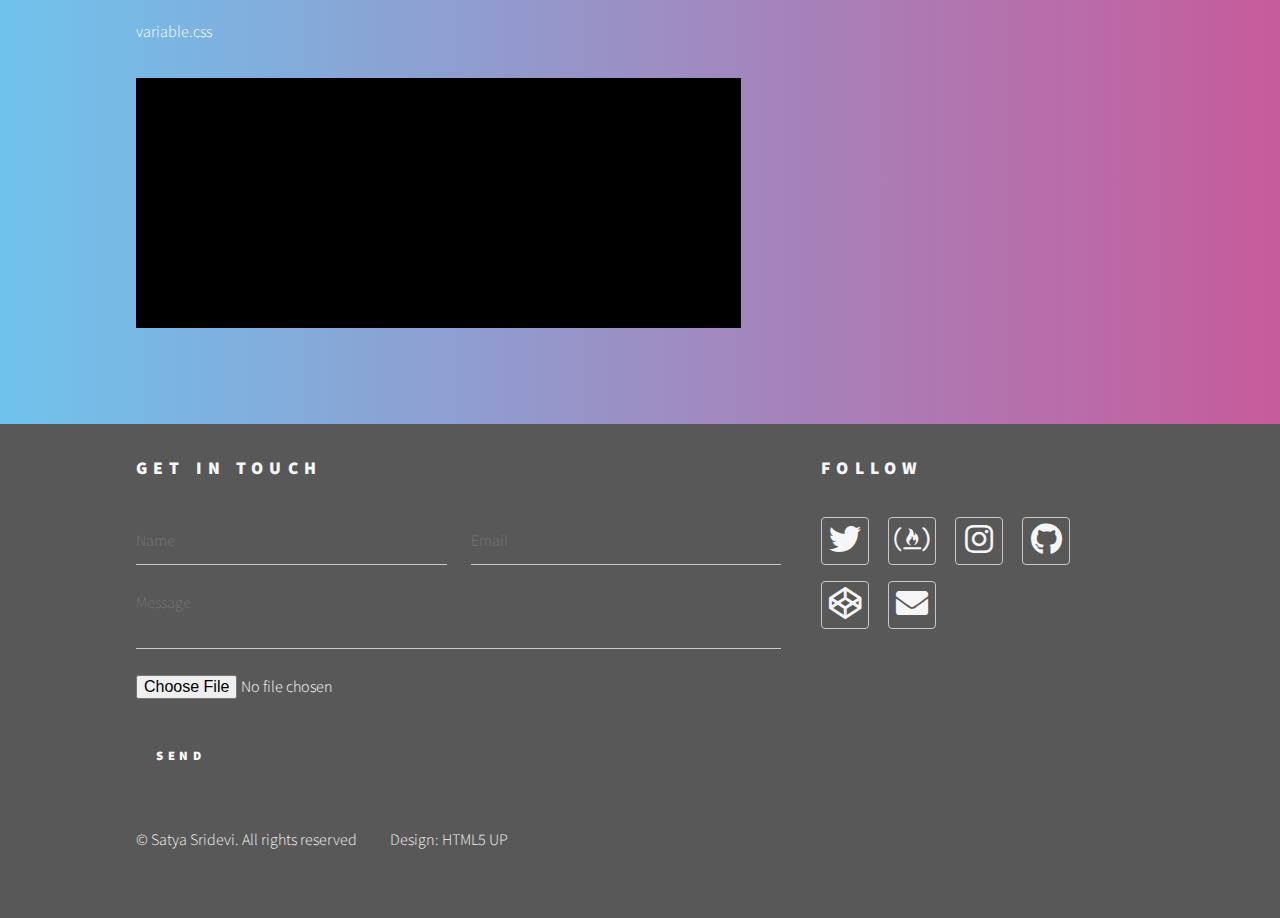
<file: mynotes.html>
<!DOCTYPE HTML>
<!--
	Phantom by HTML5 UP
	html5up.net | @ajlkn
	Free for personal and commercial use under the CCA 3.0 license (html5up.net/license)
-->
<html>
	<head>
		<title>Satya Sridevi</title>
		<meta charset="utf-8" />
		<meta name="viewport" content="width=device-width, initial-scale=1, user-scalable=no" />
		<link rel="stylesheet" href="assets/css/main.css" />
		<noscript><link rel="stylesheet" href="assets/css/noscript.css" /></noscript>
	</head>
	<body class="is-preload">
		<!-- Wrapper -->
			<div id="wrapper">

				<!-- Header -->
					<header id="header">
						<div class="inner">

							<!-- Logo -->
								<a href="index.html" class="logo">
									<span class="symbol"><img src="images/code.svg" alt="" /></span><span class="title">SATYA SRIDEVI</span>
								</a>

							<!-- Nav -->
								<nav>
									<ul>
										<li><a href="#menu">Menu</a></li>
									</ul>
								</nav>

						</div>
					</header>

				<!-- Menu -->
					<nav id="menu">
						<h2>Menu</h2>
						<ul>
							<li><a href="index.html">Home</a></li>
							<li><a href="aboutme.html">About Me</a></li>
							<li><a href="webdevresources.html">Web Development Resources</a></li>
							<li><a href="#footer">Contact</a></li>
						</ul>
					</nav>

				<!-- Main -->
					<div id="main">
						<div class="inner">
							<h1>My Notes</h1>
							<div class="inner"> 

								<ul>
									<a href="#linux-commands"><li>Linux Commands</li></a>
									<a href=""><li>SASS</li></a>
									<li></li>
									<li></li>
									<li></li>
									<li></li>
									<li></li>
									<li></li>
									<li></li>
									<li></li>
								</ul>
							</div>
							
                            <div id="linux-commands">
								<h1>Linux Commands</h1>
								<h2>Set up and installation</h2>
                            <ol>
                                <li>Install Git</li>
                                <li>Find your terminal program</li>
                                <li>Install Virtual Box</li>
                                <li>Install vagrant</li>
                                <li>Download VM configuration file. The configuration file, called Vagrantfile, is here:  <a href="https://www.udacity.com/api/nodes/4713348570/supplemental_media/vagrantfile/download">Download!</a></li>
                                <li>go to folder in terminal example: "cd Desktop/shell". type vagrant up and then vagrant ssh.</li>
                            </ol>

                            <h2>List of Commands</h2>
                             <ul>
                                 <li>cowsay</li>
                                 <li>ls</li>
                                 <li>cd</li>
                                 <li>history</li>
                                 <li>cat "filename"</li>
                                 <li>wc "filename"</li>
                                 <li>date</li>
                                 <li>uname</li>
                                 <li>host "website url"</li>
                                 <li>bash --version</li>
                                 <li>man </li>
                                 <li>unzip "filename"</li>
                                 <li>curl</li>
                                 <li></li>
                                 <li></li>
                                 <li></li>
                                 <li></li>
                                 <li></li>
                                 <li></li>
                                 <li></li>
                             </ul>				

							</div>
							<div id="sass">
								<h1>SASS Tutorial by Brian Yu</h1>
                              <h2>SASS Installation and set up</h2>
							  <p>npm install -g sass</p>
                              
							  <h3>variable</h3>
							  <p>variable.css</p>
							  
								  <code>
									ul 
									{
									  color: blue;
									  font-size: 14px;
									}
									
									ol 
									{
									  color: blue;
									  font-size: 18px;
									}
								  </code>
							  
							  
							 
							 
							 
								
								  
							 
							  
							  
						






							  

							</div>
							
                            
							
						</div>
					</div>

				<!-- Footer -->
					<footer id="footer">
						<div class="inner">
                            <section>
								<h2>Get in touch</h2>
								<form method="post" action="POST" data-netlify="true">
									<div class="fields">
										<div class="field half">
											<input type="text" name="name" id="name" placeholder="Name" />
										</div>
										<div class="field half">
											<input type="email" name="email" id="email" placeholder="Email" />
										</div>
										<div class="field">
											<textarea name="message" id="message" placeholder="Message"></textarea>
										</div>
										<div class="field">
											<input type="file"  name="myfile" id="myfile" placeholder="Upload File"></input>
										</div>
									</div>
									<ul class="actions">
										<li><input type="submit" value="Send" class="primary" /></li>
									</ul>
								</form>
							</section>
							<section>
								<h2>Follow</h2>
								<ul class="icons">
									<li><a href="https://twitter.com/satyasridevisk" class="icon brands style2 fa-twitter" target="_blank"><span class="label">Twitter</span></a></li>
									<li><a href="https://www.freecodecamp.org/satyasridevisk" class="icon brands style2 fa-free-code-camp" target="_blank"><span class="label">Freecodecamp</span></a></li>
									<li><a href="https://www.instagram.com/newbiedevjs" class="icon brands style2 fa-instagram" target="_blank"><span class="label">Instagram</span></a></li>
								    <li><a href="https://github.com/satyasridevis" class="icon brands style2 fa-github" target="_blank"><span class="label">GitHub</span></a></li>
									<li><a href="https://codepen.io/satyasridevis" class="icon brands style2 fa-codepen" target="_blank"><span class="label">Codepen</span></a></li>
									<li><a href="#" class="icon solid style2 fa-envelope" target="_blank"><span class="label">Email</span></a></li>
								</ul>
							</section>
							<ul class="copyright">
								<li>&copy; Satya Sridevi. All rights reserved</li><li>Design: <a href="http://html5up.net">HTML5 UP</a></li>
							</ul>
						</div>
					</footer>

			</div>

		<!-- Scripts -->
			<script src="assets/js/jquery.min.js"></script>
			<script src="assets/js/browser.min.js"></script>
			<script src="assets/js/breakpoints.min.js"></script>
			<script src="assets/js/util.js"></script>
			<script src="assets/js/main.js"></script>
			
			

	</body>
</html>
</file>
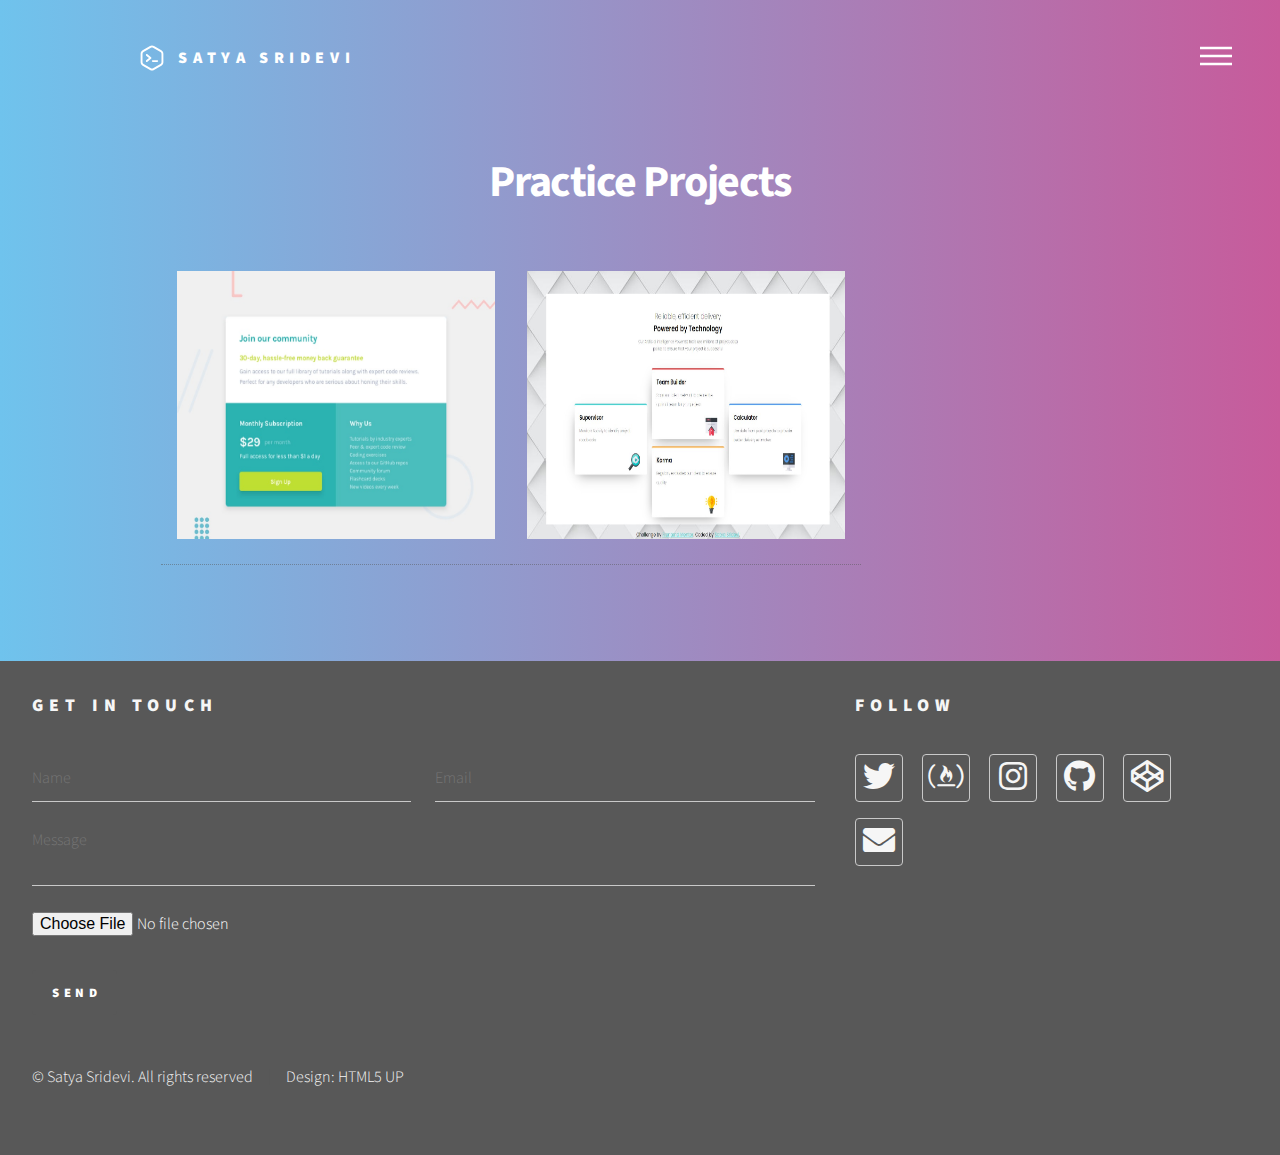
<file: practiceprojects.html>
<!DOCTYPE HTML>
<!--
	Phantom by HTML5 UP
	html5up.net | @ajlkn
	Free for personal and commercial use under the CCA 3.0 license (html5up.net/license)
-->
<html>
	<head>
		<title>Satya Sridevi</title>
		<meta charset="utf-8" />
		<meta name="viewport" content="width=device-width, initial-scale=1, user-scalable=no" />
		<link rel="stylesheet" href="assets/css/main.css" />
		<noscript><link rel="stylesheet" href="assets/css/noscript.css" /></noscript>
	</head>
	<body class="is-preload">
		<!-- Wrapper -->
			<div id="wrapper">

				<!-- Header -->
					<header id="header">
						<div class="inner">

							<!-- Logo -->
								<a href="index.html" class="logo">
									<span class="symbol"><img src="images/code.svg" alt="" /></span><span class="title">SATYA SRIDEVI</span>
								</a>

							<!-- Nav -->
								<nav>
									<ul>
										<li><a href="#menu">Menu</a></li>
									</ul>
								</nav>

						</div>
					</header>

				<!-- Menu -->
					<nav id="menu">
						<h2>Menu</h2>
						<ul>
							<li><a href="index.html">Home</a></li>
							<li><a href="aboutme.html">About Me</a></li>
							<li><a href="webdevresources.html">Web Development Resources</a></li>
							<li><a href="#footer">Contact</a></li>
						</ul>
					</nav>

				<!-- Main -->
					<div id="main">
						<div class="inner">
                            

							<h1> Practice Projects</h1>
                            <div class="image-container">
                                <a href="https://simple-price-grid-component-five.vercel.app/" target="_blank"><img src="images/desktop-preview.jpg" alt=""></a> 
                                <a href="https://four-card-feature-section-master-wheat-sigma.vercel.app/" target="_blank"><img src="images/fourcardfeature.jpeg" alt=""></a>
                            </div>
                           
							
                            
                                
								<!--<img src="images/frontend.png" alt="">
								<img src="images/backend.png" alt="">
								<img src="https://four-card-feature-section-master-wheat-sigma.vercel.app/images/devops.png" alt="">-->
								
								
							</div>
							
						</div>
					</div>

				<!-- Footer -->
					<footer id="footer">
						<div class="inner">
                            <section>
								<h2>Get in touch</h2>
								<form method="post" action="POST" data-netlify="true">
									<div class="fields">
										<div class="field half">
											<input type="text" name="name" id="name" placeholder="Name" />
										</div>
										<div class="field half">
											<input type="email" name="email" id="email" placeholder="Email" />
										</div>
										<div class="field">
											<textarea name="message" id="message" placeholder="Message"></textarea>
										</div>
										<div class="field">
											<input type="file"  name="myfile" id="myfile" placeholder="Upload File"></input>
										</div>
									</div>
									<ul class="actions">
										<li><input type="submit" value="Send" class="primary" /></li>
									</ul>
								</form>
							</section>
							<section>
								<h2>Follow</h2>
								<ul class="icons">
									<li><a href="https://twitter.com/satyasridevisk" class="icon brands style2 fa-twitter" target="_blank"><span class="label">Twitter</span></a></li>
									<li><a href="https://www.freecodecamp.org/satyasridevisk" class="icon brands style2 fa-free-code-camp" target="_blank"><span class="label">Freecodecamp</span></a></li>
									<li><a href="https://www.instagram.com/newbiedevjs" class="icon brands style2 fa-instagram" target="_blank"><span class="label">Instagram</span></a></li>
								    <li><a href="https://github.com/satyasridevis" class="icon brands style2 fa-github" target="_blank"><span class="label">GitHub</span></a></li>
									<li><a href="https://codepen.io/satyasridevis" class="icon brands style2 fa-codepen" target="_blank"><span class="label">Codepen</span></a></li>
									<li><a href="#" class="icon solid style2 fa-envelope" target="_blank"><span class="label">Email</span></a></li>
								</ul>
							</section>
							<ul class="copyright">
								<li>&copy; Satya Sridevi. All rights reserved</li><li>Design: <a href="http://html5up.net">HTML5 UP</a></li>
							</ul>
						</div>
					</footer>

			</div>

		<!-- Scripts -->
			<script src="assets/js/jquery.min.js"></script>
			<script src="assets/js/browser.min.js"></script>
			<script src="assets/js/breakpoints.min.js"></script>
			<script src="assets/js/util.js"></script>
			<script src="assets/js/main.js"></script>

	</body>
</html>
</file>
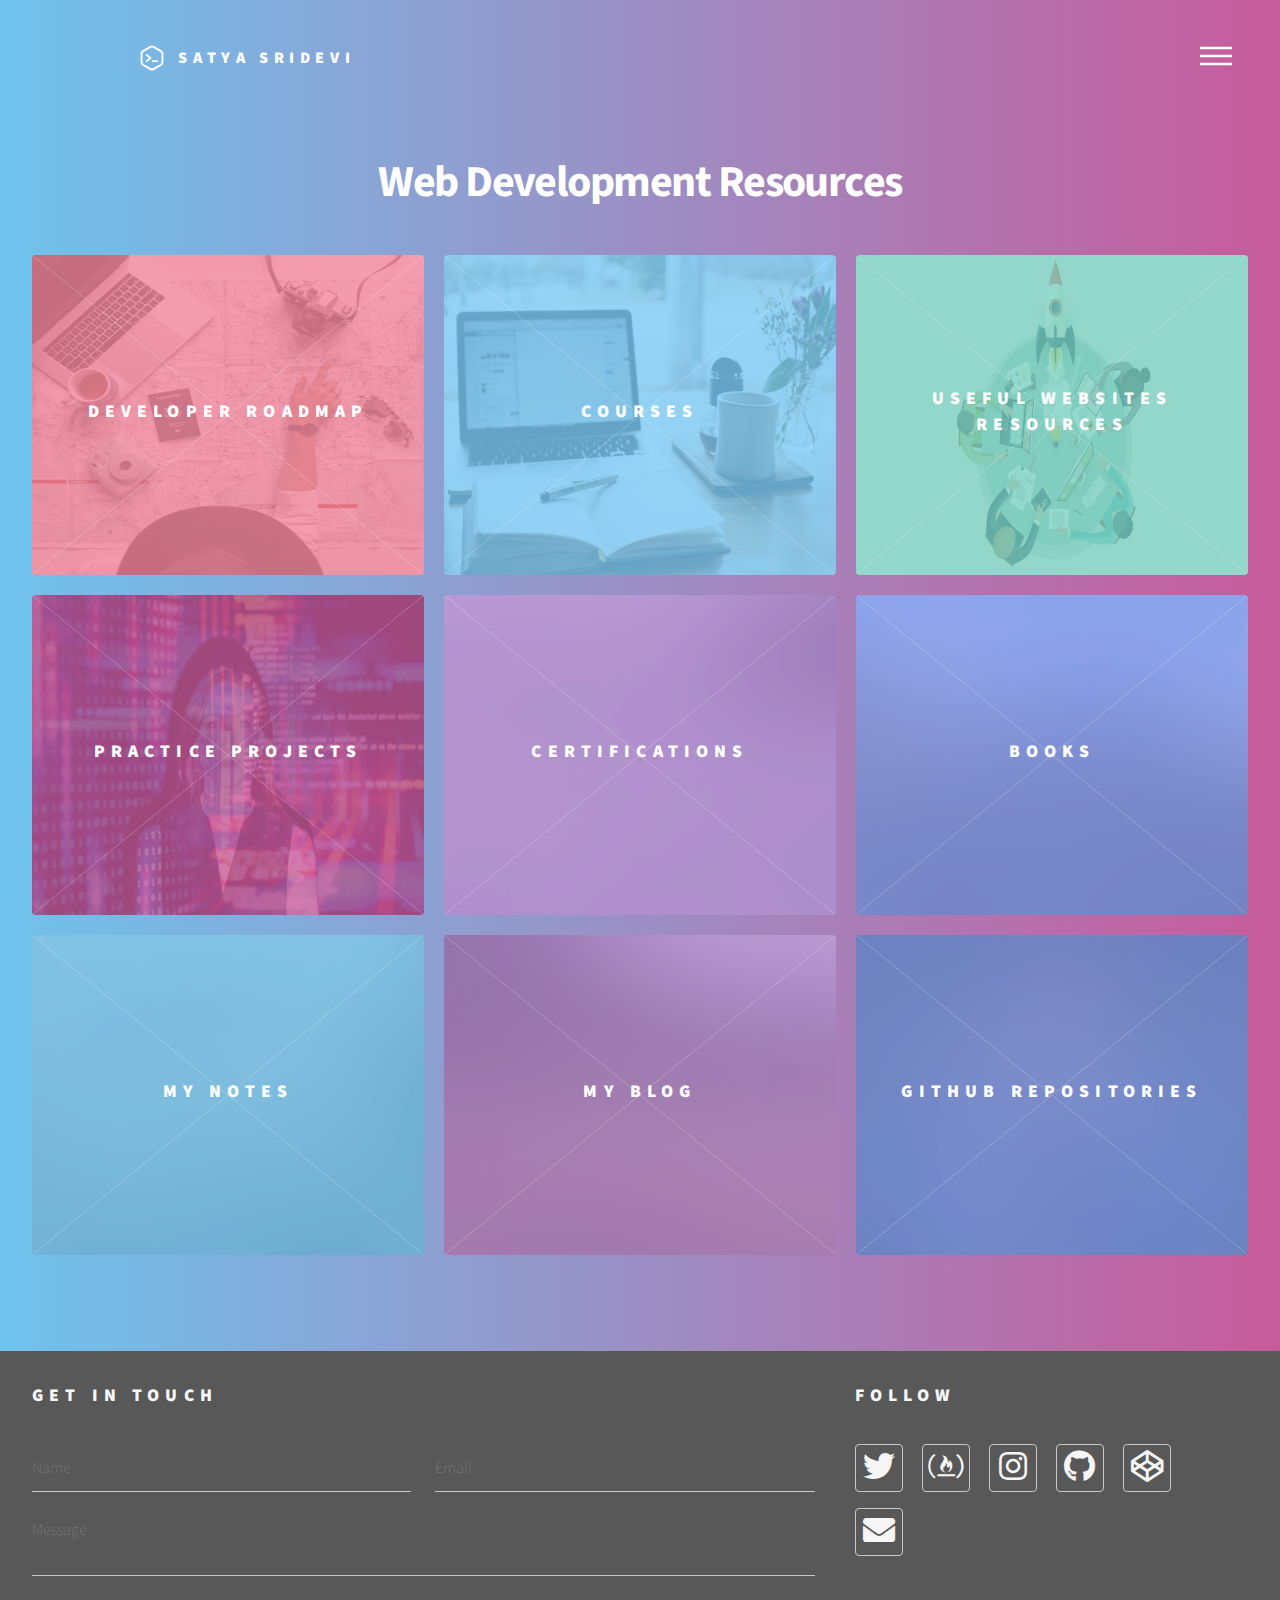
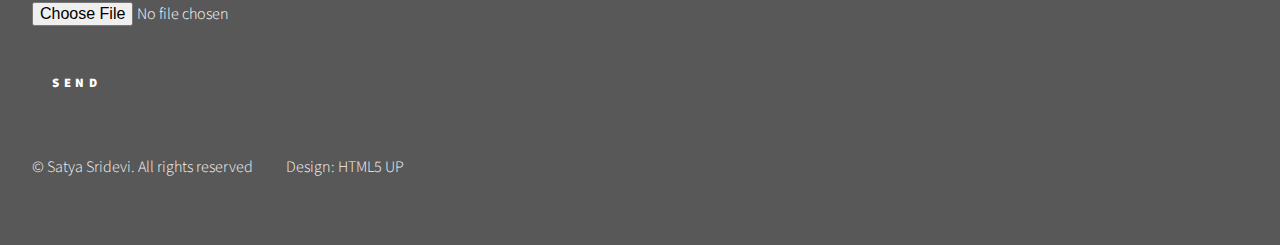
<file: webdevresources.html>
<!DOCTYPE HTML>
<!--
	Phantom by HTML5 UP
	html5up.net | @ajlkn
	Free for personal and commercial use under the CCA 3.0 license (html5up.net/license)
-->
<html>
	<head>
		<title>Satya Sridevi</title>
		<meta charset="utf-8" />
		<meta name="viewport" content="width=device-width, initial-scale=1, user-scalable=no" />
		<link rel="stylesheet" href="assets/css/main.css" />
		<noscript><link rel="stylesheet" href="assets/css/noscript.css" /></noscript>
	</head>
	<body class="is-preload">
	
		<!-- Wrapper -->
			<div id="wrapper">

				<!-- Header -->
					<header id="header">
						<div class="inner">

							<!-- Logo -->
								<a href="index.html" class="logo">
									<span class="symbol"><img src="images/code.svg" alt="" /></span><span class="title">SATYA SRIDEVI</span>
								</a>

							<!-- Nav -->
								<nav>
									<ul>
										<li><a href="#menu">Menu</a></li>
									</ul>
								</nav>

						</div>
					</header>

				<!-- Menu -->
					<nav id="menu">
						<h2>Menu</h2>
						<ul>
							<li><a href="index.html">Home</a></li>
							<li><a href="aboutme.html">About Me</a></li>
							<li><a href="webdevresources.html">Web Development Resources</a></li>
							<li><a href="#footer">Contact </a></li>
						</ul>
					</nav>

				<!-- Main -->
					<div id="main">
						<div class="inner">
							<h1>Web Development Resources</h1>
							
							</div>
							
                            <section class="tiles" id="web-resources">
								<article class="style1">
									<span class="image">
										<img src="images/roadmap.jpg" alt="" />
									</span>
									<a href="https://roadmap.sh/" target="_blank">
										<h2>Developer RoadMap</h2>
										<div class="content">
											<p>Neat RoadMap to become a Developer.</p>
										</div>
									</a>
								</article>
								<article class="style2">
									<span class="image">
										<img src="images/courses.jpg" alt="" />
									</span>
									<a href="#">
										<h2>Courses</h2>
										<div class="content">
											<p>List of Courses to learn Web Development and level up your skills</p>
										</div>
									</a>
								</article>
								<article class="style3">
									<span class="image">
										<img src="images/project-based-learning.jpg" alt="" />
									</span>
									<a href="#">
										<h2>Useful Websites Resources</h2>
										<div class="content">
											<p>List of Websites</p>
										</div>
									</a>
								</article>
								<article class="style4">
									<span class="image">
										<img src="images/practiceprojects.jpg" alt="" />
									</span>
									<a href="practiceprojects.html" target="_blank">
										<h2>Practice projects</h2>
										<div class="content">
											<p>my workout projects and keep practicing</p>
										</div>
									</a>
								</article>
								<article class="style5">
									<span class="image">
										<img src="images/pic05.jpg" alt="" />
									</span>
									<a href="certification.html" target="_blank">
										<h2>Certifications</h2>
										<div class="content">
											<p></p>
										</div>
									</a>
								</article>
								<article class="style6">
									<span class="image">
										<img src="images/pic06.jpg" alt="" />
									</span>
									<a href="#">
										<h2>Books</h2>
										<div class="content">
											<p>List of Books to learn and understand the concepts </p>
										</div>
									</a>
								</article>
								<article class="style2">
									<span class="image">
										<img src="images/pic07.jpg" alt="" />
									</span>
									<a href="mynotes.html" target="_blank">
										<h2>My Notes</h2>
										<div class="content">
											<p>My own notes to keep my fundamentals strong.</p>
										</div>
									</a>
								</article>
								<!--<article class="style3">
									<span class="image">
										<img src="images/pic08.jpg" alt="" />
									</span>
									<a href="#">
										<h2>Quizzes</h2>
										<div class="content">
											<p>Quizzes to keep testing my knowledge</p>
										</div>
									</a>
								</article>-
								<article class="style1">
									<span class="image">
										<img src="images/pic09.jpg" alt="" />
									</span>
									<a href="#">
										<h2>interview preparation</h2>
										<div class="content">
											<p></p>
										</div>
									</a>
								</article>-->
								<article class="style5">
									<span class="image">
										<img src="images/pic10.jpg" alt="" />
									</span>
									<a href="#">
										<h2>My blog</h2>
										<div class="content">
											<p>Sed nisl arcu euismod sit amet nisi lorem etiam dolor veroeros et feugiat.</p>
										</div>
									</a>
								</article>
								<article class="style6">
									<span class="image">
										<img src="images/pic11.jpg" alt="" />
									</span>
									<a href="#">
										<h2>Github Repositories</h2>
										<div class="content">
											<p>Sed nisl arcu euismod sit amet nisi lorem etiam dolor veroeros et feugiat.</p>
										</div>
									</a>
								</article>
								<!--<article class="style4">
									<span class="image">
										<img src="images/pic12.jpg" alt="" />
									</span>
									<a href="#">
										<h2>Pretium</h2>
										<div class="content">
											<p>Sed nisl arcu euismod sit amet nisi lorem etiam dolor veroeros et feugiat.</p>
										</div>
									</a>
								</article>-->
							</section>
						</div>
					</div>

				<!-- Footer -->
					<footer id="footer">
						<div class="inner">
							<section>
								<h2>Get in touch</h2>
								<form method="post" action="POST" data-netlify="true">
									<div class="fields">
										<div class="field half">
											<input type="text" name="name" id="name" placeholder="Name" />
										</div>
										<div class="field half">
											<input type="email" name="email" id="email" placeholder="Email" />
										</div>
										<div class="field">
											<textarea name="message" id="message" placeholder="Message"></textarea>
										</div>
										<div class="field">
											<input type="file"  name="myfile" id="myfile" placeholder="Upload File"></input>
										</div>
									</div>
									<ul class="actions">
										<li><input type="submit" value="Send" class="primary" /></li>
									</ul>
								</form>
							</section>
							<section>
								<h2>Follow</h2>
								<ul class="icons">
									<li><a href="https://twitter.com/satyasridevisk" class="icon brands style2 fa-twitter" target="_blank"><span class="label">Twitter</span></a></li>
									<li><a href="https://www.freecodecamp.org/satyasridevisk" class="icon brands style2 fa-free-code-camp" target="_blank"><span class="label">Freecodecamp</span></a></li>
									<li><a href="https://www.instagram.com/newbiedevjs" class="icon brands style2 fa-instagram" target="_blank"><span class="label">Instagram</span></a></li>
								    <li><a href="https://github.com/satyasridevis" class="icon brands style2 fa-github" target="_blank"><span class="label">GitHub</span></a></li>
									<li><a href="https://codepen.io/satyasridevis" class="icon brands style2 fa-codepen" target="_blank"><span class="label">Codepen</span></a></li>
									<li><a href="#" class="icon solid style2 fa-envelope" target="_blank"><span class="label">Email</span></a></li>
								</ul>
							</section>
							<ul class="copyright">
								<li>&copy; Satya Sridevi. All rights reserved</li><li>Design: <a href="http://html5up.net">HTML5 UP</a></li>
							</ul>
						</div>
					</footer>

			</div>

		<!-- Scripts -->
			<script src="assets/js/jquery.min.js"></script>
			<script src="assets/js/browser.min.js"></script>
			<script src="assets/js/breakpoints.min.js"></script>
			<script src="assets/js/util.js"></script>
			<script src="assets/js/main.js"></script>
		

	</body>
</html>
</file>
<file: assets/css/noscript.css>
/*
	Phantom by HTML5 UP
	html5up.net | @ajlkn
	Free for personal and commercial use under the CCA 3.0 license (html5up.net/license)
*/

/* Tiles */

	body.is-preload .tiles article {
		-moz-transform: none;
		-webkit-transform: none;
		-ms-transform: none;
		transform: none;
		opacity: 1;
	}
</file>
<file: assets/css/main.css>
@import url(fontawesome-all.min.css);
@import url("https://fonts.googleapis.com/css?family=Source+Sans+Pro:300,700,900");

/*
	Phantom by HTML5 UP
	html5up.net | @ajlkn
	Free for personal and commercial use under the CCA 3.0 license (html5up.net/license)
*/

html, body, div, span, applet, object,
iframe, h1, h2, h3, h4, h5, h6, p, blockquote,
pre, a, abbr, acronym, address, big, cite,
code, del, dfn, em, img, ins, kbd, q, s, samp,
small, strike, strong, sub, sup, tt, var, b,
u, i, center, dl, dt, dd, ol, ul, li, fieldset,
form, label, legend, table, caption, tbody,
tfoot, thead, tr, th, td, article, aside,
canvas, details, embed, figure, figcaption,
footer, header, hgroup, menu, nav, output, ruby,
section, summary, time, mark, audio, video {
	margin: 0;
	padding: 0;
	border: 0;
	font-size: 100%;
	font: inherit;
	vertical-align: baseline;}

article, aside, details, figcaption, figure,
footer, header, hgroup, menu, nav, section {
	display: block;}

body {
	line-height: 1;
	
}

ol, ul {
	list-style: none;
}

blockquote, q {
	quotes: none;
}

	blockquote:before, blockquote:after, q:before, q:after {
		content: '';
		content: none;
	}

table {
	border-collapse: collapse;
	border-spacing: 0;
}

body {
	-webkit-text-size-adjust: none;
}

mark {
	background-color: transparent;
	color: inherit;
}

input::-moz-focus-inner {
	border: 0;
	padding: 0;
}

input, select, textarea {
	-moz-appearance: none;
	-webkit-appearance: none;
	-ms-appearance: none;
	appearance: none;
}

/* Basic */

	@-ms-viewport {
		width: device-width;
	}

	body {
		-ms-overflow-style: scrollbar;
	}

	@media screen and (max-width: 480px) {

		html, body {
			min-width: 320px;
		}

	}

	html {
		box-sizing: border-box;
	}

	*, *:before, *:after {
		box-sizing: inherit;
	}

	body 
	{
		background: -webkit-linear-gradient(90deg,#6FC3ED,#c75b9b);
		background: -moz-linear-gradient(90deg,#6FC3ED,#c75b9b);
		background: linear-gradient(90deg,#6FC3ED,#c75b9b);
		
		
		
		
       
		
		}
		
		
		
   	

   	




		body.is-preload *, body.is-preload *:before, body.is-preload *:after {
			-moz-animation: none !important;
			-webkit-animation: none !important;
			-ms-animation: none !important;
			animation: none !important;
			-moz-transition: none !important;
			-webkit-transition: none !important;
			-ms-transition: none !important;
			transition: none !important;
		}

/* Type */

	body, input, select, textarea {
		color: #ffffff;
		font-family: "Source Sans Pro", Helvetica, sans-serif;
		font-size: 16pt;
		font-weight: 300;
		line-height: 1.75;
	}

		@media screen and (max-width: 1680px) {

			body, input, select, textarea {
				font-size: 14pt;
			}

		}

		@media screen and (max-width: 1280px) {

			body, input, select, textarea {
				font-size: 12pt;
			}

		}

	a {
		-moz-transition: border-bottom-color 0.2s ease, color 0.2s ease;
		-webkit-transition: border-bottom-color 0.2s ease, color 0.2s ease;
		-ms-transition: border-bottom-color 0.2s ease, color 0.2s ease;
		transition: border-bottom-color 0.2s ease, color 0.2s ease;
		text-decoration: none;
		color: #585858;
		border-bottom: dotted 1px rgba(88, 88, 88, 0.5);
	}

		a:hover {
			border-bottom-color: transparent;
			color: #f2849e !important;
		}

	strong, b {
		font-weight: 900;
	}

	em, i {
		font-style: italic;
	}

	p {
		margin: 0 0 2em 0;
	}

	h1 {
		font-size: 2.75em;
		font-weight: 700;
		line-height: 1.3;
		margin: 0 0 1em 0;
		letter-spacing: -0.035em;
	}

		h1 a {
			color: inherit;
		}

		@media screen and (max-width: 736px) {

			h1 {
				font-size: 2em;
				margin: 0 0 1em 0;
			}

		}

		@media screen and (max-width: 360px) {

			h1 {
				font-size: 1.75em;
			}

		}

	h2, h3, h4, h5, h6 {
		font-weight: 900;
		line-height: 1.5;
		margin: 0 0 2em 0;
		text-transform: uppercase;
		letter-spacing: 0.35em;
	}

		h2 a, h3 a, h4 a, h5 a, h6 a {
			color: inherit;
		}

	h2 {
		font-size: 1.1em;
	}

	h3 {
		font-size: 1em;
	}

	h4 {
		font-size: 0.8em;
	}

	h5 {
		font-size: 0.8em;
	}

	h6 {
		font-size: 0.8em;
	}

	@media screen and (max-width: 980px) {

		h1 br, h2 br, h3 br, h4 br, h5 br, h6 br {
			display: none;
		}

	}

	@media screen and (max-width: 736px) {

		h2 {
			font-size: 1em;
		}

		h3 {
			font-size: 0.8em;
		}

	}

	sub {
		font-size: 0.8em;
		position: relative;
		top: 0.5em;
	}

	sup {
		font-size: 0.8em;
		position: relative;
		top: -0.5em;
	}

	blockquote {
		border-left: solid 4px #c9c9c9;
		font-style: italic;
		margin: 0 0 2em 0;
		padding: 0.5em 0 0.5em 2em;
	}

	/*code {
		background: rgba(144, 144, 144, 0.075);
		border-radius: 4px;
		border: solid 1px #c9c9c9;
		font-family: "Courier New", monospace;
		font-size: 0.9em;
		margin: 0 0.25em;
		padding: 0.25em 0.65em;
	}

	pre {
		-webkit-overflow-scrolling: touch;
		font-family: "Courier New", monospace;
		font-size: 0.9em;
		margin: 0 0 2em 0;
	}

		pre code {
			display: block;
			line-height: 1.75;
			padding: 1em 1.5em;
			overflow-x: auto;
		}*/

	hr {
		border: 0;
		border-bottom: solid 1px #c9c9c9;
		margin: 2em 0;
	}

		hr.major {
			margin: 3em 0;
		}

	.align-left {
		text-align: left;
	}

	.align-center {
		text-align: center;
	}

	.align-right {
		text-align: right;
	}

/* Row */

	.row {
		display: flex;
		flex-wrap: wrap;
		box-sizing: border-box;
		align-items: stretch;
	}

		.row > * {
			box-sizing: border-box;
		}

		.row.gtr-uniform > * > :last-child {
			margin-bottom: 0;
		}

		.row.aln-left {
			justify-content: flex-start;
		}

		.row.aln-center {
			justify-content: center;
		}

		.row.aln-right {
			justify-content: flex-end;
		}

		.row.aln-top {
			align-items: flex-start;
		}

		.row.aln-middle {
			align-items: center;
		}

		.row.aln-bottom {
			align-items: flex-end;
		}

		.row > .imp {
			order: -1;
		}

		.row > .col-1 {
			width: 8.33333%;
		}

		.row > .off-1 {
			margin-left: 8.33333%;
		}

		.row > .col-2 {
			width: 16.66667%;
		}

		.row > .off-2 {
			margin-left: 16.66667%;
		}

		.row > .col-3 {
			width: 25%;
		}

		.row > .off-3 {
			margin-left: 25%;
		}

		.row > .col-4 {
			width: 33.33333%;
		}

		.row > .off-4 {
			margin-left: 33.33333%;
		}

		.row > .col-5 {
			width: 41.66667%;
		}

		.row > .off-5 {
			margin-left: 41.66667%;
		}

		.row > .col-6 {
			width: 50%;
		}

		.row > .off-6 {
			margin-left: 50%;
		}

		.row > .col-7 {
			width: 58.33333%;
		}

		.row > .off-7 {
			margin-left: 58.33333%;
		}

		.row > .col-8 {
			width: 66.66667%;
		}

		.row > .off-8 {
			margin-left: 66.66667%;
		}

		.row > .col-9 {
			width: 75%;
		}

		.row > .off-9 {
			margin-left: 75%;
		}

		.row > .col-10 {
			width: 83.33333%;
		}

		.row > .off-10 {
			margin-left: 83.33333%;
		}

		.row > .col-11 {
			width: 91.66667%;
		}

		.row > .off-11 {
			margin-left: 91.66667%;
		}

		.row > .col-12 {
			width: 100%;
		}

		.row > .off-12 {
			margin-left: 100%;
		}

		.row.gtr-0 {
			margin-top: 0;
			margin-left: 0em;
		}

			.row.gtr-0 > * {
				padding: 0 0 0 0em;
			}

			.row.gtr-0.gtr-uniform {
				margin-top: 0em;
			}

				.row.gtr-0.gtr-uniform > * {
					padding-top: 0em;
				}

		.row.gtr-25 {
			margin-top: 0;
			margin-left: -0.5em;
		}

			.row.gtr-25 > * {
				padding: 0 0 0 0.5em;
			}

			.row.gtr-25.gtr-uniform {
				margin-top: -0.5em;
			}

				.row.gtr-25.gtr-uniform > * {
					padding-top: 0.5em;
				}

		.row.gtr-50 {
			margin-top: 0;
			margin-left: -1em;
		}

			.row.gtr-50 > * {
				padding: 0 0 0 1em;
			}

			.row.gtr-50.gtr-uniform {
				margin-top: -1em;
			}

				.row.gtr-50.gtr-uniform > * {
					padding-top: 1em;
				}

		.row {
			margin-top: 0;
			margin-left: -2em;
		}

			.row > * {
				padding: 0 0 0 2em;
			}

			.row.gtr-uniform {
				margin-top: -2em;
			}

				.row.gtr-uniform > * {
					padding-top: 2em;
				}

		.row.gtr-150 {
			margin-top: 0;
			margin-left: -3em;
		}

			.row.gtr-150 > * {
				padding: 0 0 0 3em;
			}

			.row.gtr-150.gtr-uniform {
				margin-top: -3em;
			}

				.row.gtr-150.gtr-uniform > * {
					padding-top: 3em;
				}

		.row.gtr-200 {
			margin-top: 0;
			margin-left: -4em;
		}

			.row.gtr-200 > * {
				padding: 0 0 0 4em;
			}

			.row.gtr-200.gtr-uniform {
				margin-top: -4em;
			}

				.row.gtr-200.gtr-uniform > * {
					padding-top: 4em;
				}

		@media screen and (max-width: 1680px) {

			.row {
				display: flex;
				flex-wrap: wrap;
				box-sizing: border-box;
				align-items: stretch;
			}

				.row > * {
					box-sizing: border-box;
				}

				.row.gtr-uniform > * > :last-child {
					margin-bottom: 0;
				}

				.row.aln-left {
					justify-content: flex-start;
				}

				.row.aln-center {
					justify-content: center;
				}

				.row.aln-right {
					justify-content: flex-end;
				}

				.row.aln-top {
					align-items: flex-start;
				}

				.row.aln-middle {
					align-items: center;
				}

				.row.aln-bottom {
					align-items: flex-end;
				}

				.row > .imp-xlarge {
					order: -1;
				}

				.row > .col-1-xlarge {
					width: 8.33333%;
				}

				.row > .off-1-xlarge {
					margin-left: 8.33333%;
				}

				.row > .col-2-xlarge {
					width: 16.66667%;
				}

				.row > .off-2-xlarge {
					margin-left: 16.66667%;
				}

				.row > .col-3-xlarge {
					width: 25%;
				}

				.row > .off-3-xlarge {
					margin-left: 25%;
				}

				.row > .col-4-xlarge {
					width: 33.33333%;
				}

				.row > .off-4-xlarge {
					margin-left: 33.33333%;
				}

				.row > .col-5-xlarge {
					width: 41.66667%;
				}

				.row > .off-5-xlarge {
					margin-left: 41.66667%;
				}

				.row > .col-6-xlarge {
					width: 50%;
				}

				.row > .off-6-xlarge {
					margin-left: 50%;
				}

				.row > .col-7-xlarge {
					width: 58.33333%;
				}

				.row > .off-7-xlarge {
					margin-left: 58.33333%;
				}

				.row > .col-8-xlarge {
					width: 66.66667%;
				}

				.row > .off-8-xlarge {
					margin-left: 66.66667%;
				}

				.row > .col-9-xlarge {
					width: 75%;
				}

				.row > .off-9-xlarge {
					margin-left: 75%;
				}

				.row > .col-10-xlarge {
					width: 83.33333%;
				}

				.row > .off-10-xlarge {
					margin-left: 83.33333%;
				}

				.row > .col-11-xlarge {
					width: 91.66667%;
				}

				.row > .off-11-xlarge {
					margin-left: 91.66667%;
				}

				.row > .col-12-xlarge {
					width: 100%;
				}

				.row > .off-12-xlarge {
					margin-left: 100%;
				}

				.row.gtr-0 {
					margin-top: 0;
					margin-left: 0em;
				}

					.row.gtr-0 > * {
						padding: 0 0 0 0em;
					}

					.row.gtr-0.gtr-uniform {
						margin-top: 0em;
					}

						.row.gtr-0.gtr-uniform > * {
							padding-top: 0em;
						}

				.row.gtr-25 {
					margin-top: 0;
					margin-left: -0.5em;
				}

					.row.gtr-25 > * {
						padding: 0 0 0 0.5em;
					}

					.row.gtr-25.gtr-uniform {
						margin-top: -0.5em;
					}

						.row.gtr-25.gtr-uniform > * {
							padding-top: 0.5em;
						}

				.row.gtr-50 {
					margin-top: 0;
					margin-left: -1em;
				}

					.row.gtr-50 > * {
						padding: 0 0 0 1em;
					}

					.row.gtr-50.gtr-uniform {
						margin-top: -1em;
					}

						.row.gtr-50.gtr-uniform > * {
							padding-top: 1em;
						}

				.row {
					margin-top: 0;
					margin-left: -2em;
				}

					.row > * {
						padding: 0 0 0 2em;
					}

					.row.gtr-uniform {
						margin-top: -2em;
					}

						.row.gtr-uniform > * {
							padding-top: 2em;
						}

				.row.gtr-150 {
					margin-top: 0;
					margin-left: -3em;
				}

					.row.gtr-150 > * {
						padding: 0 0 0 3em;
					}

					.row.gtr-150.gtr-uniform {
						margin-top: -3em;
					}

						.row.gtr-150.gtr-uniform > * {
							padding-top: 3em;
						}

				.row.gtr-200 {
					margin-top: 0;
					margin-left: -4em;
				}

					.row.gtr-200 > * {
						padding: 0 0 0 4em;
					}

					.row.gtr-200.gtr-uniform {
						margin-top: -4em;
					}

						.row.gtr-200.gtr-uniform > * {
							padding-top: 4em;
						}

		}

		@media screen and (max-width: 1280px) {

			.row {
				display: flex;
				flex-wrap: wrap;
				box-sizing: border-box;
				align-items: stretch;
			}

				.row > * {
					box-sizing: border-box;
				}

				.row.gtr-uniform > * > :last-child {
					margin-bottom: 0;
				}

				.row.aln-left {
					justify-content: flex-start;
				}

				.row.aln-center {
					justify-content: center;
				}

				.row.aln-right {
					justify-content: flex-end;
				}

				.row.aln-top {
					align-items: flex-start;
				}

				.row.aln-middle {
					align-items: center;
				}

				.row.aln-bottom {
					align-items: flex-end;
				}

				.row > .imp-large {
					order: -1;
				}

				.row > .col-1-large {
					width: 8.33333%;
				}

				.row > .off-1-large {
					margin-left: 8.33333%;
				}

				.row > .col-2-large {
					width: 16.66667%;
				}

				.row > .off-2-large {
					margin-left: 16.66667%;
				}

				.row > .col-3-large {
					width: 25%;
				}

				.row > .off-3-large {
					margin-left: 25%;
				}

				.row > .col-4-large {
					width: 33.33333%;
				}

				.row > .off-4-large {
					margin-left: 33.33333%;
				}

				.row > .col-5-large {
					width: 41.66667%;
				}

				.row > .off-5-large {
					margin-left: 41.66667%;
				}

				.row > .col-6-large {
					width: 50%;
				}

				.row > .off-6-large {
					margin-left: 50%;
				}

				.row > .col-7-large {
					width: 58.33333%;
				}

				.row > .off-7-large {
					margin-left: 58.33333%;
				}

				.row > .col-8-large {
					width: 66.66667%;
				}

				.row > .off-8-large {
					margin-left: 66.66667%;
				}

				.row > .col-9-large {
					width: 75%;
				}

				.row > .off-9-large {
					margin-left: 75%;
				}

				.row > .col-10-large {
					width: 83.33333%;
				}

				.row > .off-10-large {
					margin-left: 83.33333%;
				}

				.row > .col-11-large {
					width: 91.66667%;
				}

				.row > .off-11-large {
					margin-left: 91.66667%;
				}

				.row > .col-12-large {
					width: 100%;
				}

				.row > .off-12-large {
					margin-left: 100%;
				}

				.row.gtr-0 {
					margin-top: 0;
					margin-left: 0em;
				}

					.row.gtr-0 > * {
						padding: 0 0 0 0em;
					}

					.row.gtr-0.gtr-uniform {
						margin-top: 0em;
					}

						.row.gtr-0.gtr-uniform > * {
							padding-top: 0em;
						}

				.row.gtr-25 {
					margin-top: 0;
					margin-left: -0.5em;
				}

					.row.gtr-25 > * {
						padding: 0 0 0 0.5em;
					}

					.row.gtr-25.gtr-uniform {
						margin-top: -0.5em;
					}

						.row.gtr-25.gtr-uniform > * {
							padding-top: 0.5em;
						}

				.row.gtr-50 {
					margin-top: 0;
					margin-left: -1em;
				}

					.row.gtr-50 > * {
						padding: 0 0 0 1em;
					}

					.row.gtr-50.gtr-uniform {
						margin-top: -1em;
					}

						.row.gtr-50.gtr-uniform > * {
							padding-top: 1em;
						}

				.row {
					margin-top: 0;
					margin-left: -2em;
				}

					.row > * {
						padding: 0 0 0 2em;
					}

					.row.gtr-uniform {
						margin-top: -2em;
					}

						.row.gtr-uniform > * {
							padding-top: 2em;
						}

				.row.gtr-150 {
					margin-top: 0;
					margin-left: -3em;
				}

					.row.gtr-150 > * {
						padding: 0 0 0 3em;
					}

					.row.gtr-150.gtr-uniform {
						margin-top: -3em;
					}

						.row.gtr-150.gtr-uniform > * {
							padding-top: 3em;
						}

				.row.gtr-200 {
					margin-top: 0;
					margin-left: -4em;
				}

					.row.gtr-200 > * {
						padding: 0 0 0 4em;
					}

					.row.gtr-200.gtr-uniform {
						margin-top: -4em;
					}

						.row.gtr-200.gtr-uniform > * {
							padding-top: 4em;
						}

		}

		@media screen and (max-width: 980px) {

			.row {
				display: flex;
				flex-wrap: wrap;
				box-sizing: border-box;
				align-items: stretch;
			}

				.row > * {
					box-sizing: border-box;
				}

				.row.gtr-uniform > * > :last-child {
					margin-bottom: 0;
				}

				.row.aln-left {
					justify-content: flex-start;
				}

				.row.aln-center {
					justify-content: center;
				}

				.row.aln-right {
					justify-content: flex-end;
				}

				.row.aln-top {
					align-items: flex-start;
				}

				.row.aln-middle {
					align-items: center;
				}

				.row.aln-bottom {
					align-items: flex-end;
				}

				.row > .imp-medium {
					order: -1;
				}

				.row > .col-1-medium {
					width: 8.33333%;
				}

				.row > .off-1-medium {
					margin-left: 8.33333%;
				}

				.row > .col-2-medium {
					width: 16.66667%;
				}

				.row > .off-2-medium {
					margin-left: 16.66667%;
				}

				.row > .col-3-medium {
					width: 25%;
				}

				.row > .off-3-medium {
					margin-left: 25%;
				}

				.row > .col-4-medium {
					width: 33.33333%;
				}

				.row > .off-4-medium {
					margin-left: 33.33333%;
				}

				.row > .col-5-medium {
					width: 41.66667%;
				}

				.row > .off-5-medium {
					margin-left: 41.66667%;
				}

				.row > .col-6-medium {
					width: 50%;
				}

				.row > .off-6-medium {
					margin-left: 50%;
				}

				.row > .col-7-medium {
					width: 58.33333%;
				}

				.row > .off-7-medium {
					margin-left: 58.33333%;
				}

				.row > .col-8-medium {
					width: 66.66667%;
				}

				.row > .off-8-medium {
					margin-left: 66.66667%;
				}

				.row > .col-9-medium {
					width: 75%;
				}

				.row > .off-9-medium {
					margin-left: 75%;
				}

				.row > .col-10-medium {
					width: 83.33333%;
				}

				.row > .off-10-medium {
					margin-left: 83.33333%;
				}

				.row > .col-11-medium {
					width: 91.66667%;
				}

				.row > .off-11-medium {
					margin-left: 91.66667%;
				}

				.row > .col-12-medium {
					width: 100%;
				}

				.row > .off-12-medium {
					margin-left: 100%;
				}

				.row.gtr-0 {
					margin-top: 0;
					margin-left: 0em;
				}

					.row.gtr-0 > * {
						padding: 0 0 0 0em;
					}

					.row.gtr-0.gtr-uniform {
						margin-top: 0em;
					}

						.row.gtr-0.gtr-uniform > * {
							padding-top: 0em;
						}

				.row.gtr-25 {
					margin-top: 0;
					margin-left: -0.375em;
				}

					.row.gtr-25 > * {
						padding: 0 0 0 0.375em;
					}

					.row.gtr-25.gtr-uniform {
						margin-top: -0.375em;
					}

						.row.gtr-25.gtr-uniform > * {
							padding-top: 0.375em;
						}

				.row.gtr-50 {
					margin-top: 0;
					margin-left: -0.75em;
				}

					.row.gtr-50 > * {
						padding: 0 0 0 0.75em;
					}

					.row.gtr-50.gtr-uniform {
						margin-top: -0.75em;
					}

						.row.gtr-50.gtr-uniform > * {
							padding-top: 0.75em;
						}

				.row {
					margin-top: 0;
					margin-left: -1.5em;
				}

					.row > * {
						padding: 0 0 0 1.5em;
					}

					.row.gtr-uniform {
						margin-top: -1.5em;
					}

						.row.gtr-uniform > * {
							padding-top: 1.5em;
						}

				.row.gtr-150 {
					margin-top: 0;
					margin-left: -2.25em;
				}

					.row.gtr-150 > * {
						padding: 0 0 0 2.25em;
					}

					.row.gtr-150.gtr-uniform {
						margin-top: -2.25em;
					}

						.row.gtr-150.gtr-uniform > * {
							padding-top: 2.25em;
						}

				.row.gtr-200 {
					margin-top: 0;
					margin-left: -3em;
				}

					.row.gtr-200 > * {
						padding: 0 0 0 3em;
					}

					.row.gtr-200.gtr-uniform {
						margin-top: -3em;
					}

						.row.gtr-200.gtr-uniform > * {
							padding-top: 3em;
						}

		}

		@media screen and (max-width: 736px) {

			.row {
				display: flex;
				flex-wrap: wrap;
				box-sizing: border-box;
				align-items: stretch;
			}

				.row > * {
					box-sizing: border-box;
				}

				.row.gtr-uniform > * > :last-child {
					margin-bottom: 0;
				}

				.row.aln-left {
					justify-content: flex-start;
				}

				.row.aln-center {
					justify-content: center;
				}

				.row.aln-right {
					justify-content: flex-end;
				}

				.row.aln-top {
					align-items: flex-start;
				}

				.row.aln-middle {
					align-items: center;
				}

				.row.aln-bottom {
					align-items: flex-end;
				}

				.row > .imp-small {
					order: -1;
				}

				.row > .col-1-small {
					width: 8.33333%;
				}

				.row > .off-1-small {
					margin-left: 8.33333%;
				}

				.row > .col-2-small {
					width: 16.66667%;
				}

				.row > .off-2-small {
					margin-left: 16.66667%;
				}

				.row > .col-3-small {
					width: 25%;
				}

				.row > .off-3-small {
					margin-left: 25%;
				}

				.row > .col-4-small {
					width: 33.33333%;
				}

				.row > .off-4-small {
					margin-left: 33.33333%;
				}

				.row > .col-5-small {
					width: 41.66667%;
				}

				.row > .off-5-small {
					margin-left: 41.66667%;
				}

				.row > .col-6-small {
					width: 50%;
				}

				.row > .off-6-small {
					margin-left: 50%;
				}

				.row > .col-7-small {
					width: 58.33333%;
				}

				.row > .off-7-small {
					margin-left: 58.33333%;
				}

				.row > .col-8-small {
					width: 66.66667%;
				}

				.row > .off-8-small {
					margin-left: 66.66667%;
				}

				.row > .col-9-small {
					width: 75%;
				}

				.row > .off-9-small {
					margin-left: 75%;
				}

				.row > .col-10-small {
					width: 83.33333%;
				}

				.row > .off-10-small {
					margin-left: 83.33333%;
				}

				.row > .col-11-small {
					width: 91.66667%;
				}

				.row > .off-11-small {
					margin-left: 91.66667%;
				}

				.row > .col-12-small {
					width: 100%;
				}

				.row > .off-12-small {
					margin-left: 100%;
				}

				.row.gtr-0 {
					margin-top: 0;
					margin-left: 0em;
				}

					.row.gtr-0 > * {
						padding: 0 0 0 0em;
					}

					.row.gtr-0.gtr-uniform {
						margin-top: 0em;
					}

						.row.gtr-0.gtr-uniform > * {
							padding-top: 0em;
						}

				.row.gtr-25 {
					margin-top: 0;
					margin-left: -0.25em;
				}

					.row.gtr-25 > * {
						padding: 0 0 0 0.25em;
					}

					.row.gtr-25.gtr-uniform {
						margin-top: -0.25em;
					}

						.row.gtr-25.gtr-uniform > * {
							padding-top: 0.25em;
						}

				.row.gtr-50 {
					margin-top: 0;
					margin-left: -0.5em;
				}

					.row.gtr-50 > * {
						padding: 0 0 0 0.5em;
					}

					.row.gtr-50.gtr-uniform {
						margin-top: -0.5em;
					}

						.row.gtr-50.gtr-uniform > * {
							padding-top: 0.5em;
						}

				.row {
					margin-top: 0;
					margin-left: -1em;
				}

					.row > * {
						padding: 0 0 0 1em;
					}

					.row.gtr-uniform {
						margin-top: -1em;
					}

						.row.gtr-uniform > * {
							padding-top: 1em;
						}

				.row.gtr-150 {
					margin-top: 0;
					margin-left: -1.5em;
				}

					.row.gtr-150 > * {
						padding: 0 0 0 1.5em;
					}

					.row.gtr-150.gtr-uniform {
						margin-top: -1.5em;
					}

						.row.gtr-150.gtr-uniform > * {
							padding-top: 1.5em;
						}

				.row.gtr-200 {
					margin-top: 0;
					margin-left: -2em;
				}

					.row.gtr-200 > * {
						padding: 0 0 0 2em;
					}

					.row.gtr-200.gtr-uniform {
						margin-top: -2em;
					}

						.row.gtr-200.gtr-uniform > * {
							padding-top: 2em;
						}

		}

		@media screen and (max-width: 480px) {

			.row {
				display: flex;
				flex-wrap: wrap;
				box-sizing: border-box;
				align-items: stretch;
			}

				.row > * {
					box-sizing: border-box;
				}

				.row.gtr-uniform > * > :last-child {
					margin-bottom: 0;
				}

				.row.aln-left {
					justify-content: flex-start;
				}

				.row.aln-center {
					justify-content: center;
				}

				.row.aln-right {
					justify-content: flex-end;
				}

				.row.aln-top {
					align-items: flex-start;
				}

				.row.aln-middle {
					align-items: center;
				}

				.row.aln-bottom {
					align-items: flex-end;
				}

				.row > .imp-xsmall {
					order: -1;
				}

				.row > .col-1-xsmall {
					width: 8.33333%;
				}

				.row > .off-1-xsmall {
					margin-left: 8.33333%;
				}

				.row > .col-2-xsmall {
					width: 16.66667%;
				}

				.row > .off-2-xsmall {
					margin-left: 16.66667%;
				}

				.row > .col-3-xsmall {
					width: 25%;
				}

				.row > .off-3-xsmall {
					margin-left: 25%;
				}

				.row > .col-4-xsmall {
					width: 33.33333%;
				}

				.row > .off-4-xsmall {
					margin-left: 33.33333%;
				}

				.row > .col-5-xsmall {
					width: 41.66667%;
				}

				.row > .off-5-xsmall {
					margin-left: 41.66667%;
				}

				.row > .col-6-xsmall {
					width: 50%;
				}

				.row > .off-6-xsmall {
					margin-left: 50%;
				}

				.row > .col-7-xsmall {
					width: 58.33333%;
				}

				.row > .off-7-xsmall {
					margin-left: 58.33333%;
				}

				.row > .col-8-xsmall {
					width: 66.66667%;
				}

				.row > .off-8-xsmall {
					margin-left: 66.66667%;
				}

				.row > .col-9-xsmall {
					width: 75%;
				}

				.row > .off-9-xsmall {
					margin-left: 75%;
				}

				.row > .col-10-xsmall {
					width: 83.33333%;
				}

				.row > .off-10-xsmall {
					margin-left: 83.33333%;
				}

				.row > .col-11-xsmall {
					width: 91.66667%;
				}

				.row > .off-11-xsmall {
					margin-left: 91.66667%;
				}

				.row > .col-12-xsmall {
					width: 100%;
				}

				.row > .off-12-xsmall {
					margin-left: 100%;
				}

				.row.gtr-0 {
					margin-top: 0;
					margin-left: 0em;
				}

					.row.gtr-0 > * {
						padding: 0 0 0 0em;
					}

					.row.gtr-0.gtr-uniform {
						margin-top: 0em;
					}

						.row.gtr-0.gtr-uniform > * {
							padding-top: 0em;
						}

				.row.gtr-25 {
					margin-top: 0;
					margin-left: -0.25em;
				}

					.row.gtr-25 > * {
						padding: 0 0 0 0.25em;
					}

					.row.gtr-25.gtr-uniform {
						margin-top: -0.25em;
					}

						.row.gtr-25.gtr-uniform > * {
							padding-top: 0.25em;
						}

				.row.gtr-50 {
					margin-top: 0;
					margin-left: -0.5em;
				}

					.row.gtr-50 > * {
						padding: 0 0 0 0.5em;
					}

					.row.gtr-50.gtr-uniform {
						margin-top: -0.5em;
					}

						.row.gtr-50.gtr-uniform > * {
							padding-top: 0.5em;
						}

				.row {
					margin-top: 0;
					margin-left: -1em;
				}

					.row > * {
						padding: 0 0 0 1em;
					}

					.row.gtr-uniform {
						margin-top: -1em;
					}

						.row.gtr-uniform > * {
							padding-top: 1em;
						}

				.row.gtr-150 {
					margin-top: 0;
					margin-left: -1.5em;
				}

					.row.gtr-150 > * {
						padding: 0 0 0 1.5em;
					}

					.row.gtr-150.gtr-uniform {
						margin-top: -1.5em;
					}

						.row.gtr-150.gtr-uniform > * {
							padding-top: 1.5em;
						}

				.row.gtr-200 {
					margin-top: 0;
					margin-left: -2em;
				}

					.row.gtr-200 > * {
						padding: 0 0 0 2em;
					}

					.row.gtr-200.gtr-uniform {
						margin-top: -2em;
					}

						.row.gtr-200.gtr-uniform > * {
							padding-top: 2em;
						}

		}

/* Section/Article */

	section.special, article.special {
		text-align: center;
	}

	header p {
		margin-top: -1em;
	}

	@media screen and (max-width: 736px) {

		header p {
			margin-top: 0;
		}

	}

/* Icon */

	.icon {
		text-decoration: none;
		border-bottom: none;
		position: relative;
	}

		.icon:before {
			-moz-osx-font-smoothing: grayscale;
			-webkit-font-smoothing: antialiased;
			display: inline-block;
			font-style: normal;
			font-variant: normal;
			text-rendering: auto;
			line-height: 1;
			text-transform: none !important;
			font-family: 'Font Awesome 5 Free';
			font-weight: 400;
		}

		.icon > .label {
			display: none;
		}

		.icon:before {
			line-height: inherit;
		}

		.icon.solid:before {
			font-weight: 900;
		}

		.icon.brands:before {
			font-family: 'Font Awesome 5 Brands';
		}

		.icon.style2 {
			-moz-transition: background-color 0.2s ease-in-out, color 0.2s ease-in-out, border-color 0.2s ease-in-out;
			-webkit-transition: background-color 0.2s ease-in-out, color 0.2s ease-in-out, border-color 0.2s ease-in-out;
			-ms-transition: background-color 0.2s ease-in-out, color 0.2s ease-in-out, border-color 0.2s ease-in-out;
			transition: background-color 0.2s ease-in-out, color 0.2s ease-in-out, border-color 0.2s ease-in-out;
			background-color: transparent;
			border: solid 1px #c9c9c9;
			border-radius: 4px;
			width: 3em;
			height: 3em;
			display: inline-block;
			text-align: center;
			line-height: 2.65em;
			color: #f6f6f6;
		}

			.icon.style2:before {
				font-size: 2em;
			}

			.icon.style2:hover {
				color: #f2849e;
				border-color: #f2849e;
			}

			.icon.style2:active {
				background-color: rgba(242, 132, 158, 0.1);
			}

/* List */

	ol {
		list-style: decimal;
		margin: 0 0 2em 0;
		padding-left: 1.25em;
	}

		ol li {
			padding-left: 0.25em;
		}

	ul {
		list-style: disc;
		margin: 0 0 2em 0;
		padding-left: 1em;
	}

		ul li {
			padding-left: 0.5em;
		}

		ul.alt {
			list-style: none;
			padding-left: 0;
		}

			ul.alt li {
				border-top: solid 1px #c9c9c9;
				padding: 0.5em 0;
			}

				ul.alt li:first-child {
					border-top: 0;
					padding-top: 0;
				}

	dl {
		margin: 0 0 2em 0;
	}

		dl dt {
			display: block;
			font-weight: 900;
			margin: 0 0 1em 0;
		}

		dl dd {
			margin-left: 2em;
		}

/* Actions */

	ul.actions {
		display: -moz-flex;
		display: -webkit-flex;
		display: -ms-flex;
		display: flex;
		cursor: default;
		list-style: none;
		margin-left: -1em;
		padding-left: 0;
	}

		ul.actions li {
			padding: 0 0 0 1em;
			vertical-align: middle;
		}

		ul.actions.special {
			-moz-justify-content: center;
			-webkit-justify-content: center;
			-ms-justify-content: center;
			justify-content: center;
			width: 100%;
			margin-left: 0;
		}

			ul.actions.special li:first-child {
				padding-left: 0;
			}

		ul.actions.stacked {
			-moz-flex-direction: column;
			-webkit-flex-direction: column;
			-ms-flex-direction: column;
			flex-direction: column;
			margin-left: 0;
		}

			ul.actions.stacked li {
				padding: 1.3em 0 0 0;
			}

				ul.actions.stacked li:first-child {
					padding-top: 0;
				}

		ul.actions.fit {
			width: calc(100% + 1em);
		}

			ul.actions.fit li {
				-moz-flex-grow: 1;
				-webkit-flex-grow: 1;
				-ms-flex-grow: 1;
				flex-grow: 1;
				-moz-flex-shrink: 1;
				-webkit-flex-shrink: 1;
				-ms-flex-shrink: 1;
				flex-shrink: 1;
				width: 100%;
			}

				ul.actions.fit li > * {
					width: 100%;
				}

			ul.actions.fit.stacked {
				width: 100%;
			}

		@media screen and (max-width: 480px) {

			ul.actions:not(.fixed) {
				-moz-flex-direction: column;
				-webkit-flex-direction: column;
				-ms-flex-direction: column;
				flex-direction: column;
				margin-left: 0;
				width: 100% !important;
			}

				ul.actions:not(.fixed) li {
					-moz-flex-grow: 1;
					-webkit-flex-grow: 1;
					-ms-flex-grow: 1;
					flex-grow: 1;
					-moz-flex-shrink: 1;
					-webkit-flex-shrink: 1;
					-ms-flex-shrink: 1;
					flex-shrink: 1;
					padding: 1em 0 0 0;
					text-align: center;
					width: 100%;
				}

					ul.actions:not(.fixed) li > * {
						width: 100%;
					}

					ul.actions:not(.fixed) li:first-child {
						padding-top: 0;
					}

					ul.actions:not(.fixed) li input[type="submit"],
					ul.actions:not(.fixed) li input[type="reset"],
					ul.actions:not(.fixed) li input[type="button"],
					ul.actions:not(.fixed) li button,
					ul.actions:not(.fixed) li .button {
						width: 100%;
					}

						ul.actions:not(.fixed) li input[type="submit"].icon:before,
						ul.actions:not(.fixed) li input[type="reset"].icon:before,
						ul.actions:not(.fixed) li input[type="button"].icon:before,
						ul.actions:not(.fixed) li button.icon:before,
						ul.actions:not(.fixed) li .button.icon:before {
							margin-left: -0.5rem;
						}

		}

/* Icons */

	ul.icons {
		cursor: default;
		list-style: none;
		padding-left: 0;
		margin: -1em 0 2em -1em;
	}

		ul.icons li {
			display: inline-block;
			padding: 1em 0 0 1em;
		}

/* Form */

	form {
		margin: 0 0 2em 0;
		overflow-x: hidden;
	}

		form > :last-child {
			margin-bottom: 0;
		}

		form > .fields {
			display: -moz-flex;
			display: -webkit-flex;
			display: -ms-flex;
			display: flex;
			-moz-flex-wrap: wrap;
			-webkit-flex-wrap: wrap;
			-ms-flex-wrap: wrap;
			flex-wrap: wrap;
			width: calc(100% + 3em);
			margin: -1.5em 0 2em -1.5em;
		}

			form > .fields > .field {
				-moz-flex-grow: 0;
				-webkit-flex-grow: 0;
				-ms-flex-grow: 0;
				flex-grow: 0;
				-moz-flex-shrink: 0;
				-webkit-flex-shrink: 0;
				-ms-flex-shrink: 0;
				flex-shrink: 0;
				padding: 1.5em 0 0 1.5em;
				width: calc(100% - 1.5em);
			}

				form > .fields > .field.half {
					width: calc(50% - 0.75em);
				}

				form > .fields > .field.third {
					width: calc(100%/3 - 0.5em);
				}

				form > .fields > .field.quarter {
					width: calc(25% - 0.375em);
				}

		@media screen and (max-width: 480px) {

			form > .fields {
				width: calc(100% + 3em);
				margin: -1.5em 0 2em -1.5em;
			}

				form > .fields > .field {
					padding: 1.5em 0 0 1.5em;
					width: calc(100% - 1.5em);
				}

					form > .fields > .field.half {
						width: calc(100% - 1.5em);
					}

					form > .fields > .field.third {
						width: calc(100% - 1.5em);
					}

					form > .fields > .field.quarter {
						width: calc(100% - 1.5em);
					}

		}

	label {
		display: block;
		font-size: 0.9em;
		font-weight: 900;
		margin: 0 0 1em 0;
	}

	input[type="text"],
	input[type="password"],
	input[type="email"],
	input[type="tel"],
	select,
	textarea {
		-moz-appearance: none;
		-webkit-appearance: none;
		-ms-appearance: none;
		appearance: none;
		background-color: transparent;
		border: none;
		border-radius: 0;
		border-bottom: solid 1px #c9c9c9;
		color: inherit;
		display: block;
		outline: 0;
		padding: 0;
		text-decoration: none;
		width: 100%;
	}

		input[type="text"]:invalid,
		input[type="password"]:invalid,
		input[type="email"]:invalid,
		input[type="tel"]:invalid,
		select:invalid,
		textarea:invalid {
			box-shadow: none;
		}

		input[type="text"]:focus,
		input[type="password"]:focus,
		input[type="email"]:focus,
		input[type="tel"]:focus,
		select:focus,
		textarea:focus {
			border-bottom-color: #f2849e;
			box-shadow: inset 0 -1px 0 0 #f2849e;
		}

	select {
		background-image: url("data:image/svg+xml;charset=utf8,%3Csvg xmlns='http://www.w3.org/2000/svg' width='40' height='40' preserveAspectRatio='none' viewBox='0 0 40 40'%3E%3Cpath d='M9.4,12.3l10.4,10.4l10.4-10.4c0.2-0.2,0.5-0.4,0.9-0.4c0.3,0,0.6,0.1,0.9,0.4l3.3,3.3c0.2,0.2,0.4,0.5,0.4,0.9 c0,0.4-0.1,0.6-0.4,0.9L20.7,31.9c-0.2,0.2-0.5,0.4-0.9,0.4c-0.3,0-0.6-0.1-0.9-0.4L4.3,17.3c-0.2-0.2-0.4-0.5-0.4-0.9 c0-0.4,0.1-0.6,0.4-0.9l3.3-3.3c0.2-0.2,0.5-0.4,0.9-0.4S9.1,12.1,9.4,12.3z' fill='%23c9c9c9' /%3E%3C/svg%3E");
		background-size: 1.25rem;
		background-repeat: no-repeat;
		background-position: calc(100% - 1rem) center;
		height: 3em;
		padding-right: 3em;
		text-overflow: ellipsis;
	}

		select option {
			background: #ffffff;
		}

		select:focus::-ms-value {
			background-color: transparent;
		}

		select::-ms-expand {
			display: none;
		}

	input[type="text"],
	input[type="password"],
	input[type="email"],
	select {
		height: 3em;
	}

	textarea {
		padding: 0;
		min-height: 3.75em;
	}

	input[type="checkbox"],
	input[type="radio"] {
		-moz-appearance: none;
		-webkit-appearance: none;
		-ms-appearance: none;
		appearance: none;
		display: block;
		float: left;
		margin-right: -2em;
		opacity: 0;
		width: 1em;
		z-index: -1;
	}

		input[type="checkbox"] + label,
		input[type="radio"] + label {
			text-decoration: none;
			color: #585858;
			cursor: pointer;
			display: inline-block;
			font-size: 1em;
			font-weight: 300;
			padding-left: 2.55em;
			padding-right: 0.75em;
			position: relative;
		}

			input[type="checkbox"] + label:before,
			input[type="radio"] + label:before {
				-moz-osx-font-smoothing: grayscale;
				-webkit-font-smoothing: antialiased;
				display: inline-block;
				font-style: normal;
				font-variant: normal;
				text-rendering: auto;
				line-height: 1;
				text-transform: none !important;
				font-family: 'Font Awesome 5 Free';
				font-weight: 900;
			}

			input[type="checkbox"] + label:before,
			input[type="radio"] + label:before {
				border-radius: 4px;
				border: solid 1px #c9c9c9;
				content: '';
				display: inline-block;
				font-size: 0.8em;
				height: 2.25em;
				left: 0;
				line-height: 2.25em;
				position: absolute;
				text-align: center;
				top: 0;
				width: 2.25em;
			}

		input[type="checkbox"]:checked + label:before,
		input[type="radio"]:checked + label:before {
			background: #585858;
			border-color: #585858;
			color: #ffffff;
			content: '\f00c';
		}

		input[type="checkbox"]:focus + label:before,
		input[type="radio"]:focus + label:before {
			border-color: #f2849e;
			box-shadow: 0 0 0 1px #f2849e;
		}

	input[type="checkbox"] + label:before {
		border-radius: 4px;
	}

	input[type="radio"] + label:before {
		border-radius: 100%;
	}

/* Box */

	.box {
		border-radius: 4px;
		border: solid 1px #c9c9c9;
		margin-bottom: 2em;
		padding: 1.5em;
	}

		.box > :last-child,
		.box > :last-child > :last-child,
		.box > :last-child > :last-child > :last-child {
			margin-bottom: 0;
		}

		.box.alt {
			border: 0;
			border-radius: 0;
			padding: 0;
		}

/* Image */

	.image {
		border-radius: 4px;
		border: 0;
		display: inline-block;
		position: relative;
	}

		.image img {
			border-radius: 4px;
			display: block;
		}

		.image.left, .image.right {
			max-width: 40%;
		}

			.image.left img, .image.right img {
				width: 100%;
			}

		.image.left {
			float: left;
			padding: 0 1.5em 1em 0;
			top: 0.25em;
		}

		.image.right {
			float: right;
			padding: 0 0 1em 1.5em;
			top: 0.25em;
		}

		.image.fit {
			display: block;
			margin: 0 0 2em 0;
			width: 100%;
		}

			.image.fit img {
				width: 100%;
			}

		.image.main {
			display: block;
			margin: 0 0 3em 0;
			width: 100%;
		}

			.image.main img {
				width: 100%;
			}

			@media screen and (max-width: 736px) {

				.image.main {
					margin: 0 0 2em 0;
				}

			}

/* Table */

	.table-wrapper {
		-webkit-overflow-scrolling: touch;
		overflow-x: auto;
	}

	table {
		margin: 0 0 2em 0;
		width: 100%;
	}

		table tbody tr {
			border: solid 1px #c9c9c9;
			border-left: 0;
			border-right: 0;
		}

			table tbody tr:nth-child(2n + 1) {
				background-color: rgba(144, 144, 144, 0.075);
			}

		table td {
			padding: 0.75em 0.75em;
		}

		table th {
			font-size: 0.9em;
			font-weight: 900;
			padding: 0 0.75em 0.75em 0.75em;
			text-align: left;
		}

		table thead {
			border-bottom: solid 2px #c9c9c9;
		}

		table tfoot {
			border-top: solid 2px #c9c9c9;
		}

		table.alt {
			border-collapse: separate;
		}

			table.alt tbody tr td {
				border: solid 1px #c9c9c9;
				border-left-width: 0;
				border-top-width: 0;
			}

				table.alt tbody tr td:first-child {
					border-left-width: 1px;
				}

			table.alt tbody tr:first-child td {
				border-top-width: 1px;
			}

			table.alt thead {
				border-bottom: 0;
			}

			table.alt tfoot {
				border-top: 0;
			}

/* Button */

	input[type="submit"],
	input[type="reset"],
	input[type="button"],
	button,
	.button {
		-moz-appearance: none;
		-webkit-appearance: none;
		-ms-appearance: none;
		appearance: none;
		-moz-transition: background-color 0.2s ease-in-out, color 0.2s ease-in-out, box-shadow 0.2s ease-in-out;
		-webkit-transition: background-color 0.2s ease-in-out, color 0.2s ease-in-out, box-shadow 0.2s ease-in-out;
		-ms-transition: background-color 0.2s ease-in-out, color 0.2s ease-in-out, box-shadow 0.2s ease-in-out;
		transition: background-color 0.2s ease-in-out, color 0.2s ease-in-out, box-shadow 0.2s ease-in-out;
		background-color: transparent;
		border-radius: 4px;
		border: 0;
		box-shadow: inset 0 0 0 2px #585858;
		color: #585858 !important;
		cursor: pointer;
		display: inline-block;
		font-size: 0.8em;
		font-weight: 900;
		height: 3.5em;
		letter-spacing: 0.35em;
		line-height: 3.45em;
		overflow: hidden;
		padding: 0 1.25em 0 1.6em;
		text-align: center;
		text-decoration: none;
		text-overflow: ellipsis;
		text-transform: uppercase;
		white-space: nowrap;
	}

		input[type="submit"].icon:before,
		input[type="reset"].icon:before,
		input[type="button"].icon:before,
		button.icon:before,
		.button.icon:before {
			margin-right: 0.5em;
		}

		input[type="submit"].fit,
		input[type="reset"].fit,
		input[type="button"].fit,
		button.fit,
		.button.fit {
			width: 100%;
		}

		input[type="submit"]:hover,
		input[type="reset"]:hover,
		input[type="button"]:hover,
		button:hover,
		.button:hover {
			color: #f2849e !important;
			box-shadow: inset 0 0 0 2px #f2849e;
		}

		input[type="submit"]:active,
		input[type="reset"]:active,
		input[type="button"]:active,
		button:active,
		.button:active {
			background-color: rgba(242, 132, 158, 0.1);
		}

		input[type="submit"].small,
		input[type="reset"].small,
		input[type="button"].small,
		button.small,
		.button.small {
			font-size: 0.6em;
		}

		input[type="submit"].large,
		input[type="reset"].large,
		input[type="button"].large,
		button.large,
		.button.large {
			font-size: 1em;
		}

		input[type="submit"].primary,
		input[type="reset"].primary,
		input[type="button"].primary,
		button.primary,
		.button.primary {
			box-shadow: none;
			background-color: #585858;
			color: #ffffff !important;
		}

			input[type="submit"].primary:hover,
			input[type="reset"].primary:hover,
			input[type="button"].primary:hover,
			button.primary:hover,
			.button.primary:hover {
				background-color: #f2849e;
			}

			input[type="submit"].primary:active,
			input[type="reset"].primary:active,
			input[type="button"].primary:active,
			button.primary:active,
			.button.primary:active {
				background-color: #ee5f81;
			}

		input[type="submit"].disabled, input[type="submit"]:disabled,
		input[type="reset"].disabled,
		input[type="reset"]:disabled,
		input[type="button"].disabled,
		input[type="button"]:disabled,
		button.disabled,
		button:disabled,
		.button.disabled,
		.button:disabled {
			pointer-events: none;
			opacity: 0.25;
		}

/* Tiles */

	.tiles {
		display: -moz-flex;
		display: -webkit-flex;
		display: -ms-flex;
		display: flex;
		-moz-flex-wrap: wrap;
		-webkit-flex-wrap: wrap;
		-ms-flex-wrap: wrap;
		flex-wrap: wrap;
		position: relative;
		margin: -2.5em 0 0 -2.5em;
	}

		.tiles article {
			-moz-transition: -moz-transform 0.5s ease, opacity 0.5s ease;
			-webkit-transition: -webkit-transform 0.5s ease, opacity 0.5s ease;
			-ms-transition: -ms-transform 0.5s ease, opacity 0.5s ease;
			transition: transform 0.5s ease, opacity 0.5s ease;
			position: relative;
			width: calc(33.33333% - 2.5em);
			margin: 2.5em 0 0 2.5em;
			
		}

			.tiles article > .image {
				-moz-transition: -moz-transform 0.5s ease;
				-webkit-transition: -webkit-transform 0.5s ease;
				-ms-transition: -ms-transform 0.5s ease;
				transition: transform 0.5s ease;
				position: relative;
				display: block;
				width: 100%;
				border-radius: 4px;
				overflow: hidden;
			}

				.tiles article > .image img {
					display: block;
					width: 100%;
					height: 320px;
					
				}

				.tiles article > .image:before {
					pointer-events: none;
					-moz-transition: background-color 0.5s ease, opacity 0.5s ease;
					-webkit-transition: background-color 0.5s ease, opacity 0.5s ease;
					-ms-transition: background-color 0.5s ease, opacity 0.5s ease;
					transition: background-color 0.5s ease, opacity 0.5s ease;
					content: '';
					display: block;
					position: absolute;
					top: 0;
					left: 0;
					width: 100%;
					height: 100%;
					opacity: 1.0;
					z-index: 1;
					opacity: 0.8;
				}

				.tiles article > .image:after {
					pointer-events: none;
					-moz-transition: opacity 0.5s ease;
					-webkit-transition: opacity 0.5s ease;
					-ms-transition: opacity 0.5s ease;
					transition: opacity 0.5s ease;
					content: '';
					display: block;
					position: absolute;
					top: 0;
					left: 0;
					width: 100%;
					height: 100%;
					background-image: url("data:image/svg+xml;charset=utf8,%3Csvg xmlns='http://www.w3.org/2000/svg' width='100' height='100' viewBox='0 0 100 100' preserveAspectRatio='none'%3E%3Cstyle%3Eline %7B stroke-width: 0.25px%3B stroke: %23ffffff%3B %7D%3C/style%3E%3Cline x1='0' y1='0' x2='100' y2='100' /%3E%3Cline x1='100' y1='0' x2='0' y2='100' /%3E%3C/svg%3E");
					background-position: center;
					background-repeat: no-repeat;
					background-size: 100% 100%;
					opacity: 0.25;
					z-index: 2;
				}

			.tiles article > a {
				display: -moz-flex;
				display: -webkit-flex;
				display: -ms-flex;
				display: flex;
				-moz-flex-direction: column;
				-webkit-flex-direction: column;
				-ms-flex-direction: column;
				flex-direction: column;
				-moz-align-items: center;
				-webkit-align-items: center;
				-ms-align-items: center;
				align-items: center;
				-moz-justify-content: center;
				-webkit-justify-content: center;
				-ms-justify-content: center;
				justify-content: center;
				-moz-transition: background-color 0.5s ease, -moz-transform 0.5s ease;
				-webkit-transition: background-color 0.5s ease, -webkit-transform 0.5s ease;
				-ms-transition: background-color 0.5s ease, -ms-transform 0.5s ease;
				transition: background-color 0.5s ease, transform 0.5s ease;
				position: absolute;
				top: 0;
				left: 0;
				width: 100%;
				height: 100%;
				padding: 1em;
				border-radius: 4px;
				border-bottom: 0;
				color: #ffffff;
				text-align: center;
				text-decoration: none;
				z-index: 3;
			}

				.tiles article > a > :last-child {
					margin: 0;
				}

				.tiles article > a:hover {
					color: #ffffff !important;
				}

				.tiles article > a h2 {
					margin: 0;
				}

				.tiles article > a .content {
					-moz-transition: max-height 0.5s ease, opacity 0.5s ease;
					-webkit-transition: max-height 0.5s ease, opacity 0.5s ease;
					-ms-transition: max-height 0.5s ease, opacity 0.5s ease;
					transition: max-height 0.5s ease, opacity 0.5s ease;
					width: 100%;
					max-height: 0;
					line-height: 1.5;
					margin-top: 0.35em;
					opacity: 0;
				}

					.tiles article > a .content > :last-child {
						margin-bottom: 0;
					}

			.tiles article.style1 > .image:before {
				background-color: #f2849e;
			}

			.tiles article.style2 > .image:before {
				background-color: #7ecaf6;
			}

			.tiles article.style3 > .image:before {
				background-color: #7bd0c1;
			}

			.tiles article.style4 > .image:before {
				background-color: #c75b9b;
			}

			.tiles article.style5 > .image:before {
				background-color: #ae85ca;
			}

			.tiles article.style6 > .image:before {
				background-color: #8499e7;
			}

			body:not(.is-touch) .tiles article:hover > .image {
				-moz-transform: scale(1.1);
				-webkit-transform: scale(1.1);
				-ms-transform: scale(1.1);
				transform: scale(1.1);
			}

				body:not(.is-touch) .tiles article:hover > .image:before {
					background-color: #333333;
					opacity: 0.35;
				}

				body:not(.is-touch) .tiles article:hover > .image:after {
					opacity: 0;
				}

			body:not(.is-touch) .tiles article:hover .content {
				max-height: 15em;
				opacity: 1;
			}

		* + .tiles {
			margin-top: 2em;
		}

		body.is-preload .tiles article {
			-moz-transform: scale(0.9);
			-webkit-transform: scale(0.9);
			-ms-transform: scale(0.9);
			transform: scale(0.9);
			opacity: 0;
		}

		body.is-touch .tiles article .content {
			max-height: 15em;
			opacity: 1;
		}

		@media screen and (max-width: 1280px) {

			.tiles {
				margin: -1.25em 0 0 -1.25em;
			}

				.tiles article {
					width: calc(33.33333% - 1.25em);
					margin: 1.25em 0 0 1.25em;
				}

		}

		@media screen and (max-width: 980px) {

			.tiles {
				margin: -2.5em 0 0 -2.5em;
			}

				.tiles article {
					width: calc(50% - 2.5em);
					margin: 2.5em 0 0 2.5em;
				}

		}

		@media screen and (max-width: 736px) {

			.tiles {
				margin: -1.25em 0 0 -1.25em;
			}

				.tiles article {
					width: calc(50% - 1.25em);
					margin: 1.25em 0 0 1.25em;
				}

					.tiles article:hover > .image {
						-moz-transform: scale(1.0);
						-webkit-transform: scale(1.0);
						-ms-transform: scale(1.0);
						transform: scale(1.0);
					}

		}

		@media screen and (max-width: 480px) {

			.tiles {
				margin: 0;
			}

				.tiles article {
					width: 100%;
					margin: 1.25em 0 0 0;
				}

		}

/* Header */

	#header 
	{
		padding: 4em 0 0.1em 0;
	}

		#header .logo {
			display: block;
			border-bottom: 0;
			color: inherit;
			font-weight: 900;
			letter-spacing: 0.35em;
			margin: 0 0 2.5em 0;
			text-decoration: none;
			text-transform: uppercase;
			display: inline-block;
			position: relative;
			bottom: 1.4em;
			
		}

			#header .logo > * {
				display: inline-block;
				vertical-align: middle;

			}

			#header .logo .symbol {
				margin-right: 0.65em;
			}

				#header .logo .symbol img {
					display: block;
					width: 2em;
					height: 2em;
				}

		#header nav {
			position: fixed;
			right: 2em;
			top: 2em;
			z-index: 10000;
			
		}

			#header nav ul {
				display: -moz-flex;
				display: -webkit-flex;
				display: -ms-flex;
				display: flex;
				-moz-align-items: center;
				-webkit-align-items: center;
				-ms-align-items: center;
				align-items: center;
				list-style: none;
				margin: 0;
				padding: 0;
			}

				#header nav ul li {
					display: block;
					padding: 0;
				}

					#header nav ul li a {
						display: block;
						position: relative;
						height: 3em;
						line-height: 3em;
						padding: 0 1.5em;
					    color: #ffffff;
						border-radius: 4px;
						border: 0;
						font-size: 0.8em;
						font-weight: 900;
						letter-spacing: 0.35em;
						text-transform: uppercase;
						
					}

					#header nav ul li a[href="#menu"] {
						-webkit-tap-highlight-color: transparent;
						width: 4em;
						text-indent: 4em;
						font-size: 1em;
						overflow: hidden;
						padding: 0;
						white-space: nowrap;
						

					}

						#header nav ul li a[href="#menu"]:before, #header nav ul li a[href="#menu"]:after {
							-moz-transition: opacity 0.2s ease;
							-webkit-transition: opacity 0.2s ease;
							-ms-transition: opacity 0.2s ease;
							transition: opacity 0.2s ease;
							content: '';
							display: block;
							position: absolute;
							top: 0;
							left: 0;
							width: 100%;
							height: 100%;
							background-position: center;
							background-repeat: no-repeat;
							background-size: 2em 2em;
						}

						#header nav ul li a[href="#menu"]:before {
							background-image: url("data:image/svg+xml;charset=utf8,%3Csvg xmlns='http://www.w3.org/2000/svg' width='100' height='100' viewBox='0 0 100 100' kpreserveAspectRatio='none'%3E%3Cstyle%3Eline %7B stroke-width: 8px%3B stroke: %23f2849e%3B %7D%3C/style%3E%3Cline x1='0' y1='25' x2='100' y2='25' /%3E%3Cline x1='0' y1='50' x2='k100' y2='50' /%3E%3Cline x1='0' y1='75' x2='100' y2='75' /%3E%3C/svg%3E");
							opacity: 0;
						}

						#header nav ul li a[href="#menu"]:after {
							background-image: url("data:image/svg+xml;charset=utf8,%3Csvg xmlns='http://www.w3.org/2000/svg' width='100' height='100' viewBox='0 0 100 100' preserveAspectRatio='none'%3E%3Cstyle%3Eline %7B stroke-width: 8px%3B stroke: %23ffffff%3B %7D%3C/style%3E%3Cline x1='0' y1='25' x2='100' y2='25' /%3E%3Cline x1='0' y1='50' x2='100' y2='50' /%3E%3Cline x1='0' y1='75' x2='100' y2='75' /%3E%3C/svg%3E");
							opacity: 1;
						}

						#header nav ul li a[href="#menu"]:hover:before {
							opacity: 1;
						}

						#header nav ul li a[href="#menu"]:hover:after {
							opacity: 0;
						}

						

						#main .inner .svgimg
					    {
						width:100%;
						margin: 0 auto;
						text-align: center;
				        
						position: relative;
						bottom: 80px;
						font-family: 'Share Tech Mono', monospace;
						
						

					    }

						#main .inner h1
						{
							text-align: center;
							
						}

						#main .inner li
						{
							color: #fff;
							list-style:none;
							font-size: 1.3rem;
							
						}

						#main .inner #webdevbanner 
						{
							text-align: center;
						}

						

 
						#main .inner .svgimg svg
						{
                            width: 500px;
                            height: 500px;

                        }
                        #flyflag, #flag
                         {
                         animation: fly 1.3s infinite alternate;
                          }
                         @keyframes fly
                         {
                          from
                          {
                          transform: translateY(0);
                          }
                          to
    					 {
        				transform: translateY(20px);
    					 }
                         }

						 #main .inner .image-container 
						 {
							display: flex;
							flex-direction: row;
							
							width: 95%;
							margin: auto;
						 }
						 #main .inner a img
						 {
							 width: 350px;
							 height: 300px;	
							 padding: 1em;
							 
						}
						/*mynotes.html*/
						#sass code
						{
  							display: block;
 						    white-space: pre;
 							position: relative;
  							word-break: normal;
  							word-wrap: normal;
  							line-height: 1;
 							padding: 0;
  							
  							background-color: #000;
  							text-align: left;
  							font-size: 1.2rem;
  							width: 60%;
  							overflow-x: scroll;
  							font-family: monospace;
  							color: #fff;
						 }
						/*aboutme.html*/
						#main .inner .content
						{
							width:84%;
							height: 400px;
							margin: auto;
							background: repeating-linear-gradient(120deg,white 0, white 450px, #6FC3ED 10%, #6FC3ED);
							display: flex;
							flex-direction: row;
							border-radius: 10px;
						}

						#main .inner .content svg
						{
                            width:400px;
							height:380px;
							position: relative;
							top: 10px;
						}

						#main .inner .content .bio 
						{
							
							width: 50%;
							position: relative;
							left: 3.5rem;
							bottom: 3rem;
						
						}
						#main .inner .content .bio h1
						{
							position: relative;
							top: 4rem;
							letter-spacing: 1px;
							
						}

						#main .inner .content .bio p
						{

							padding: 1rem;
							font-size: 1.1rem;
							font-weight: 400;
							font-family: 'Lato', sans-serif;
							text-align: justify;
							letter-spacing: 1px;
							
						}

						#main .inner .content .bio p span
						{
							font-size: 2rem;
							font-family: 'Graduate', cursive;
						}

							/* rocket animation svg*/
						.area 
						{
							width: 100%;
							height: 100vh;
							
							
						}

						.rocketfly
						{
							 position: absolute;
           					 top:0;
   						     left:0;
						     right: 0;
							 bottom:0;
   							 width: 100%;
   							 height: 100%;
   							 overflow: hidden;
						}

						.rocketfly li img 
						 {
							 width: 150px;
							 height: 150px;
						 }

						.rocketfly li
						{
							position: absolute;
							list-style: none;
							animation: animate 10s linear infinite;
							z-index: -1;
							
						}

						.rocketfly li:nth-child(1){
							left: 30%;
							top:0;
							right:0;
							bottom:0;
							animation-delay: 5s;
							
							
				         }

						 .rocketfly li:nth-child(2)
						 {
							left: 60%;
							top:0;
							right:0;
							bottom:0;
							animation-delay: 3s;
							
							
				         }

						 .rocketfly li:nth-child(3){
							left: 90%;
							top:0;
							right:0;
							bottom:0;
							animation-delay: 1s;
							
							
				         }

						@keyframes animate
						{

							0%
							{
								top: 100%;
								opacity:1.5;
							}
						
							50%
							{
								top:50%;
								opacity:1;
						    }

							100%
							{
                                 top:-10%;
								 opacity:0;

							}
						
						}
						
						

					
						

						/*aboutme.html mobile view*/

						@media screen and (max-width: 600px)
						{
							
							#main
							{
								width: 100%;
								
							}
							
							
							#main .inner .content
							{
								width: 100%;
								height: auto;
								margin: auto;
								display:flex;
								flex-direction: column;
								background: none;
								
							}

							#main .inner .content svg
							{
								/*width: 100%;
								object-fit: cover;*/
								display:none;
							}
							#main .inner .content .bio 
							{
								width: 100%;
								margin: auto;
								
								position: relative;
								top: 10px;
								left:0;
							}
                            #main .inner .content .bio h1
							{
								display:none;
							}


							#main .inner .content .bio p
						   {

							padding: 0;
							font-size: 1rem;
							font-weight: 400;
							font-family: 'Lato', sans-serif;
							text-align: justify;
							letter-spacing: 1px;
							
						   }

						   .rocketfly
						   {
							 position: absolute;
						     top:0;
   						     left:0;
						     right: 0;
							 bottom:0;
   							 width: 100%;
   							 height: 100%;
   							 overflow: hidden;
						    }

						.rocketfly li
						{
							position: absolute;
							list-style: none;
							animation: animate 10s linear infinite;
							z-index: -1;
							
							
						}

						.rocketfly li:nth-child(1)
						{
							left: 35%;
							top:0;
							right:0;
							bottom:0;
							animation-delay: 6s;
						 }
						 

						 .rocketfly li img 
						 {
							 width: 100px;
							 height: 100px;
						 }

						@keyframes animate
						{

							0%
							{
								top: 100%;
								opacity:1.5;
							}
						
							50%
							{
								top:50%;
								opacity:1;
						    }

							100%
							{
                                 top:-10%;
								 opacity:0;

							}
						
						}
						}
						

						
						@media screen and (max-width: 600px)
						{
							#main .inner .image-container
							{
								display: flex;
								flex-direction: column;
								
							}
						}

						

						


						
						
						 
		@media screen and (max-width: 736px) {

			#header {
				padding: 4em 0 0.1em 0 ;
			}

				#header nav {
					right: 0.5em;
					top: 0.5em;
				}

					#header nav ul li a[href="#menu"]:before, #header nav ul li a[href="#menu"]:after {
						background-size: 1.5em 1.5em;
					}
					#header .logo
					{
						position: relative;
						bottom:2.9em;
					}

		}

/* Menu */

	#wrapper {
		-moz-transition: opacity 0.45s ease;
		-webkit-transition: opacity 0.45s ease;
		-ms-transition: opacity 0.45s ease;
		transition: opacity 0.45s ease;
		opacity: 1;
		
			}

	#menu {
		-moz-transform: translateX(22em);
		-webkit-transform: translateX(22em);
		-ms-transform: translateX(22em);
		transform: translateX(22em);
		-moz-transition: -moz-transform 0.45s ease, visibility 0.45s;
		-webkit-transition: -webkit-transform 0.45s ease, visibility 0.45s;
		-ms-transition: -ms-transform 0.45s ease, visibility 0.45s;
		transition: transform 0.45s ease, visibility 0.45s;
		position: fixed;
		top: 0;
		right: 0;
		width: 22em;
		max-width: 80%;
		height: 100%;
		-webkit-overflow-scrolling: touch;
		background: #ffffff;
		color: #585858;
		cursor: default;
		visibility: hidden;
		z-index: 10002;
	}

		#menu > .inner {
			-moz-transition: opacity 0.45s ease;
			-webkit-transition: opacity 0.45s ease;
			-ms-transition: opacity 0.45s ease;
			transition: opacity 0.45s ease;
			-webkit-overflow-scrolling: touch;
			position: absolute;
			top: 0;
			left: 0;
			width: 100%;
			height: 100%;
			padding: 2.75em;
			opacity: 0;
			overflow-y: auto;
		}

			#menu > .inner > ul {
				list-style: none;
				margin: 0 0 1em 0;
				padding: 0;
			}

				#menu > .inner > ul > li {
					padding: 0;
					border-top: solid 1px rgba(255, 255, 255, 0.15);
				}

					#menu > .inner > ul > li a {
						display: block;
						padding: 1em 0;
						line-height: 1.5;
						border: 0;
						color: inherit;
					}

					#menu > .inner > ul > li:first-child {
						border-top: 0;
						margin-top: -1em;
					}

		#menu > .close {
			-moz-transition: opacity 0.45s ease, -moz-transform 0.45s ease;
			-webkit-transition: opacity 0.45s ease, -webkit-transform 0.45s ease;
			-ms-transition: opacity 0.45s ease, -ms-transform 0.45s ease;
			transition: opacity 0.45s ease, transform 0.45s ease;
			-moz-transform: scale(0.25) rotate(180deg);
			-webkit-transform: scale(0.25) rotate(180deg);
			-ms-transform: scale(0.25) rotate(180deg);
			transform: scale(0.25) rotate(180deg);
			-webkit-tap-highlight-color: transparent;
			display: block;
			position: absolute;
			top: 2em;
			left: -6em;
			width: 6em;
			text-indent: 6em;
			height: 3em;
			border: 0;
			font-size: 1em;
			opacity: 0;
			overflow: hidden;
			padding: 0;
			white-space: nowrap;
		}

			#menu > .close:before, #menu > .close:after {
				-moz-transition: opacity 0.2s ease;
				-webkit-transition: opacity 0.2s ease;
				-ms-transition: opacity 0.2s ease;
				transition: opacity 0.2s ease;
				content: '';
				display: block;
				position: absolute;
				top: 0;
				left: 0;
				width: 100%;
				height: 100%;
				background-position: center;
				background-repeat: no-repeat;
				background-size: 2em 2em;
			}

			#menu > .close:before {
				background-image: url("data:image/svg+xml;charset=utf8,%3Csvg xmlns='http://www.w3.org/2000/svg' width='100' height='100' viewBox='0 0 100 100' preserveAspectRatio='none'%3E%3Cstyle%3Eline %7B stroke-width: 8px%3B stroke: %23f2849e%3B %7D%3C/style%3E%3Cline x1='15' y1='15' x2='85' y2='85' /%3E%3Cline x1='85' y1='15' x2='15' y2='85' /%3E%3C/svg%3E");
				opacity: 0;
			}

			#menu > .close:after {
				background-image: url("data:image/svg+xml;charset=utf8,%3Csvg xmlns='http://www.w3.org/2000/svg' width='100' height='100' viewBox='0 0 100 100' preserveAspectRatio='none'%3E%3Cstyle%3Eline %7B stroke-width: 8px%3B stroke: %23585858%3B %7D%3C/style%3E%3Cline x1='15' y1='15' x2='85' y2='85' /%3E%3Cline x1='85' y1='15' x2='15' y2='85' /%3E%3C/svg%3E");
				opacity: 1;
			}

			#menu > .close:hover:before {
				opacity: 1;
			}

			#menu > .close:hover:after {
				opacity: 0;
			}
			.inner header h1
					{
						visibility:none;
					}

		@media screen and (max-width: 736px) {

			#menu {
				-moz-transform: translateX(16.5em);
				-webkit-transform: translateX(16.5em);
				-ms-transform: translateX(16.5em);
				transform: translateX(16.5em);
				width: 16.5em;
			}

				#menu > .inner {
					padding: 2.75em 1.5em;
				}

				#menu > .close {
					top: 0.5em;
					left: -4.25em;
					width: 4.25em;
					text-indent: 4.25em;
				}

					#menu > .close:before, #menu > .close:after {
						background-size: 1.5em 1.5em;
					}
				
					#main .inner .svgimg 
					{
						width:95%;
						margin: auto;
						height: auto;
						position: relative;
						bottom: 150px;
						

					}
					#main .inner .svgimg svg
					{
						width: 310px;
						height: 500px;
						
					}
					#main .inner .svgimg h1
					{
						position: relative;
						bottom: 100px;
						
					}

		}

	body.is-menu-visible #wrapper {
		pointer-events: none;
		cursor: default;
		opacity: 0.25;
	}

	body.is-menu-visible #menu {
		-moz-transform: translateX(0);
		-webkit-transform: translateX(0);
		-ms-transform: translateX(0);
		transform: translateX(0);
		visibility: visible;
	}

		body.is-menu-visible #menu > * {
			opacity: 1;
		}

		body.is-menu-visible #menu .close {
			-moz-transform: scale(1.0) rotate(0deg);
			-webkit-transform: scale(1.0) rotate(0deg);
			-ms-transform: scale(1.0) rotate(0deg);
			transform: scale(1.0) rotate(0deg);
			opacity: 1;
		}

/* Main */

	#main {
		padding: 1em 2em 6em 2em;
		
	}

		@media screen and (max-width: 736px) {

			#main {
				padding: 1em 1em 6em 1em ;
			}

		}

/* Footer */

	#footer {
		padding: 2em 2em 2em 2em;
		background-color: #585858;
		color: #f6f6f6;
		
		
	}

		#footer > .inner {
			display: -moz-flex;
			display: -webkit-flex;
			display: -ms-flex;
			display: flex;
			-moz-flex-wrap: wrap;
			-webkit-flex-wrap: wrap;
			-ms-flex-wrap: wrap;
			flex-wrap: wrap;
			-moz-flex-direction: row;
			-webkit-flex-direction: row;
			-ms-flex-direction: row;
			flex-direction: row;
		}

			#footer > .inner > * > :last-child {
				margin-bottom: 0;
			}

			#footer > .inner section:nth-child(1) {
				width: calc(66% - 2.5em);
				margin-right: 2.5em;
			}

			#footer > .inner section:nth-child(2) {
				width: calc(33% - 2.5em);
				margin-left: 2.5em;
			}

			#footer > .inner .copyright {
				width: 100%;
				padding: 0;
				margin-top: 3em;
				list-style: none;
				font-size: 1em;
				color: #f6f6f6;

			}

				#footer > .inner .copyright a {
					color: inherit;
				}

				#footer > .inner .copyright li {
					display: inline-block;
					border-left: solid 1px rgba(88, 88, 88, 0.15);
					line-height: 1;
					padding: 0 0 0 1em;
					margin: 0 0 0 1em;
				}

					#footer > .inner .copyright li:first-child {
						border-left: 0;
						padding-left: 0;
						margin-left: 0;
					}

		@media screen and (max-width: 1280px) {

			#footer {
				padding: 2em 2em 2em 2em;
				
			}

				#footer > .inner section:nth-child(1) {
					width: calc(66% - 1.25em);
					margin-right: 1.25em;
				}

				#footer > .inner section:nth-child(2) {
					width: calc(33% - 1.25em);
					margin-left: 1.25em;
				}

		}

		@media screen and (max-width: 980px) {

			#footer > .inner section:nth-child(1) {
				width: 66%;
				margin-right: 0;
			}

			#footer > .inner section:nth-child(2) {
				width: calc(33% - 2.5em);
				margin-left: 2.5em;
			}

		}

		@media screen and (max-width: 736px) {

			#footer {
				padding: 3em 1em 3em 1em ;
			}

				#footer > .inner {
					-moz-flex-direction: column;
					-webkit-flex-direction: column;
					-ms-flex-direction: column;
					flex-direction: column;
				}

					#footer > .inner section:nth-child(1) {
						width: 100%;
						margin-right: 0;
						margin: 3em 0 0 0;
					}

					#footer > .inner section:nth-child(2) {
						-moz-order: -1;
						-webkit-order: -1;
						-ms-order: -1;
						order: -1;
						width: 100%;
						margin-left: 0;
					}

					#footer > .inner .copyright {
						margin-top: 3em;
						color: #f6f6f6;
					}

		}

		@media screen and (max-width: 480px) {

			#footer > .inner .copyright {
				margin-top: 3em;
			}

				#footer > .inner .copyright li {
					border-left: 0;
					padding-left: 0;
					margin: 0.75em 0 0 0;
					display: block;
					line-height: inherit;
				}

					#footer > .inner .copyright li:first-child {
						margin-top: 0;
					}

		}

/* Wrapper */

	#wrapper > * > .inner {
		width: 100%;
		max-width: 68em;
		margin: 0 auto;
		padding: 0 2.5em;
		height:auto;
		
	}

		@media screen and (max-width: 736px) {

			#wrapper > * > .inner {
				padding: 0 1.25em;
				height: auto;
			}

		}
</file>
